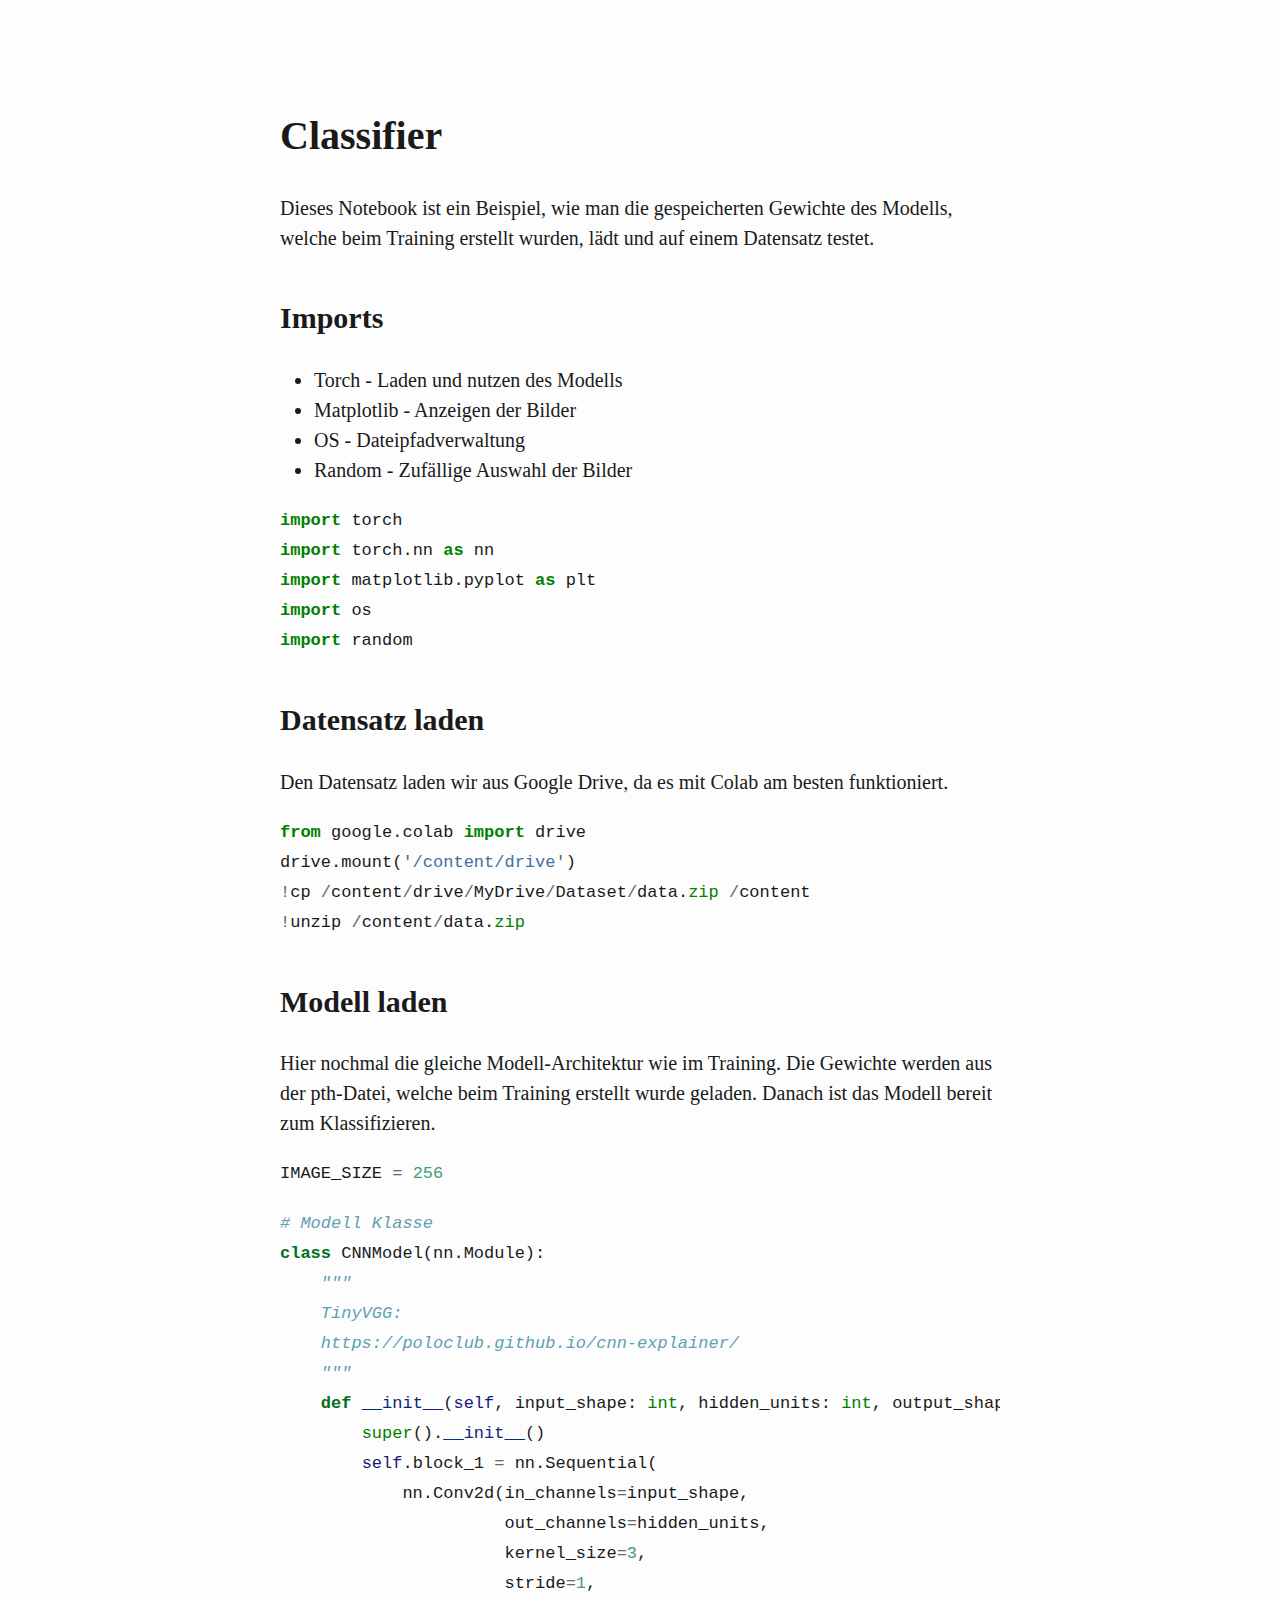
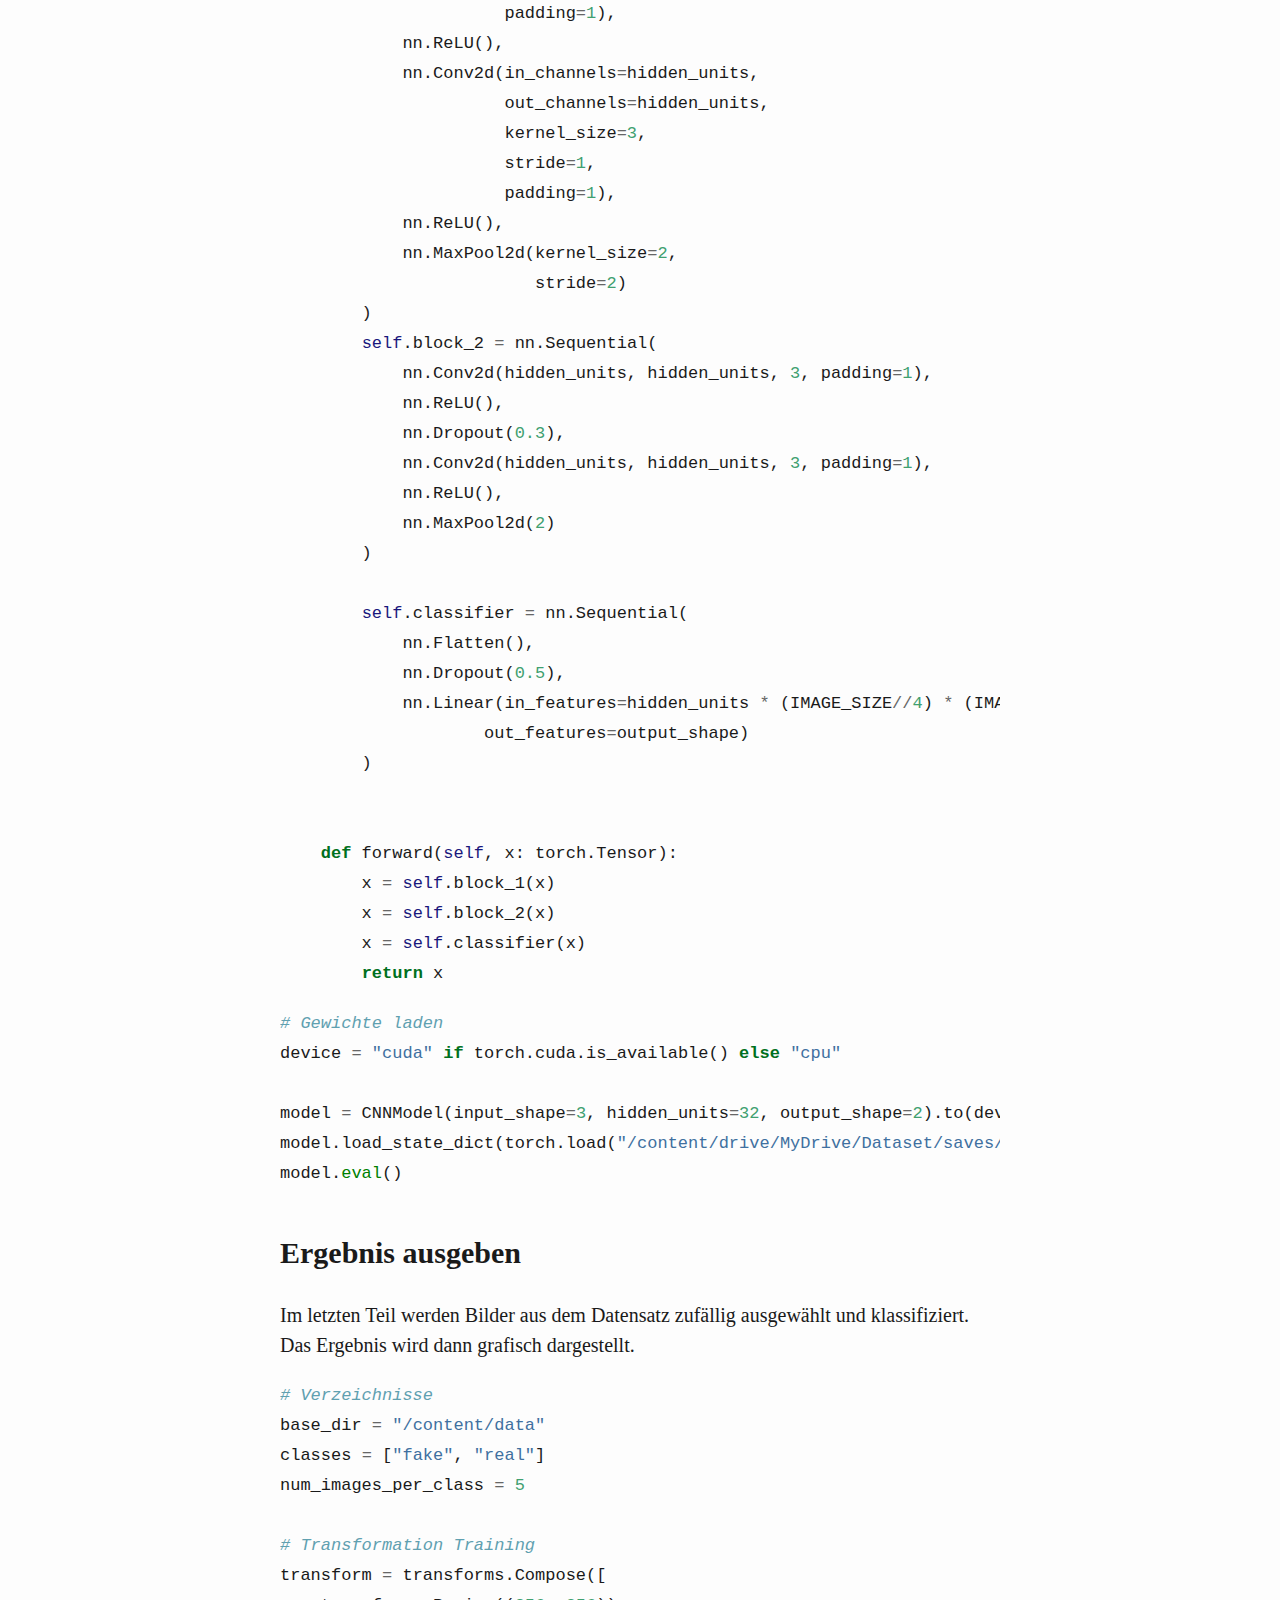
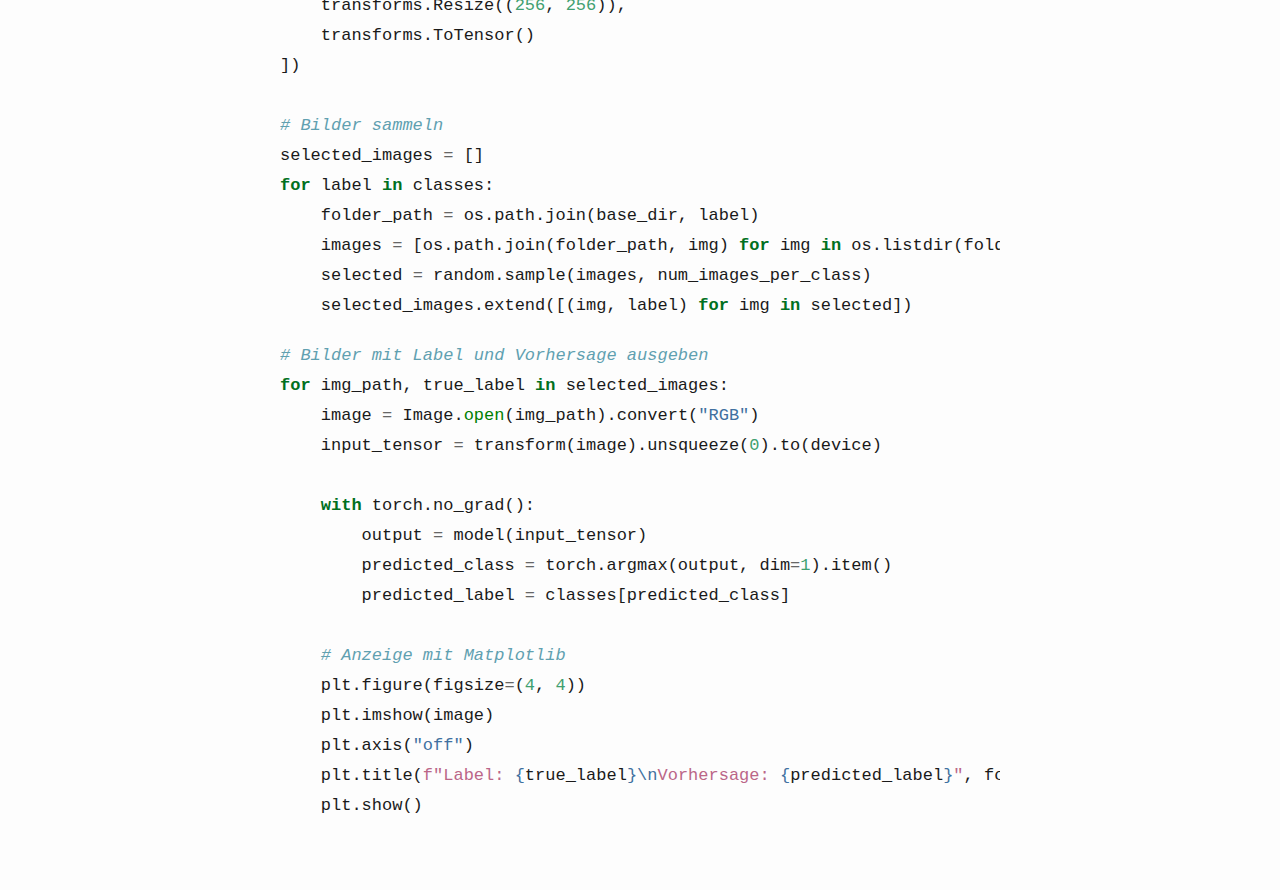
<file: server/core/static/notebooks/classifier_nb.html>
<!DOCTYPE html>
<html xmlns="http://www.w3.org/1999/xhtml" lang="" xml:lang="">
<head>
  <meta charset="utf-8" />
  <meta name="generator" content="pandoc" />
  <meta name="viewport" content="width=device-width, initial-scale=1.0, user-scalable=yes" />
  <title>fce0f29fdd5c470fac2d9162751228d0</title>
  <style>
    html {
      line-height: 1.5;
      font-family: Georgia, serif;
      font-size: 20px;
      color: #1a1a1a;
      background-color: #fdfdfd;
    }
    body {
      margin: 0 auto;
      max-width: 36em;
      padding-left: 50px;
      padding-right: 50px;
      padding-top: 50px;
      padding-bottom: 50px;
      hyphens: auto;
      overflow-wrap: break-word;
      text-rendering: optimizeLegibility;
      font-kerning: normal;
    }
    @media (max-width: 600px) {
      body {
        font-size: 0.9em;
        padding: 1em;
      }
      h1 {
        font-size: 1.8em;
      }
    }
    @media print {
      body {
        background-color: transparent;
        color: black;
        font-size: 12pt;
      }
      p, h2, h3 {
        orphans: 3;
        widows: 3;
      }
      h2, h3, h4 {
        page-break-after: avoid;
      }
    }
    p {
      margin: 1em 0;
    }
    a {
      color: #1a1a1a;
    }
    a:visited {
      color: #1a1a1a;
    }
    img {
      max-width: 100%;
    }
    h1, h2, h3, h4, h5, h6 {
      margin-top: 1.4em;
    }
    h5, h6 {
      font-size: 1em;
      font-style: italic;
    }
    h6 {
      font-weight: normal;
    }
    ol, ul {
      padding-left: 1.7em;
      margin-top: 1em;
    }
    li > ol, li > ul {
      margin-top: 0;
    }
    blockquote {
      margin: 1em 0 1em 1.7em;
      padding-left: 1em;
      border-left: 2px solid #e6e6e6;
      color: #606060;
    }
    code {
      font-family: Menlo, Monaco, 'Lucida Console', Consolas, monospace;
      font-size: 85%;
      margin: 0;
    }
    pre {
      margin: 1em 0;
      overflow: auto;
    }
    pre code {
      padding: 0;
      overflow: visible;
      overflow-wrap: normal;
    }
    .sourceCode {
     background-color: transparent;
     overflow: visible;
    }
    hr {
      background-color: #1a1a1a;
      border: none;
      height: 1px;
      margin: 1em 0;
    }
    table {
      margin: 1em 0;
      border-collapse: collapse;
      width: 100%;
      overflow-x: auto;
      display: block;
      font-variant-numeric: lining-nums tabular-nums;
    }
    table caption {
      margin-bottom: 0.75em;
    }
    tbody {
      margin-top: 0.5em;
      border-top: 1px solid #1a1a1a;
      border-bottom: 1px solid #1a1a1a;
    }
    th {
      border-top: 1px solid #1a1a1a;
      padding: 0.25em 0.5em 0.25em 0.5em;
    }
    td {
      padding: 0.125em 0.5em 0.25em 0.5em;
    }
    header {
      margin-bottom: 4em;
      text-align: center;
    }
    #TOC li {
      list-style: none;
    }
    #TOC ul {
      padding-left: 1.3em;
    }
    #TOC > ul {
      padding-left: 0;
    }
    #TOC a:not(:hover) {
      text-decoration: none;
    }
    code{white-space: pre-wrap;}
    span.smallcaps{font-variant: small-caps;}
    div.columns{display: flex; gap: min(4vw, 1.5em);}
    div.column{flex: auto; overflow-x: auto;}
    div.hanging-indent{margin-left: 1.5em; text-indent: -1.5em;}
    ul.task-list{list-style: none;}
    ul.task-list li input[type="checkbox"] {
      width: 0.8em;
      margin: 0 0.8em 0.2em -1.6em;
      vertical-align: middle;
    }
    pre > code.sourceCode { white-space: pre; position: relative; }
    pre > code.sourceCode > span { display: inline-block; line-height: 1.25; }
    pre > code.sourceCode > span:empty { height: 1.2em; }
    .sourceCode { overflow: visible; }
    code.sourceCode > span { color: inherit; text-decoration: inherit; }
    div.sourceCode { margin: 1em 0; }
    pre.sourceCode { margin: 0; }
    @media screen {
    div.sourceCode { overflow: auto; }
    }
    @media print {
    pre > code.sourceCode { white-space: pre-wrap; }
    pre > code.sourceCode > span { text-indent: -5em; padding-left: 5em; }
    }
    pre.numberSource code
      { counter-reset: source-line 0; }
    pre.numberSource code > span
      { position: relative; left: -4em; counter-increment: source-line; }
    pre.numberSource code > span > a:first-child::before
      { content: counter(source-line);
        position: relative; left: -1em; text-align: right; vertical-align: baseline;
        border: none; display: inline-block;
        -webkit-touch-callout: none; -webkit-user-select: none;
        -khtml-user-select: none; -moz-user-select: none;
        -ms-user-select: none; user-select: none;
        padding: 0 4px; width: 4em;
        color: #aaaaaa;
      }
    pre.numberSource { margin-left: 3em; border-left: 1px solid #aaaaaa;  padding-left: 4px; }
    div.sourceCode
      {   }
    @media screen {
    pre > code.sourceCode > span > a:first-child::before { text-decoration: underline; }
    }
    code span.al { color: #ff0000; font-weight: bold; } /* Alert */
    code span.an { color: #60a0b0; font-weight: bold; font-style: italic; } /* Annotation */
    code span.at { color: #7d9029; } /* Attribute */
    code span.bn { color: #40a070; } /* BaseN */
    code span.bu { color: #008000; } /* BuiltIn */
    code span.cf { color: #007020; font-weight: bold; } /* ControlFlow */
    code span.ch { color: #4070a0; } /* Char */
    code span.cn { color: #880000; } /* Constant */
    code span.co { color: #60a0b0; font-style: italic; } /* Comment */
    code span.cv { color: #60a0b0; font-weight: bold; font-style: italic; } /* CommentVar */
    code span.do { color: #ba2121; font-style: italic; } /* Documentation */
    code span.dt { color: #902000; } /* DataType */
    code span.dv { color: #40a070; } /* DecVal */
    code span.er { color: #ff0000; font-weight: bold; } /* Error */
    code span.ex { } /* Extension */
    code span.fl { color: #40a070; } /* Float */
    code span.fu { color: #06287e; } /* Function */
    code span.im { color: #008000; font-weight: bold; } /* Import */
    code span.in { color: #60a0b0; font-weight: bold; font-style: italic; } /* Information */
    code span.kw { color: #007020; font-weight: bold; } /* Keyword */
    code span.op { color: #666666; } /* Operator */
    code span.ot { color: #007020; } /* Other */
    code span.pp { color: #bc7a00; } /* Preprocessor */
    code span.sc { color: #4070a0; } /* SpecialChar */
    code span.ss { color: #bb6688; } /* SpecialString */
    code span.st { color: #4070a0; } /* String */
    code span.va { color: #19177c; } /* Variable */
    code span.vs { color: #4070a0; } /* VerbatimString */
    code span.wa { color: #60a0b0; font-weight: bold; font-style: italic; } /* Warning */
    .display.math{display: block; text-align: center; margin: 0.5rem auto;}
  </style>
  <!--[if lt IE 9]>
    <script src="//cdnjs.cloudflare.com/ajax/libs/html5shiv/3.7.3/html5shiv-printshiv.min.js"></script>
  <![endif]-->
</head>
<body>
<section id="classifier" class="cell markdown" id="RDF9qsioNPc2">
<h1>Classifier</h1>
<p>Dieses Notebook ist ein Beispiel, wie man die gespeicherten Gewichte
des Modells, welche beim Training erstellt wurden, lädt und auf einem
Datensatz testet.</p>
</section>
<section id="imports" class="cell markdown" id="-Va-0HHBN2DZ">
<h2>Imports</h2>
<ul>
<li>Torch - Laden und nutzen des Modells
</li>
<li>Matplotlib - Anzeigen der Bilder
</li>
<li>OS - Dateipfadverwaltung
</li>
<li>Random - Zufällige Auswahl der Bilder</li>
</ul>
</section>
<div class="cell code" id="GajsQGpffZuc">
<div class="sourceCode" id="cb1"><pre
class="sourceCode python"><code class="sourceCode python"><span id="cb1-1"><a href="#cb1-1" aria-hidden="true" tabindex="-1"></a><span class="im">import</span> torch</span>
<span id="cb1-2"><a href="#cb1-2" aria-hidden="true" tabindex="-1"></a><span class="im">import</span> torch.nn <span class="im">as</span> nn</span>
<span id="cb1-3"><a href="#cb1-3" aria-hidden="true" tabindex="-1"></a><span class="im">import</span> matplotlib.pyplot <span class="im">as</span> plt</span>
<span id="cb1-4"><a href="#cb1-4" aria-hidden="true" tabindex="-1"></a><span class="im">import</span> os</span>
<span id="cb1-5"><a href="#cb1-5" aria-hidden="true" tabindex="-1"></a><span class="im">import</span> random</span></code></pre></div>
</div>
<section id="datensatz-laden" class="cell markdown" id="8AfGtE6hOl4V">
<h2>Datensatz laden</h2>
<p>Den Datensatz laden wir aus Google Drive, da es mit Colab am besten
funktioniert.</p>
</section>
<div class="cell code" id="nTN9f_xHnuyW">
<div class="sourceCode" id="cb2"><pre
class="sourceCode python"><code class="sourceCode python"><span id="cb2-1"><a href="#cb2-1" aria-hidden="true" tabindex="-1"></a><span class="im">from</span> google.colab <span class="im">import</span> drive</span>
<span id="cb2-2"><a href="#cb2-2" aria-hidden="true" tabindex="-1"></a>drive.mount(<span class="st">&#39;/content/drive&#39;</span>)</span>
<span id="cb2-3"><a href="#cb2-3" aria-hidden="true" tabindex="-1"></a><span class="op">!</span>cp <span class="op">/</span>content<span class="op">/</span>drive<span class="op">/</span>MyDrive<span class="op">/</span>Dataset<span class="op">/</span>data.<span class="bu">zip</span> <span class="op">/</span>content</span>
<span id="cb2-4"><a href="#cb2-4" aria-hidden="true" tabindex="-1"></a><span class="op">!</span>unzip <span class="op">/</span>content<span class="op">/</span>data.<span class="bu">zip</span></span></code></pre></div>
</div>
<section id="modell-laden" class="cell markdown" id="-5jIYKVWO2rC">
<h2>Modell laden</h2>
<p>Hier nochmal die gleiche Modell-Architektur wie im Training. Die
Gewichte werden aus der pth-Datei, welche beim Training erstellt wurde
geladen. Danach ist das Modell bereit zum Klassifizieren.</p>
</section>
<div class="cell code" id="jfT9FQW4hFSc">
<div class="sourceCode" id="cb3"><pre
class="sourceCode python"><code class="sourceCode python"><span id="cb3-1"><a href="#cb3-1" aria-hidden="true" tabindex="-1"></a>IMAGE_SIZE <span class="op">=</span> <span class="dv">256</span></span></code></pre></div>
</div>
<div class="cell code" id="dl6QCOQHg9cr">
<div class="sourceCode" id="cb4"><pre
class="sourceCode python"><code class="sourceCode python"><span id="cb4-1"><a href="#cb4-1" aria-hidden="true" tabindex="-1"></a><span class="co"># Modell Klasse</span></span>
<span id="cb4-2"><a href="#cb4-2" aria-hidden="true" tabindex="-1"></a><span class="kw">class</span> CNNModel(nn.Module):</span>
<span id="cb4-3"><a href="#cb4-3" aria-hidden="true" tabindex="-1"></a>    <span class="co">&quot;&quot;&quot;</span></span>
<span id="cb4-4"><a href="#cb4-4" aria-hidden="true" tabindex="-1"></a><span class="co">    TinyVGG:</span></span>
<span id="cb4-5"><a href="#cb4-5" aria-hidden="true" tabindex="-1"></a><span class="co">    https://poloclub.github.io/cnn-explainer/</span></span>
<span id="cb4-6"><a href="#cb4-6" aria-hidden="true" tabindex="-1"></a><span class="co">    &quot;&quot;&quot;</span></span>
<span id="cb4-7"><a href="#cb4-7" aria-hidden="true" tabindex="-1"></a>    <span class="kw">def</span> <span class="fu">__init__</span>(<span class="va">self</span>, input_shape: <span class="bu">int</span>, hidden_units: <span class="bu">int</span>, output_shape: <span class="bu">int</span>):</span>
<span id="cb4-8"><a href="#cb4-8" aria-hidden="true" tabindex="-1"></a>        <span class="bu">super</span>().<span class="fu">__init__</span>()</span>
<span id="cb4-9"><a href="#cb4-9" aria-hidden="true" tabindex="-1"></a>        <span class="va">self</span>.block_1 <span class="op">=</span> nn.Sequential(</span>
<span id="cb4-10"><a href="#cb4-10" aria-hidden="true" tabindex="-1"></a>            nn.Conv2d(in_channels<span class="op">=</span>input_shape,</span>
<span id="cb4-11"><a href="#cb4-11" aria-hidden="true" tabindex="-1"></a>                      out_channels<span class="op">=</span>hidden_units,</span>
<span id="cb4-12"><a href="#cb4-12" aria-hidden="true" tabindex="-1"></a>                      kernel_size<span class="op">=</span><span class="dv">3</span>,</span>
<span id="cb4-13"><a href="#cb4-13" aria-hidden="true" tabindex="-1"></a>                      stride<span class="op">=</span><span class="dv">1</span>,</span>
<span id="cb4-14"><a href="#cb4-14" aria-hidden="true" tabindex="-1"></a>                      padding<span class="op">=</span><span class="dv">1</span>),</span>
<span id="cb4-15"><a href="#cb4-15" aria-hidden="true" tabindex="-1"></a>            nn.ReLU(),</span>
<span id="cb4-16"><a href="#cb4-16" aria-hidden="true" tabindex="-1"></a>            nn.Conv2d(in_channels<span class="op">=</span>hidden_units,</span>
<span id="cb4-17"><a href="#cb4-17" aria-hidden="true" tabindex="-1"></a>                      out_channels<span class="op">=</span>hidden_units,</span>
<span id="cb4-18"><a href="#cb4-18" aria-hidden="true" tabindex="-1"></a>                      kernel_size<span class="op">=</span><span class="dv">3</span>,</span>
<span id="cb4-19"><a href="#cb4-19" aria-hidden="true" tabindex="-1"></a>                      stride<span class="op">=</span><span class="dv">1</span>,</span>
<span id="cb4-20"><a href="#cb4-20" aria-hidden="true" tabindex="-1"></a>                      padding<span class="op">=</span><span class="dv">1</span>),</span>
<span id="cb4-21"><a href="#cb4-21" aria-hidden="true" tabindex="-1"></a>            nn.ReLU(),</span>
<span id="cb4-22"><a href="#cb4-22" aria-hidden="true" tabindex="-1"></a>            nn.MaxPool2d(kernel_size<span class="op">=</span><span class="dv">2</span>,</span>
<span id="cb4-23"><a href="#cb4-23" aria-hidden="true" tabindex="-1"></a>                         stride<span class="op">=</span><span class="dv">2</span>)</span>
<span id="cb4-24"><a href="#cb4-24" aria-hidden="true" tabindex="-1"></a>        )</span>
<span id="cb4-25"><a href="#cb4-25" aria-hidden="true" tabindex="-1"></a>        <span class="va">self</span>.block_2 <span class="op">=</span> nn.Sequential(</span>
<span id="cb4-26"><a href="#cb4-26" aria-hidden="true" tabindex="-1"></a>            nn.Conv2d(hidden_units, hidden_units, <span class="dv">3</span>, padding<span class="op">=</span><span class="dv">1</span>),</span>
<span id="cb4-27"><a href="#cb4-27" aria-hidden="true" tabindex="-1"></a>            nn.ReLU(),</span>
<span id="cb4-28"><a href="#cb4-28" aria-hidden="true" tabindex="-1"></a>            nn.Dropout(<span class="fl">0.3</span>),</span>
<span id="cb4-29"><a href="#cb4-29" aria-hidden="true" tabindex="-1"></a>            nn.Conv2d(hidden_units, hidden_units, <span class="dv">3</span>, padding<span class="op">=</span><span class="dv">1</span>),</span>
<span id="cb4-30"><a href="#cb4-30" aria-hidden="true" tabindex="-1"></a>            nn.ReLU(),</span>
<span id="cb4-31"><a href="#cb4-31" aria-hidden="true" tabindex="-1"></a>            nn.MaxPool2d(<span class="dv">2</span>)</span>
<span id="cb4-32"><a href="#cb4-32" aria-hidden="true" tabindex="-1"></a>        )</span>
<span id="cb4-33"><a href="#cb4-33" aria-hidden="true" tabindex="-1"></a></span>
<span id="cb4-34"><a href="#cb4-34" aria-hidden="true" tabindex="-1"></a>        <span class="va">self</span>.classifier <span class="op">=</span> nn.Sequential(</span>
<span id="cb4-35"><a href="#cb4-35" aria-hidden="true" tabindex="-1"></a>            nn.Flatten(),</span>
<span id="cb4-36"><a href="#cb4-36" aria-hidden="true" tabindex="-1"></a>            nn.Dropout(<span class="fl">0.5</span>),</span>
<span id="cb4-37"><a href="#cb4-37" aria-hidden="true" tabindex="-1"></a>            nn.Linear(in_features<span class="op">=</span>hidden_units <span class="op">*</span> (IMAGE_SIZE<span class="op">//</span><span class="dv">4</span>) <span class="op">*</span> (IMAGE_SIZE<span class="op">//</span><span class="dv">4</span>),</span>
<span id="cb4-38"><a href="#cb4-38" aria-hidden="true" tabindex="-1"></a>                    out_features<span class="op">=</span>output_shape)</span>
<span id="cb4-39"><a href="#cb4-39" aria-hidden="true" tabindex="-1"></a>        )</span>
<span id="cb4-40"><a href="#cb4-40" aria-hidden="true" tabindex="-1"></a></span>
<span id="cb4-41"><a href="#cb4-41" aria-hidden="true" tabindex="-1"></a></span>
<span id="cb4-42"><a href="#cb4-42" aria-hidden="true" tabindex="-1"></a>    <span class="kw">def</span> forward(<span class="va">self</span>, x: torch.Tensor):</span>
<span id="cb4-43"><a href="#cb4-43" aria-hidden="true" tabindex="-1"></a>        x <span class="op">=</span> <span class="va">self</span>.block_1(x)</span>
<span id="cb4-44"><a href="#cb4-44" aria-hidden="true" tabindex="-1"></a>        x <span class="op">=</span> <span class="va">self</span>.block_2(x)</span>
<span id="cb4-45"><a href="#cb4-45" aria-hidden="true" tabindex="-1"></a>        x <span class="op">=</span> <span class="va">self</span>.classifier(x)</span>
<span id="cb4-46"><a href="#cb4-46" aria-hidden="true" tabindex="-1"></a>        <span class="cf">return</span> x</span></code></pre></div>
</div>
<div class="cell code" id="mEZgYQfwfg88">
<div class="sourceCode" id="cb5"><pre
class="sourceCode python"><code class="sourceCode python"><span id="cb5-1"><a href="#cb5-1" aria-hidden="true" tabindex="-1"></a><span class="co"># Gewichte laden</span></span>
<span id="cb5-2"><a href="#cb5-2" aria-hidden="true" tabindex="-1"></a>device <span class="op">=</span> <span class="st">&quot;cuda&quot;</span> <span class="cf">if</span> torch.cuda.is_available() <span class="cf">else</span> <span class="st">&quot;cpu&quot;</span></span>
<span id="cb5-3"><a href="#cb5-3" aria-hidden="true" tabindex="-1"></a></span>
<span id="cb5-4"><a href="#cb5-4" aria-hidden="true" tabindex="-1"></a>model <span class="op">=</span> CNNModel(input_shape<span class="op">=</span><span class="dv">3</span>, hidden_units<span class="op">=</span><span class="dv">32</span>, output_shape<span class="op">=</span><span class="dv">2</span>).to(device)</span>
<span id="cb5-5"><a href="#cb5-5" aria-hidden="true" tabindex="-1"></a>model.load_state_dict(torch.load(<span class="st">&quot;/content/drive/MyDrive/Dataset/saves/model_weights_95.pth&quot;</span>))</span>
<span id="cb5-6"><a href="#cb5-6" aria-hidden="true" tabindex="-1"></a>model.<span class="bu">eval</span>()</span></code></pre></div>
</div>
<section id="ergebnis-ausgeben" class="cell markdown" id="3_9-YPrjP84c">
<h2>Ergebnis ausgeben</h2>
<p>Im letzten Teil werden Bilder aus dem Datensatz zufällig ausgewählt
und klassifiziert. Das Ergebnis wird dann grafisch dargestellt.</p>
</section>
<div class="cell code" id="Fx001GMtoOd2">
<div class="sourceCode" id="cb6"><pre
class="sourceCode python"><code class="sourceCode python"><span id="cb6-1"><a href="#cb6-1" aria-hidden="true" tabindex="-1"></a><span class="co"># Verzeichnisse</span></span>
<span id="cb6-2"><a href="#cb6-2" aria-hidden="true" tabindex="-1"></a>base_dir <span class="op">=</span> <span class="st">&quot;/content/data&quot;</span></span>
<span id="cb6-3"><a href="#cb6-3" aria-hidden="true" tabindex="-1"></a>classes <span class="op">=</span> [<span class="st">&quot;fake&quot;</span>, <span class="st">&quot;real&quot;</span>]</span>
<span id="cb6-4"><a href="#cb6-4" aria-hidden="true" tabindex="-1"></a>num_images_per_class <span class="op">=</span> <span class="dv">5</span></span>
<span id="cb6-5"><a href="#cb6-5" aria-hidden="true" tabindex="-1"></a></span>
<span id="cb6-6"><a href="#cb6-6" aria-hidden="true" tabindex="-1"></a><span class="co"># Transformation Training</span></span>
<span id="cb6-7"><a href="#cb6-7" aria-hidden="true" tabindex="-1"></a>transform <span class="op">=</span> transforms.Compose([</span>
<span id="cb6-8"><a href="#cb6-8" aria-hidden="true" tabindex="-1"></a>    transforms.Resize((<span class="dv">256</span>, <span class="dv">256</span>)),</span>
<span id="cb6-9"><a href="#cb6-9" aria-hidden="true" tabindex="-1"></a>    transforms.ToTensor()</span>
<span id="cb6-10"><a href="#cb6-10" aria-hidden="true" tabindex="-1"></a>])</span>
<span id="cb6-11"><a href="#cb6-11" aria-hidden="true" tabindex="-1"></a></span>
<span id="cb6-12"><a href="#cb6-12" aria-hidden="true" tabindex="-1"></a><span class="co"># Bilder sammeln</span></span>
<span id="cb6-13"><a href="#cb6-13" aria-hidden="true" tabindex="-1"></a>selected_images <span class="op">=</span> []</span>
<span id="cb6-14"><a href="#cb6-14" aria-hidden="true" tabindex="-1"></a><span class="cf">for</span> label <span class="kw">in</span> classes:</span>
<span id="cb6-15"><a href="#cb6-15" aria-hidden="true" tabindex="-1"></a>    folder_path <span class="op">=</span> os.path.join(base_dir, label)</span>
<span id="cb6-16"><a href="#cb6-16" aria-hidden="true" tabindex="-1"></a>    images <span class="op">=</span> [os.path.join(folder_path, img) <span class="cf">for</span> img <span class="kw">in</span> os.listdir(folder_path) <span class="cf">if</span> img.lower().endswith((<span class="st">&#39;.png&#39;</span>, <span class="st">&#39;.jpg&#39;</span>, <span class="st">&#39;.jpeg&#39;</span>))]</span>
<span id="cb6-17"><a href="#cb6-17" aria-hidden="true" tabindex="-1"></a>    selected <span class="op">=</span> random.sample(images, num_images_per_class)</span>
<span id="cb6-18"><a href="#cb6-18" aria-hidden="true" tabindex="-1"></a>    selected_images.extend([(img, label) <span class="cf">for</span> img <span class="kw">in</span> selected])</span></code></pre></div>
</div>
<div class="cell code" id="sNrFxIHPjfxo">
<div class="sourceCode" id="cb7"><pre
class="sourceCode python"><code class="sourceCode python"><span id="cb7-1"><a href="#cb7-1" aria-hidden="true" tabindex="-1"></a><span class="co"># Bilder mit Label und Vorhersage ausgeben</span></span>
<span id="cb7-2"><a href="#cb7-2" aria-hidden="true" tabindex="-1"></a><span class="cf">for</span> img_path, true_label <span class="kw">in</span> selected_images:</span>
<span id="cb7-3"><a href="#cb7-3" aria-hidden="true" tabindex="-1"></a>    image <span class="op">=</span> Image.<span class="bu">open</span>(img_path).convert(<span class="st">&quot;RGB&quot;</span>)</span>
<span id="cb7-4"><a href="#cb7-4" aria-hidden="true" tabindex="-1"></a>    input_tensor <span class="op">=</span> transform(image).unsqueeze(<span class="dv">0</span>).to(device)</span>
<span id="cb7-5"><a href="#cb7-5" aria-hidden="true" tabindex="-1"></a></span>
<span id="cb7-6"><a href="#cb7-6" aria-hidden="true" tabindex="-1"></a>    <span class="cf">with</span> torch.no_grad():</span>
<span id="cb7-7"><a href="#cb7-7" aria-hidden="true" tabindex="-1"></a>        output <span class="op">=</span> model(input_tensor)</span>
<span id="cb7-8"><a href="#cb7-8" aria-hidden="true" tabindex="-1"></a>        predicted_class <span class="op">=</span> torch.argmax(output, dim<span class="op">=</span><span class="dv">1</span>).item()</span>
<span id="cb7-9"><a href="#cb7-9" aria-hidden="true" tabindex="-1"></a>        predicted_label <span class="op">=</span> classes[predicted_class]</span>
<span id="cb7-10"><a href="#cb7-10" aria-hidden="true" tabindex="-1"></a></span>
<span id="cb7-11"><a href="#cb7-11" aria-hidden="true" tabindex="-1"></a>    <span class="co"># Anzeige mit Matplotlib</span></span>
<span id="cb7-12"><a href="#cb7-12" aria-hidden="true" tabindex="-1"></a>    plt.figure(figsize<span class="op">=</span>(<span class="dv">4</span>, <span class="dv">4</span>))</span>
<span id="cb7-13"><a href="#cb7-13" aria-hidden="true" tabindex="-1"></a>    plt.imshow(image)</span>
<span id="cb7-14"><a href="#cb7-14" aria-hidden="true" tabindex="-1"></a>    plt.axis(<span class="st">&quot;off&quot;</span>)</span>
<span id="cb7-15"><a href="#cb7-15" aria-hidden="true" tabindex="-1"></a>    plt.title(<span class="ss">f&quot;Label: </span><span class="sc">{</span>true_label<span class="sc">}</span><span class="ch">\n</span><span class="ss">Vorhersage: </span><span class="sc">{</span>predicted_label<span class="sc">}</span><span class="ss">&quot;</span>, fontsize<span class="op">=</span><span class="dv">15</span>)</span>
<span id="cb7-16"><a href="#cb7-16" aria-hidden="true" tabindex="-1"></a>    plt.show()</span></code></pre></div>
</div>
<script defer src="https://static.cloudflareinsights.com/beacon.min.js/vcd15cbe7772f49c399c6a5babf22c1241717689176015" integrity="sha512-ZpsOmlRQV6y907TI0dKBHq9Md29nnaEIPlkf84rnaERnq6zvWvPUqr2ft8M1aS28oN72PdrCzSjY4U6VaAw1EQ==" data-cf-beacon='{"rayId":"94cb12212fc52c0d","version":"2025.5.0","r":1,"token":"0357a45f23a943f08700f7f9af191ee6","serverTiming":{"name":{"cfExtPri":true,"cfEdge":true,"cfOrigin":true,"cfL4":true,"cfSpeedBrain":true,"cfCacheStatus":true}}}' crossorigin="anonymous"></script>
</body>
</html>
</file>
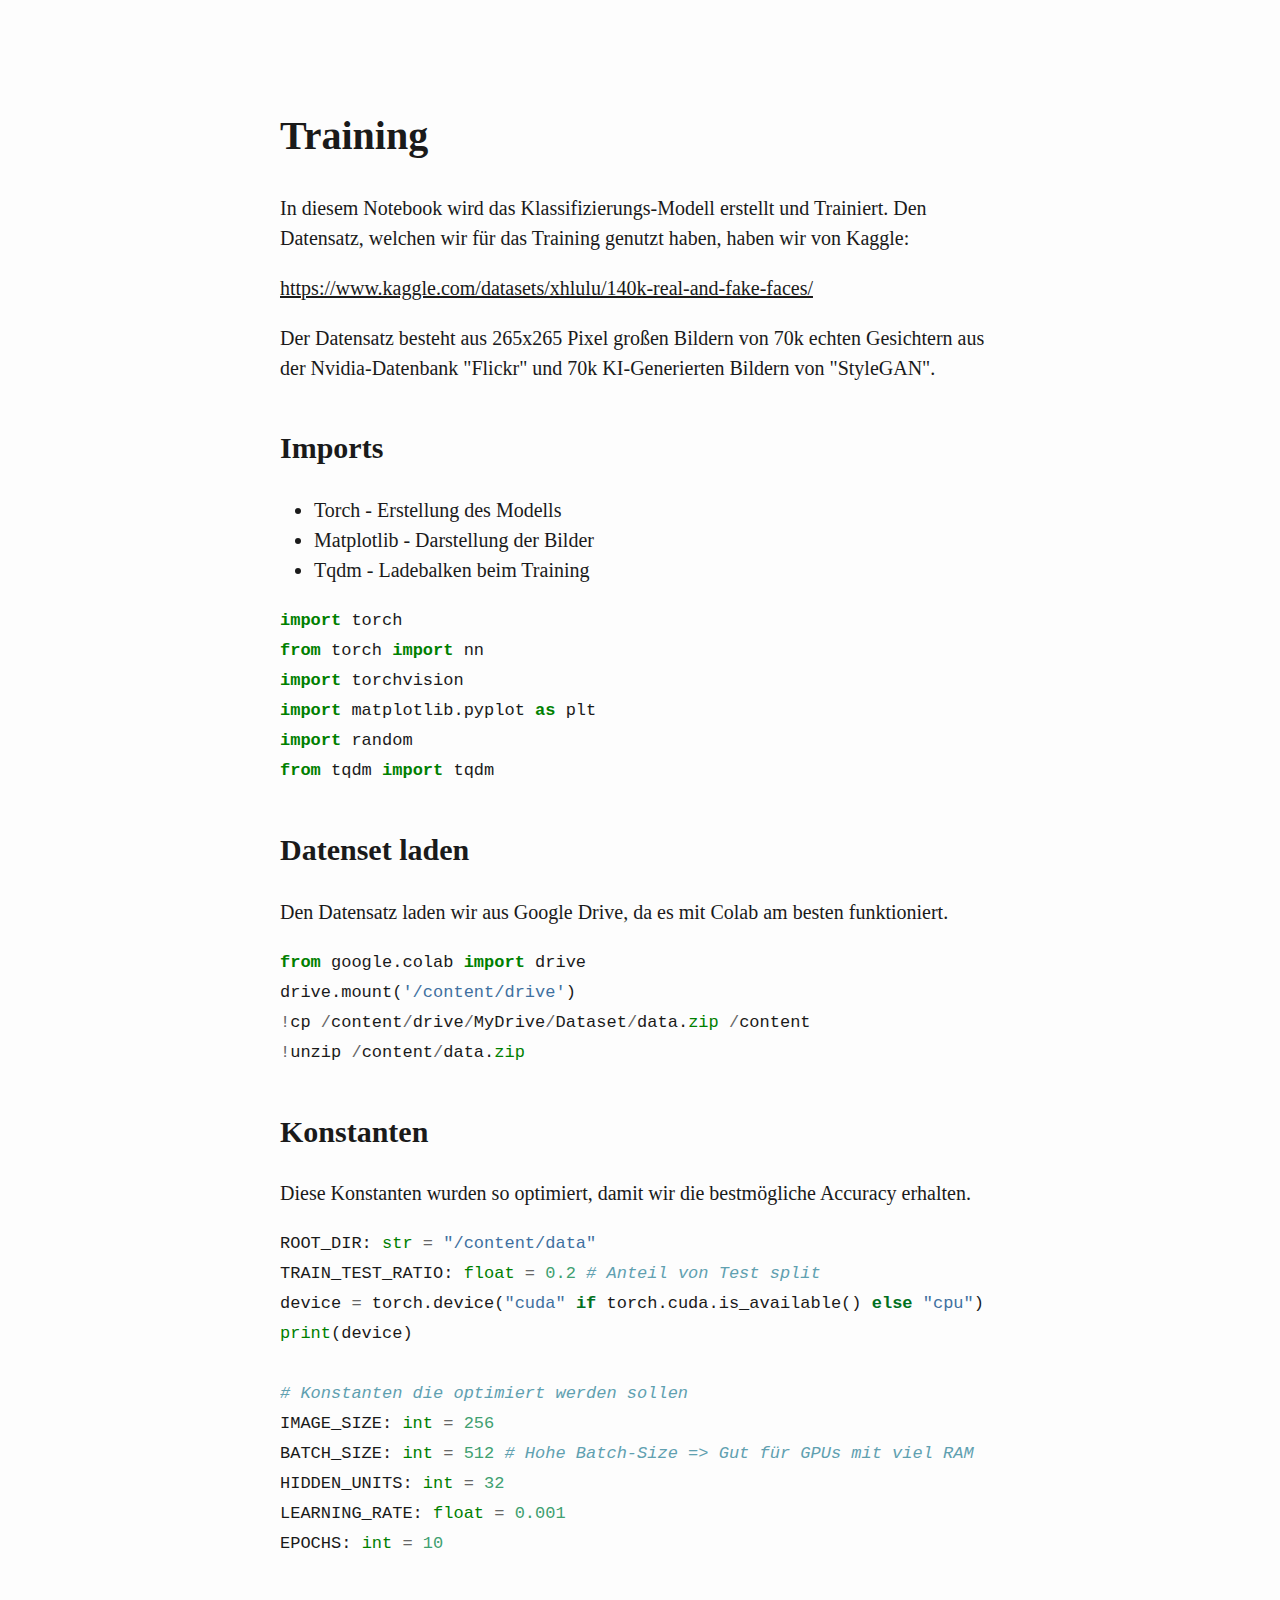
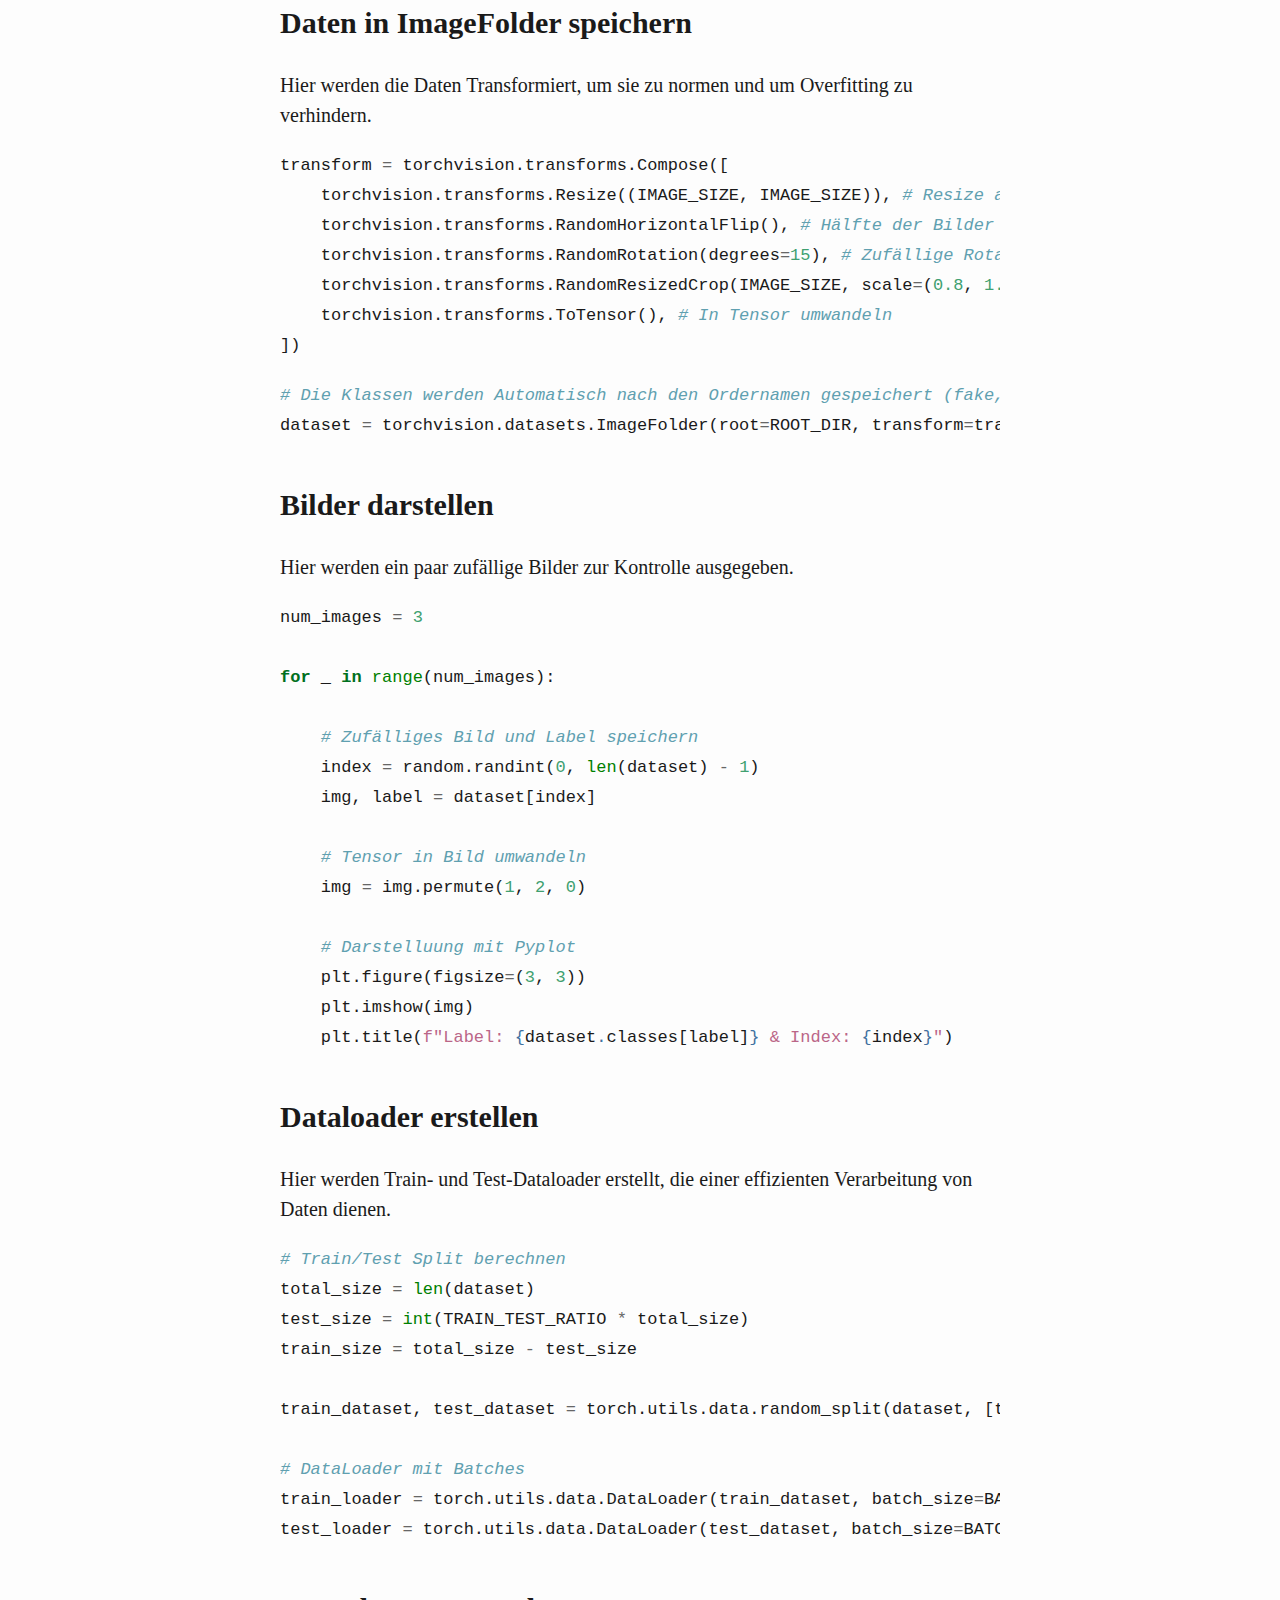
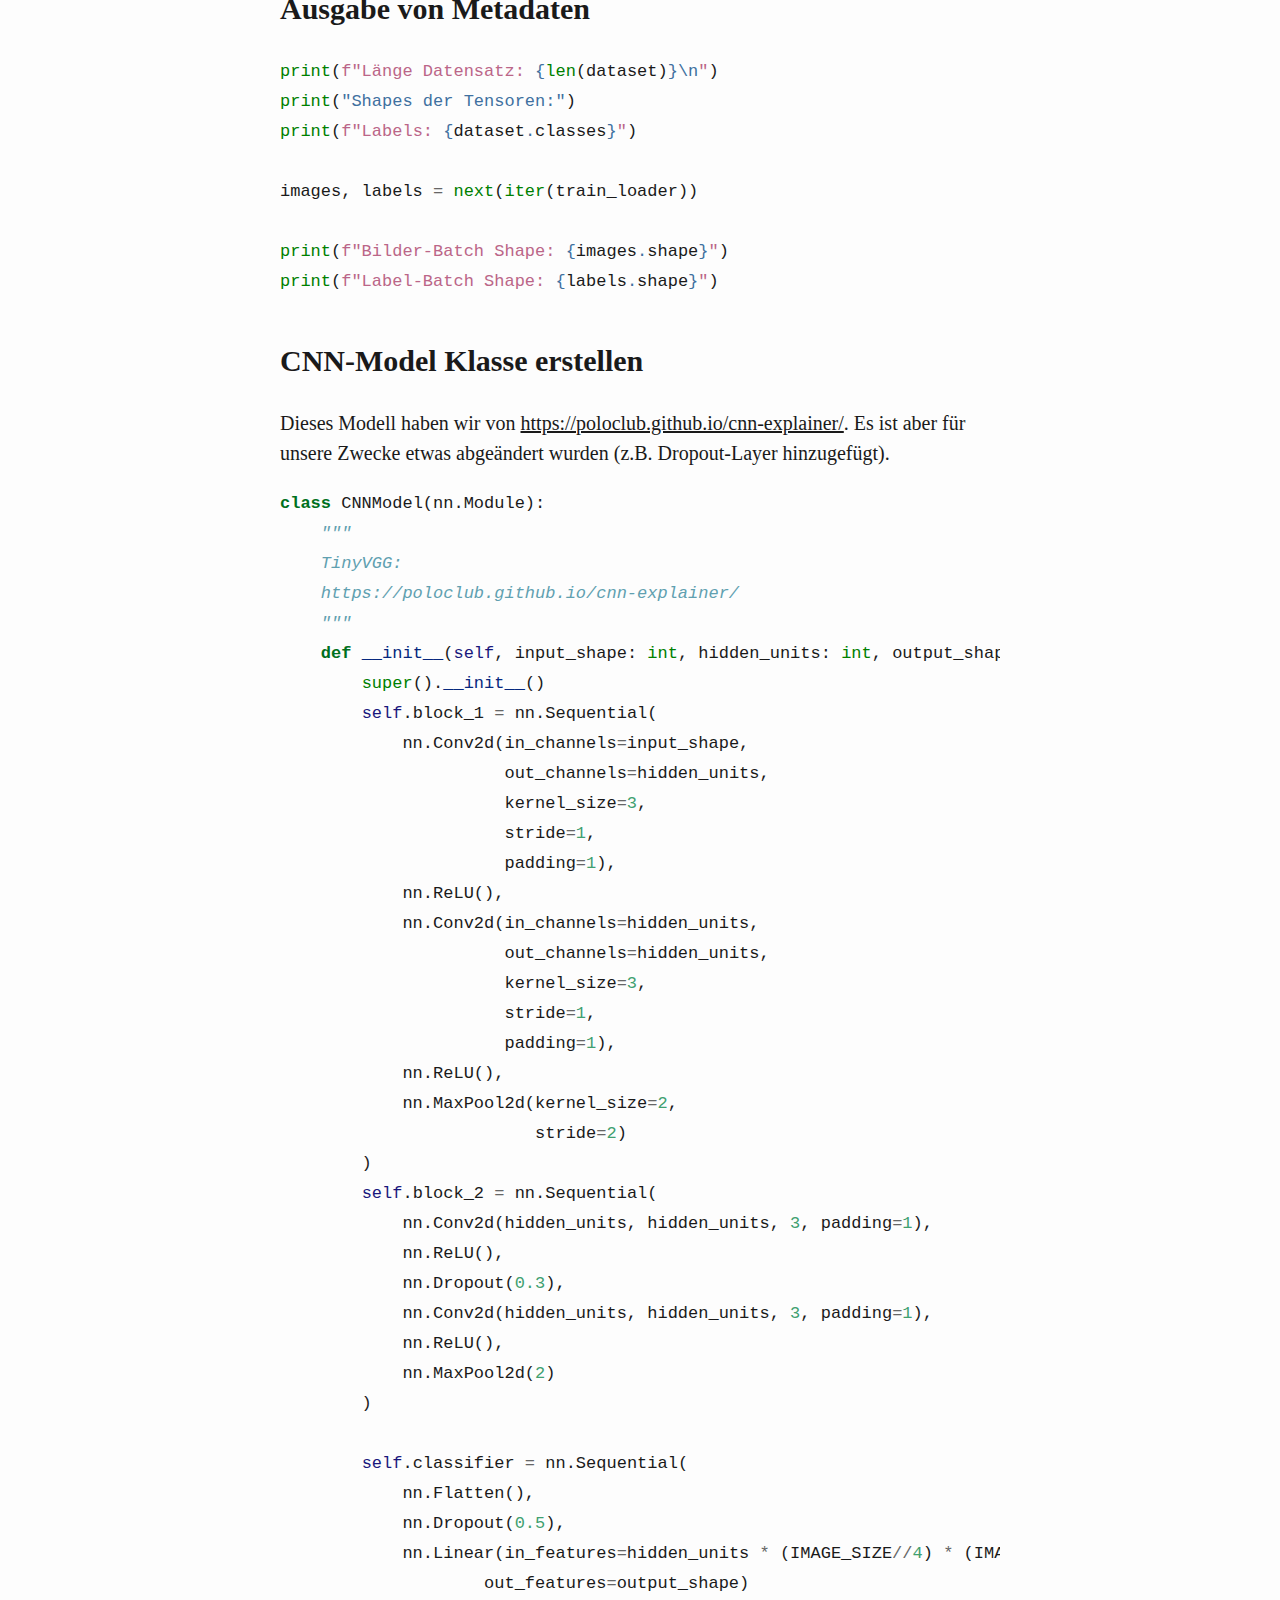
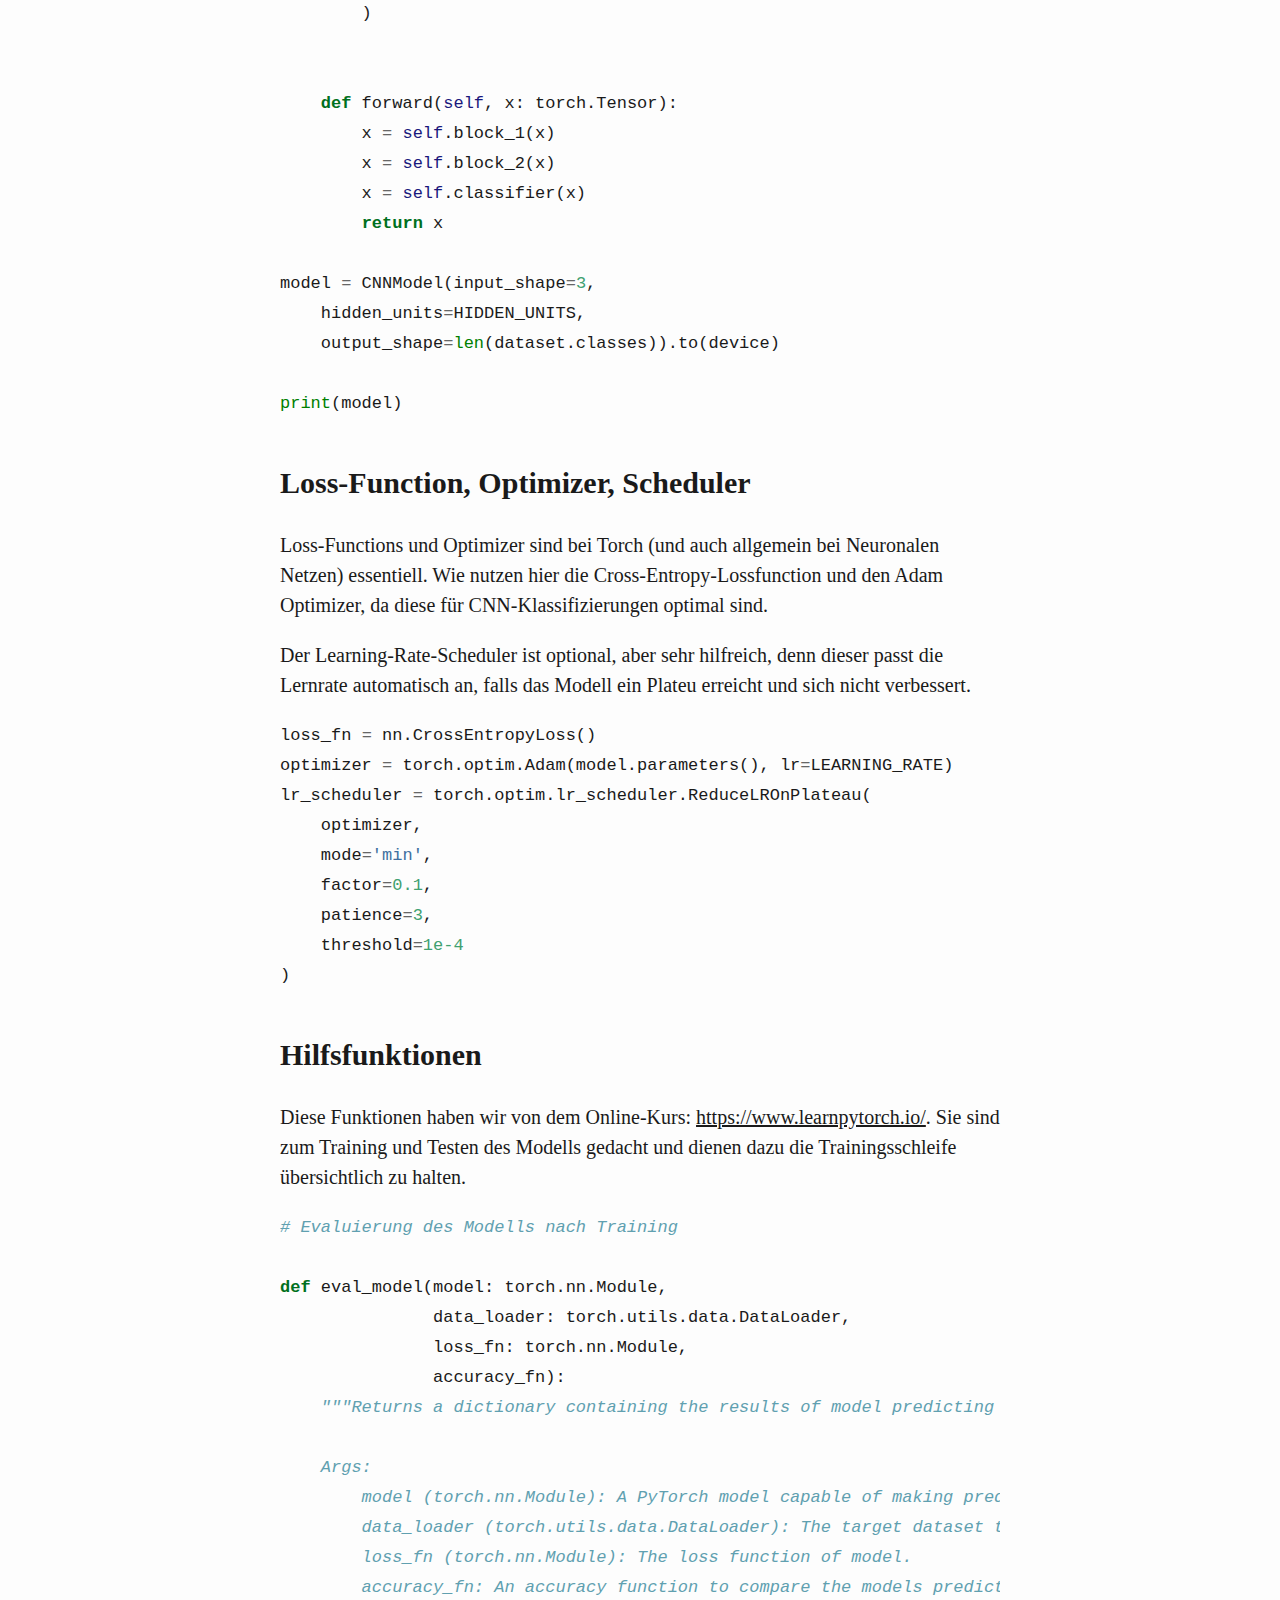
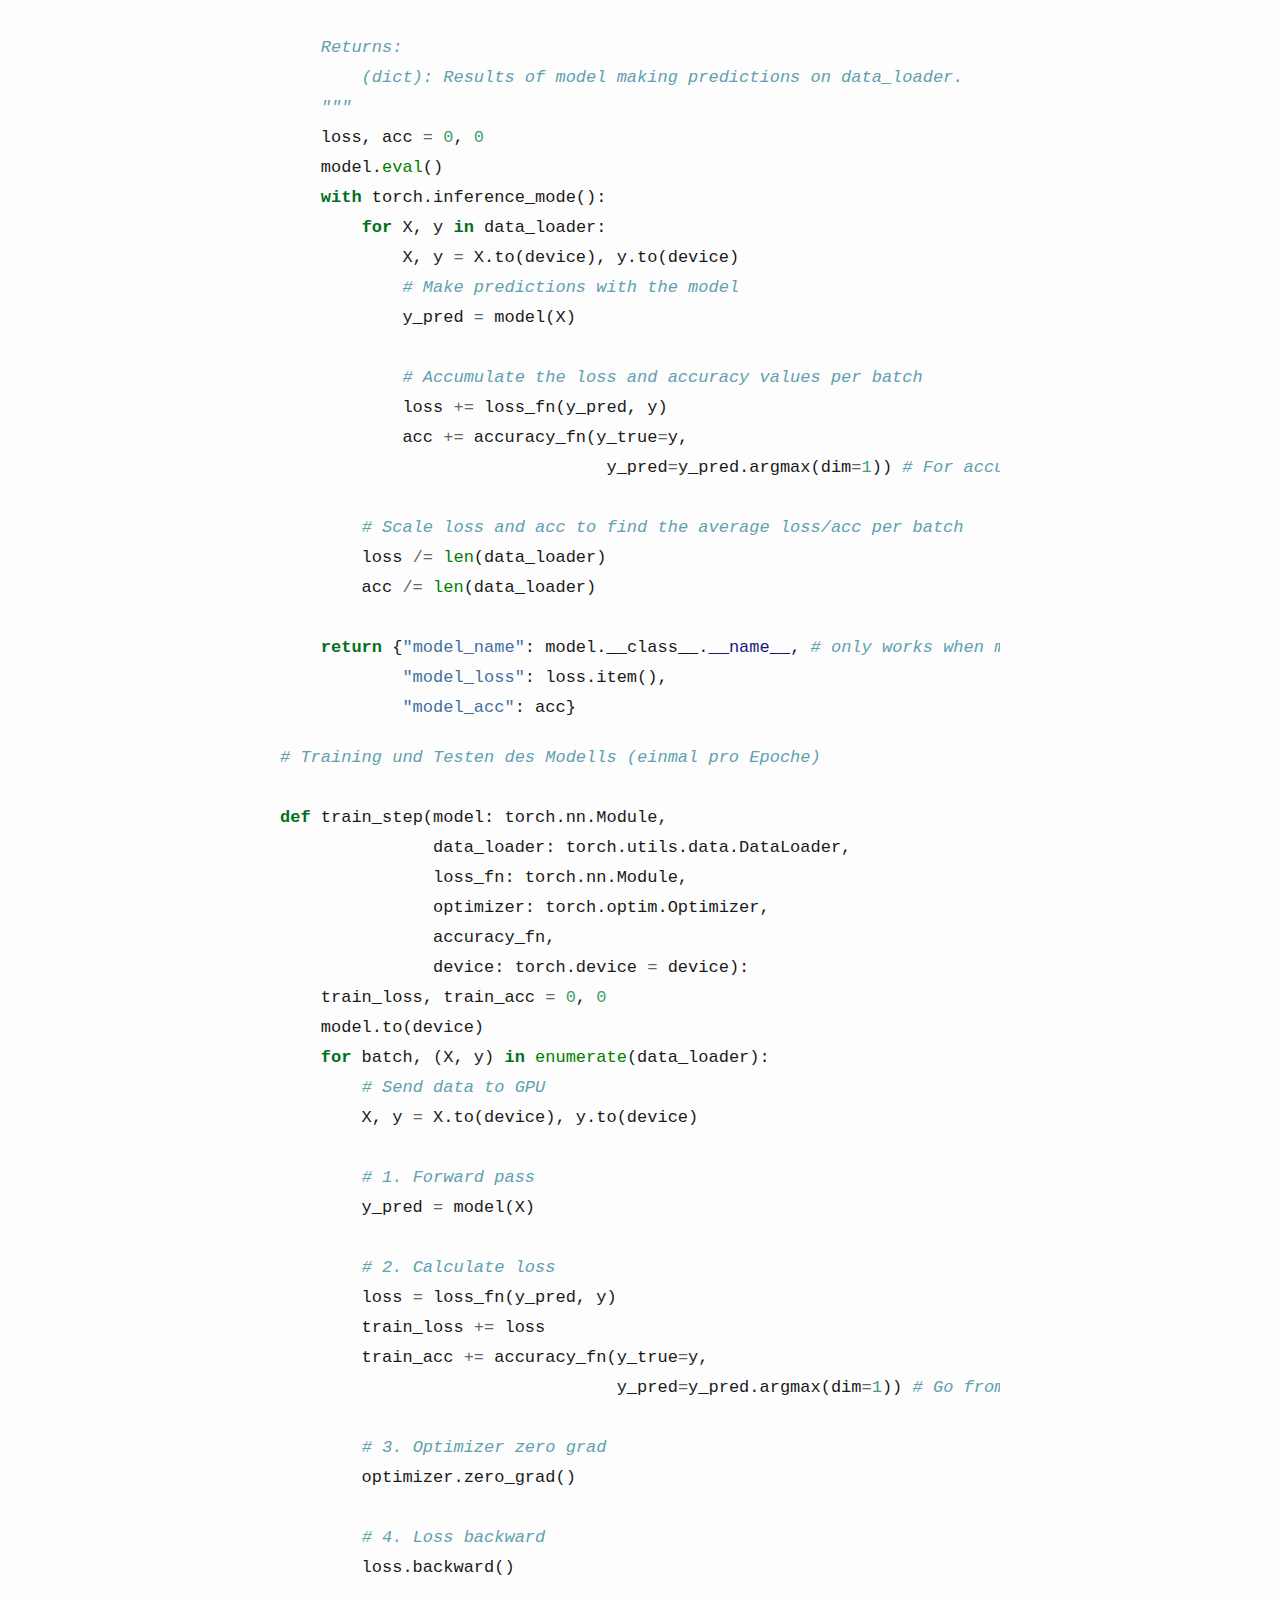
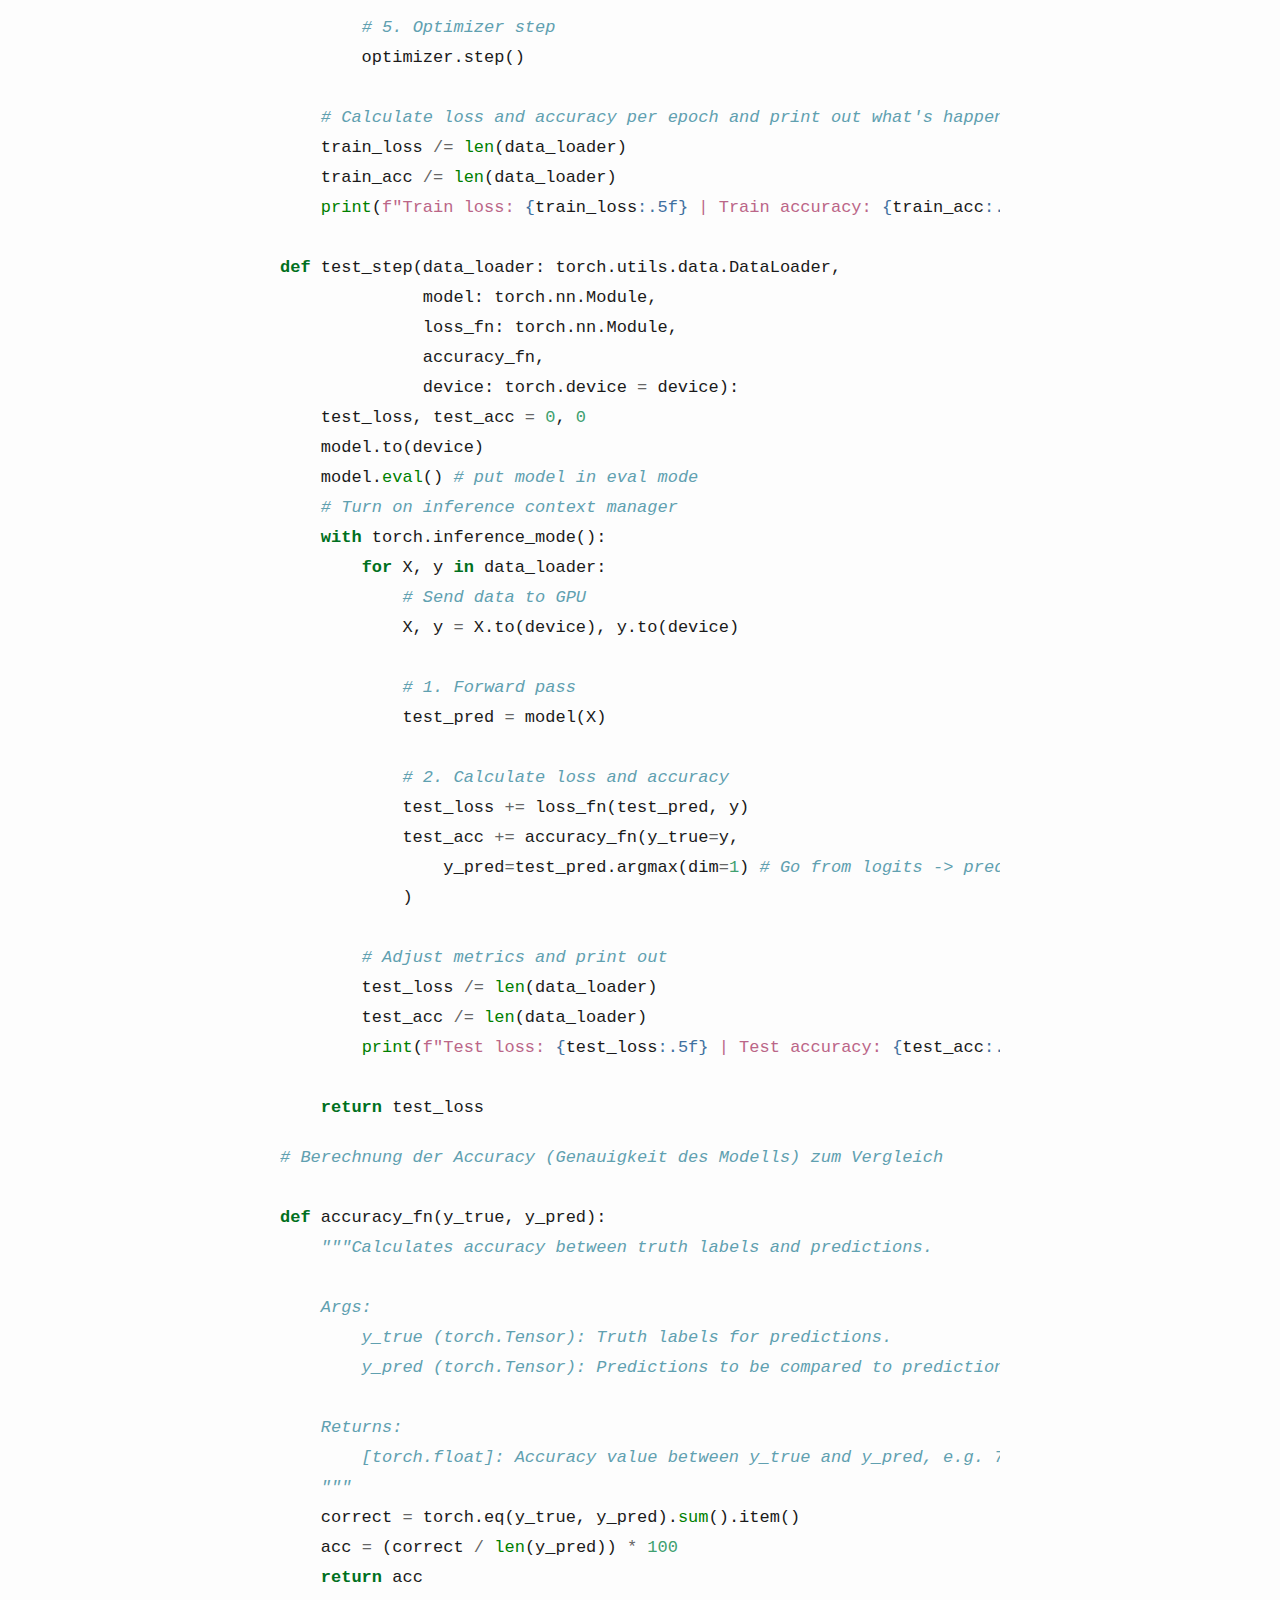
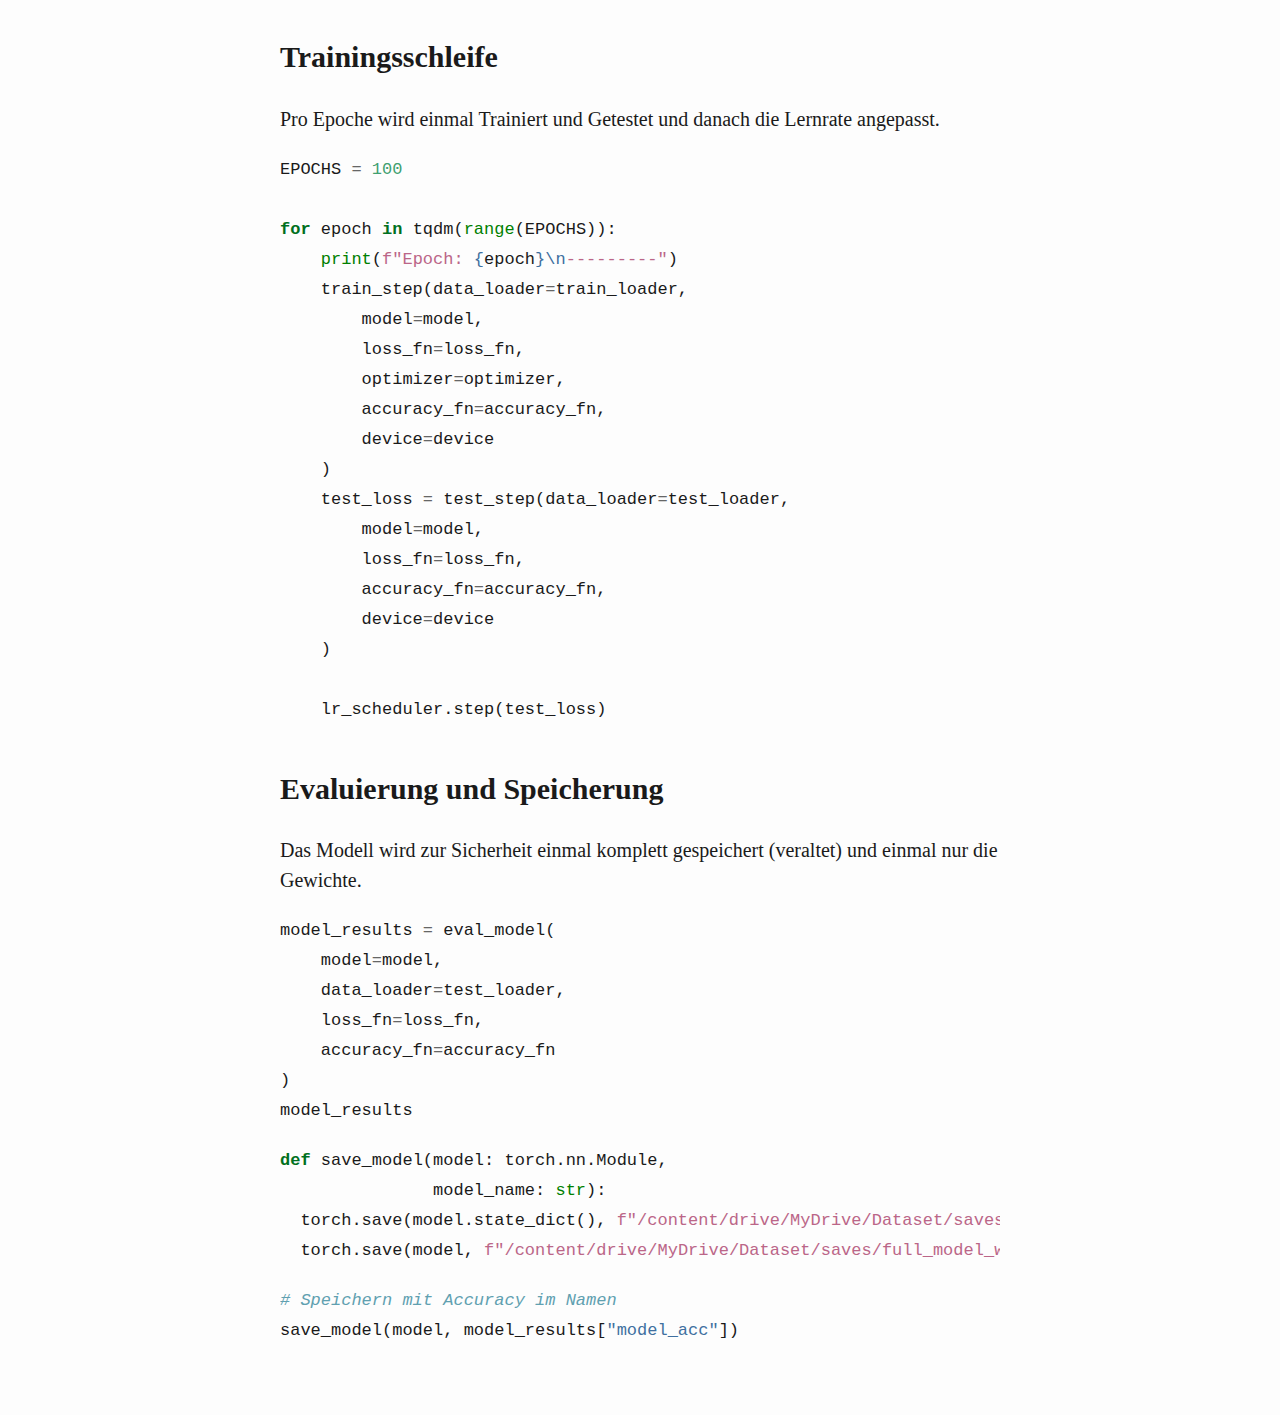
<file: server/core/static/notebooks/training_nb.html>
<!DOCTYPE html>
<html xmlns="http://www.w3.org/1999/xhtml" lang="" xml:lang="">
<head>
  <meta charset="utf-8" />
  <meta name="generator" content="pandoc" />
  <meta name="viewport" content="width=device-width, initial-scale=1.0, user-scalable=yes" />
  <title>21d1126357474990a55fbe93f7818f57</title>
  <style>
    html {
      line-height: 1.5;
      font-family: Georgia, serif;
      font-size: 20px;
      color: #1a1a1a;
      background-color: #fdfdfd;
    }
    body {
      margin: 0 auto;
      max-width: 36em;
      padding-left: 50px;
      padding-right: 50px;
      padding-top: 50px;
      padding-bottom: 50px;
      hyphens: auto;
      overflow-wrap: break-word;
      text-rendering: optimizeLegibility;
      font-kerning: normal;
    }
    @media (max-width: 600px) {
      body {
        font-size: 0.9em;
        padding: 1em;
      }
      h1 {
        font-size: 1.8em;
      }
    }
    @media print {
      body {
        background-color: transparent;
        color: black;
        font-size: 12pt;
      }
      p, h2, h3 {
        orphans: 3;
        widows: 3;
      }
      h2, h3, h4 {
        page-break-after: avoid;
      }
    }
    p {
      margin: 1em 0;
    }
    a {
      color: #1a1a1a;
    }
    a:visited {
      color: #1a1a1a;
    }
    img {
      max-width: 100%;
    }
    h1, h2, h3, h4, h5, h6 {
      margin-top: 1.4em;
    }
    h5, h6 {
      font-size: 1em;
      font-style: italic;
    }
    h6 {
      font-weight: normal;
    }
    ol, ul {
      padding-left: 1.7em;
      margin-top: 1em;
    }
    li > ol, li > ul {
      margin-top: 0;
    }
    blockquote {
      margin: 1em 0 1em 1.7em;
      padding-left: 1em;
      border-left: 2px solid #e6e6e6;
      color: #606060;
    }
    code {
      font-family: Menlo, Monaco, 'Lucida Console', Consolas, monospace;
      font-size: 85%;
      margin: 0;
    }
    pre {
      margin: 1em 0;
      overflow: auto;
    }
    pre code {
      padding: 0;
      overflow: visible;
      overflow-wrap: normal;
    }
    .sourceCode {
     background-color: transparent;
     overflow: visible;
    }
    hr {
      background-color: #1a1a1a;
      border: none;
      height: 1px;
      margin: 1em 0;
    }
    table {
      margin: 1em 0;
      border-collapse: collapse;
      width: 100%;
      overflow-x: auto;
      display: block;
      font-variant-numeric: lining-nums tabular-nums;
    }
    table caption {
      margin-bottom: 0.75em;
    }
    tbody {
      margin-top: 0.5em;
      border-top: 1px solid #1a1a1a;
      border-bottom: 1px solid #1a1a1a;
    }
    th {
      border-top: 1px solid #1a1a1a;
      padding: 0.25em 0.5em 0.25em 0.5em;
    }
    td {
      padding: 0.125em 0.5em 0.25em 0.5em;
    }
    header {
      margin-bottom: 4em;
      text-align: center;
    }
    #TOC li {
      list-style: none;
    }
    #TOC ul {
      padding-left: 1.3em;
    }
    #TOC > ul {
      padding-left: 0;
    }
    #TOC a:not(:hover) {
      text-decoration: none;
    }
    code{white-space: pre-wrap;}
    span.smallcaps{font-variant: small-caps;}
    div.columns{display: flex; gap: min(4vw, 1.5em);}
    div.column{flex: auto; overflow-x: auto;}
    div.hanging-indent{margin-left: 1.5em; text-indent: -1.5em;}
    ul.task-list{list-style: none;}
    ul.task-list li input[type="checkbox"] {
      width: 0.8em;
      margin: 0 0.8em 0.2em -1.6em;
      vertical-align: middle;
    }
    pre > code.sourceCode { white-space: pre; position: relative; }
    pre > code.sourceCode > span { display: inline-block; line-height: 1.25; }
    pre > code.sourceCode > span:empty { height: 1.2em; }
    .sourceCode { overflow: visible; }
    code.sourceCode > span { color: inherit; text-decoration: inherit; }
    div.sourceCode { margin: 1em 0; }
    pre.sourceCode { margin: 0; }
    @media screen {
    div.sourceCode { overflow: auto; }
    }
    @media print {
    pre > code.sourceCode { white-space: pre-wrap; }
    pre > code.sourceCode > span { text-indent: -5em; padding-left: 5em; }
    }
    pre.numberSource code
      { counter-reset: source-line 0; }
    pre.numberSource code > span
      { position: relative; left: -4em; counter-increment: source-line; }
    pre.numberSource code > span > a:first-child::before
      { content: counter(source-line);
        position: relative; left: -1em; text-align: right; vertical-align: baseline;
        border: none; display: inline-block;
        -webkit-touch-callout: none; -webkit-user-select: none;
        -khtml-user-select: none; -moz-user-select: none;
        -ms-user-select: none; user-select: none;
        padding: 0 4px; width: 4em;
        color: #aaaaaa;
      }
    pre.numberSource { margin-left: 3em; border-left: 1px solid #aaaaaa;  padding-left: 4px; }
    div.sourceCode
      {   }
    @media screen {
    pre > code.sourceCode > span > a:first-child::before { text-decoration: underline; }
    }
    code span.al { color: #ff0000; font-weight: bold; } /* Alert */
    code span.an { color: #60a0b0; font-weight: bold; font-style: italic; } /* Annotation */
    code span.at { color: #7d9029; } /* Attribute */
    code span.bn { color: #40a070; } /* BaseN */
    code span.bu { color: #008000; } /* BuiltIn */
    code span.cf { color: #007020; font-weight: bold; } /* ControlFlow */
    code span.ch { color: #4070a0; } /* Char */
    code span.cn { color: #880000; } /* Constant */
    code span.co { color: #60a0b0; font-style: italic; } /* Comment */
    code span.cv { color: #60a0b0; font-weight: bold; font-style: italic; } /* CommentVar */
    code span.do { color: #ba2121; font-style: italic; } /* Documentation */
    code span.dt { color: #902000; } /* DataType */
    code span.dv { color: #40a070; } /* DecVal */
    code span.er { color: #ff0000; font-weight: bold; } /* Error */
    code span.ex { } /* Extension */
    code span.fl { color: #40a070; } /* Float */
    code span.fu { color: #06287e; } /* Function */
    code span.im { color: #008000; font-weight: bold; } /* Import */
    code span.in { color: #60a0b0; font-weight: bold; font-style: italic; } /* Information */
    code span.kw { color: #007020; font-weight: bold; } /* Keyword */
    code span.op { color: #666666; } /* Operator */
    code span.ot { color: #007020; } /* Other */
    code span.pp { color: #bc7a00; } /* Preprocessor */
    code span.sc { color: #4070a0; } /* SpecialChar */
    code span.ss { color: #bb6688; } /* SpecialString */
    code span.st { color: #4070a0; } /* String */
    code span.va { color: #19177c; } /* Variable */
    code span.vs { color: #4070a0; } /* VerbatimString */
    code span.wa { color: #60a0b0; font-weight: bold; font-style: italic; } /* Warning */
    .display.math{display: block; text-align: center; margin: 0.5rem auto;}
  </style>
  <!--[if lt IE 9]>
    <script src="//cdnjs.cloudflare.com/ajax/libs/html5shiv/3.7.3/html5shiv-printshiv.min.js"></script>
  <![endif]-->
</head>
<body>
<section id="training" class="cell markdown" id="qcurXTLxQqnf">
<h1>Training</h1>
<p>In diesem Notebook wird das Klassifizierungs-Modell erstellt und
Trainiert. Den Datensatz, welchen wir für das Training genutzt haben,
haben wir von Kaggle:</p>
<p><a
href="https://www.kaggle.com/datasets/xhlulu/140k-real-and-fake-faces/"
class="uri">https://www.kaggle.com/datasets/xhlulu/140k-real-and-fake-faces/</a></p>
<p>Der Datensatz besteht aus 265x265 Pixel großen Bildern von 70k echten
Gesichtern aus der Nvidia-Datenbank "Flickr" und 70k KI-Generierten
Bildern von "StyleGAN".</p>
</section>
<section id="imports" class="cell markdown" id="3EtnpcLwSHTc">
<h2>Imports</h2>
<ul>
<li>Torch - Erstellung des Modells</li>
<li>Matplotlib - Darstellung der Bilder</li>
<li>Tqdm - Ladebalken beim Training</li>
</ul>
</section>
<div class="cell code" id="vhViVaXMs15q">
<div class="sourceCode" id="cb1"><pre
class="sourceCode python"><code class="sourceCode python"><span id="cb1-1"><a href="#cb1-1" aria-hidden="true" tabindex="-1"></a><span class="im">import</span> torch</span>
<span id="cb1-2"><a href="#cb1-2" aria-hidden="true" tabindex="-1"></a><span class="im">from</span> torch <span class="im">import</span> nn</span>
<span id="cb1-3"><a href="#cb1-3" aria-hidden="true" tabindex="-1"></a><span class="im">import</span> torchvision</span>
<span id="cb1-4"><a href="#cb1-4" aria-hidden="true" tabindex="-1"></a><span class="im">import</span> matplotlib.pyplot <span class="im">as</span> plt</span>
<span id="cb1-5"><a href="#cb1-5" aria-hidden="true" tabindex="-1"></a><span class="im">import</span> random</span>
<span id="cb1-6"><a href="#cb1-6" aria-hidden="true" tabindex="-1"></a><span class="im">from</span> tqdm <span class="im">import</span> tqdm</span></code></pre></div>
</div>
<section id="datenset-laden" class="cell markdown" id="Nid0EwR-M_2f">
<h2>Datenset laden</h2>
<p>Den Datensatz laden wir aus Google Drive, da es mit Colab am besten
funktioniert.</p>
</section>
<div class="cell code" id="I4Y-HoRtI5Xj">
<div class="sourceCode" id="cb2"><pre
class="sourceCode python"><code class="sourceCode python"><span id="cb2-1"><a href="#cb2-1" aria-hidden="true" tabindex="-1"></a><span class="im">from</span> google.colab <span class="im">import</span> drive</span>
<span id="cb2-2"><a href="#cb2-2" aria-hidden="true" tabindex="-1"></a>drive.mount(<span class="st">&#39;/content/drive&#39;</span>)</span>
<span id="cb2-3"><a href="#cb2-3" aria-hidden="true" tabindex="-1"></a><span class="op">!</span>cp <span class="op">/</span>content<span class="op">/</span>drive<span class="op">/</span>MyDrive<span class="op">/</span>Dataset<span class="op">/</span>data.<span class="bu">zip</span> <span class="op">/</span>content</span>
<span id="cb2-4"><a href="#cb2-4" aria-hidden="true" tabindex="-1"></a><span class="op">!</span>unzip <span class="op">/</span>content<span class="op">/</span>data.<span class="bu">zip</span></span></code></pre></div>
</div>
<section id="konstanten" class="cell markdown" id="rMXpkyFxs15r">
<h2>Konstanten</h2>
<p>Diese Konstanten wurden so optimiert, damit wir die bestmögliche
Accuracy erhalten.</p>
</section>
<div class="cell code" id="U46KFW_8s15s">
<div class="sourceCode" id="cb3"><pre
class="sourceCode python"><code class="sourceCode python"><span id="cb3-1"><a href="#cb3-1" aria-hidden="true" tabindex="-1"></a>ROOT_DIR: <span class="bu">str</span> <span class="op">=</span> <span class="st">&quot;/content/data&quot;</span></span>
<span id="cb3-2"><a href="#cb3-2" aria-hidden="true" tabindex="-1"></a>TRAIN_TEST_RATIO: <span class="bu">float</span> <span class="op">=</span> <span class="fl">0.2</span> <span class="co"># Anteil von Test split</span></span>
<span id="cb3-3"><a href="#cb3-3" aria-hidden="true" tabindex="-1"></a>device <span class="op">=</span> torch.device(<span class="st">&quot;cuda&quot;</span> <span class="cf">if</span> torch.cuda.is_available() <span class="cf">else</span> <span class="st">&quot;cpu&quot;</span>)</span>
<span id="cb3-4"><a href="#cb3-4" aria-hidden="true" tabindex="-1"></a><span class="bu">print</span>(device)</span>
<span id="cb3-5"><a href="#cb3-5" aria-hidden="true" tabindex="-1"></a></span>
<span id="cb3-6"><a href="#cb3-6" aria-hidden="true" tabindex="-1"></a><span class="co"># Konstanten die optimiert werden sollen</span></span>
<span id="cb3-7"><a href="#cb3-7" aria-hidden="true" tabindex="-1"></a>IMAGE_SIZE: <span class="bu">int</span> <span class="op">=</span> <span class="dv">256</span></span>
<span id="cb3-8"><a href="#cb3-8" aria-hidden="true" tabindex="-1"></a>BATCH_SIZE: <span class="bu">int</span> <span class="op">=</span> <span class="dv">512</span> <span class="co"># Hohe Batch-Size =&gt; Gut für GPUs mit viel RAM</span></span>
<span id="cb3-9"><a href="#cb3-9" aria-hidden="true" tabindex="-1"></a>HIDDEN_UNITS: <span class="bu">int</span> <span class="op">=</span> <span class="dv">32</span></span>
<span id="cb3-10"><a href="#cb3-10" aria-hidden="true" tabindex="-1"></a>LEARNING_RATE: <span class="bu">float</span> <span class="op">=</span> <span class="fl">0.001</span></span>
<span id="cb3-11"><a href="#cb3-11" aria-hidden="true" tabindex="-1"></a>EPOCHS: <span class="bu">int</span> <span class="op">=</span> <span class="dv">10</span></span></code></pre></div>
</div>
<section id="daten-in-imagefolder-speichern" class="cell markdown"
id="YdK1YZYGTdl_">
<h2>Daten in ImageFolder speichern</h2>
<p>Hier werden die Daten Transformiert, um sie zu normen und um
Overfitting zu verhindern.</p>
</section>
<div class="cell code" id="2E5doa6Zs15t">
<div class="sourceCode" id="cb4"><pre
class="sourceCode python"><code class="sourceCode python"><span id="cb4-1"><a href="#cb4-1" aria-hidden="true" tabindex="-1"></a>transform <span class="op">=</span> torchvision.transforms.Compose([</span>
<span id="cb4-2"><a href="#cb4-2" aria-hidden="true" tabindex="-1"></a>    torchvision.transforms.Resize((IMAGE_SIZE, IMAGE_SIZE)), <span class="co"># Resize auf einheitliche Größe</span></span>
<span id="cb4-3"><a href="#cb4-3" aria-hidden="true" tabindex="-1"></a>    torchvision.transforms.RandomHorizontalFlip(), <span class="co"># Hälfte der Bilder horizontal spiegeln</span></span>
<span id="cb4-4"><a href="#cb4-4" aria-hidden="true" tabindex="-1"></a>    torchvision.transforms.RandomRotation(degrees<span class="op">=</span><span class="dv">15</span>), <span class="co"># Zufällige Rotation</span></span>
<span id="cb4-5"><a href="#cb4-5" aria-hidden="true" tabindex="-1"></a>    torchvision.transforms.RandomResizedCrop(IMAGE_SIZE, scale<span class="op">=</span>(<span class="fl">0.8</span>, <span class="fl">1.0</span>)), <span class="co"># Zufälliges Zuschneiden</span></span>
<span id="cb4-6"><a href="#cb4-6" aria-hidden="true" tabindex="-1"></a>    torchvision.transforms.ToTensor(), <span class="co"># In Tensor umwandeln</span></span>
<span id="cb4-7"><a href="#cb4-7" aria-hidden="true" tabindex="-1"></a>])</span></code></pre></div>
</div>
<div class="cell code" id="mssNftSfs15u">
<div class="sourceCode" id="cb5"><pre
class="sourceCode python"><code class="sourceCode python"><span id="cb5-1"><a href="#cb5-1" aria-hidden="true" tabindex="-1"></a><span class="co"># Die Klassen werden Automatisch nach den Ordernamen gespeichert (fake, real)</span></span>
<span id="cb5-2"><a href="#cb5-2" aria-hidden="true" tabindex="-1"></a>dataset <span class="op">=</span> torchvision.datasets.ImageFolder(root<span class="op">=</span>ROOT_DIR, transform<span class="op">=</span>transform)</span></code></pre></div>
</div>
<section id="bilder-darstellen" class="cell markdown" id="32dQxy_7s15u">
<h2>Bilder darstellen</h2>
<p>Hier werden ein paar zufällige Bilder zur Kontrolle ausgegeben.</p>
</section>
<div class="cell code" id="yEOfYftEs15v">
<div class="sourceCode" id="cb6"><pre
class="sourceCode python"><code class="sourceCode python"><span id="cb6-1"><a href="#cb6-1" aria-hidden="true" tabindex="-1"></a>num_images <span class="op">=</span> <span class="dv">3</span></span>
<span id="cb6-2"><a href="#cb6-2" aria-hidden="true" tabindex="-1"></a></span>
<span id="cb6-3"><a href="#cb6-3" aria-hidden="true" tabindex="-1"></a><span class="cf">for</span> _ <span class="kw">in</span> <span class="bu">range</span>(num_images):</span>
<span id="cb6-4"><a href="#cb6-4" aria-hidden="true" tabindex="-1"></a></span>
<span id="cb6-5"><a href="#cb6-5" aria-hidden="true" tabindex="-1"></a>    <span class="co"># Zufälliges Bild und Label speichern</span></span>
<span id="cb6-6"><a href="#cb6-6" aria-hidden="true" tabindex="-1"></a>    index <span class="op">=</span> random.randint(<span class="dv">0</span>, <span class="bu">len</span>(dataset) <span class="op">-</span> <span class="dv">1</span>)</span>
<span id="cb6-7"><a href="#cb6-7" aria-hidden="true" tabindex="-1"></a>    img, label <span class="op">=</span> dataset[index]</span>
<span id="cb6-8"><a href="#cb6-8" aria-hidden="true" tabindex="-1"></a></span>
<span id="cb6-9"><a href="#cb6-9" aria-hidden="true" tabindex="-1"></a>    <span class="co"># Tensor in Bild umwandeln</span></span>
<span id="cb6-10"><a href="#cb6-10" aria-hidden="true" tabindex="-1"></a>    img <span class="op">=</span> img.permute(<span class="dv">1</span>, <span class="dv">2</span>, <span class="dv">0</span>)</span>
<span id="cb6-11"><a href="#cb6-11" aria-hidden="true" tabindex="-1"></a></span>
<span id="cb6-12"><a href="#cb6-12" aria-hidden="true" tabindex="-1"></a>    <span class="co"># Darstelluung mit Pyplot</span></span>
<span id="cb6-13"><a href="#cb6-13" aria-hidden="true" tabindex="-1"></a>    plt.figure(figsize<span class="op">=</span>(<span class="dv">3</span>, <span class="dv">3</span>))</span>
<span id="cb6-14"><a href="#cb6-14" aria-hidden="true" tabindex="-1"></a>    plt.imshow(img)</span>
<span id="cb6-15"><a href="#cb6-15" aria-hidden="true" tabindex="-1"></a>    plt.title(<span class="ss">f&quot;Label: </span><span class="sc">{</span>dataset<span class="sc">.</span>classes[label]<span class="sc">}</span><span class="ss"> &amp; Index: </span><span class="sc">{</span>index<span class="sc">}</span><span class="ss">&quot;</span>)</span></code></pre></div>
</div>
<section id="dataloader-erstellen" class="cell markdown"
id="ZEXINok7s15v">
<h2>Dataloader erstellen</h2>
<p>Hier werden Train- und Test-Dataloader erstellt, die einer
effizienten Verarbeitung von Daten dienen.</p>
</section>
<div class="cell code" id="FYIWzEyAs15w">
<div class="sourceCode" id="cb7"><pre
class="sourceCode python"><code class="sourceCode python"><span id="cb7-1"><a href="#cb7-1" aria-hidden="true" tabindex="-1"></a><span class="co"># Train/Test Split berechnen</span></span>
<span id="cb7-2"><a href="#cb7-2" aria-hidden="true" tabindex="-1"></a>total_size <span class="op">=</span> <span class="bu">len</span>(dataset)</span>
<span id="cb7-3"><a href="#cb7-3" aria-hidden="true" tabindex="-1"></a>test_size <span class="op">=</span> <span class="bu">int</span>(TRAIN_TEST_RATIO <span class="op">*</span> total_size)</span>
<span id="cb7-4"><a href="#cb7-4" aria-hidden="true" tabindex="-1"></a>train_size <span class="op">=</span> total_size <span class="op">-</span> test_size</span>
<span id="cb7-5"><a href="#cb7-5" aria-hidden="true" tabindex="-1"></a></span>
<span id="cb7-6"><a href="#cb7-6" aria-hidden="true" tabindex="-1"></a>train_dataset, test_dataset <span class="op">=</span> torch.utils.data.random_split(dataset, [train_size, test_size])</span>
<span id="cb7-7"><a href="#cb7-7" aria-hidden="true" tabindex="-1"></a></span>
<span id="cb7-8"><a href="#cb7-8" aria-hidden="true" tabindex="-1"></a><span class="co"># DataLoader mit Batches</span></span>
<span id="cb7-9"><a href="#cb7-9" aria-hidden="true" tabindex="-1"></a>train_loader <span class="op">=</span> torch.utils.data.DataLoader(train_dataset, batch_size<span class="op">=</span>BATCH_SIZE, shuffle<span class="op">=</span><span class="va">True</span>, num_workers<span class="op">=</span><span class="dv">4</span>, pin_memory<span class="op">=</span><span class="va">True</span>)</span>
<span id="cb7-10"><a href="#cb7-10" aria-hidden="true" tabindex="-1"></a>test_loader <span class="op">=</span> torch.utils.data.DataLoader(test_dataset, batch_size<span class="op">=</span>BATCH_SIZE, shuffle<span class="op">=</span><span class="va">False</span>, num_workers<span class="op">=</span><span class="dv">4</span>, pin_memory<span class="op">=</span><span class="va">True</span>)</span></code></pre></div>
</div>
<section id="ausgabe-von-metadaten" class="cell markdown"
id="7LlG1SWds15w">
<h2>Ausgabe von Metadaten</h2>
</section>
<div class="cell code" id="X4uAPSnBs15w">
<div class="sourceCode" id="cb8"><pre
class="sourceCode python"><code class="sourceCode python"><span id="cb8-1"><a href="#cb8-1" aria-hidden="true" tabindex="-1"></a><span class="bu">print</span>(<span class="ss">f&quot;Länge Datensatz: </span><span class="sc">{</span><span class="bu">len</span>(dataset)<span class="sc">}</span><span class="ch">\n</span><span class="ss">&quot;</span>)</span>
<span id="cb8-2"><a href="#cb8-2" aria-hidden="true" tabindex="-1"></a><span class="bu">print</span>(<span class="st">&quot;Shapes der Tensoren:&quot;</span>)</span>
<span id="cb8-3"><a href="#cb8-3" aria-hidden="true" tabindex="-1"></a><span class="bu">print</span>(<span class="ss">f&quot;Labels: </span><span class="sc">{</span>dataset<span class="sc">.</span>classes<span class="sc">}</span><span class="ss">&quot;</span>)</span>
<span id="cb8-4"><a href="#cb8-4" aria-hidden="true" tabindex="-1"></a></span>
<span id="cb8-5"><a href="#cb8-5" aria-hidden="true" tabindex="-1"></a>images, labels <span class="op">=</span> <span class="bu">next</span>(<span class="bu">iter</span>(train_loader))</span>
<span id="cb8-6"><a href="#cb8-6" aria-hidden="true" tabindex="-1"></a></span>
<span id="cb8-7"><a href="#cb8-7" aria-hidden="true" tabindex="-1"></a><span class="bu">print</span>(<span class="ss">f&quot;Bilder-Batch Shape: </span><span class="sc">{</span>images<span class="sc">.</span>shape<span class="sc">}</span><span class="ss">&quot;</span>)</span>
<span id="cb8-8"><a href="#cb8-8" aria-hidden="true" tabindex="-1"></a><span class="bu">print</span>(<span class="ss">f&quot;Label-Batch Shape: </span><span class="sc">{</span>labels<span class="sc">.</span>shape<span class="sc">}</span><span class="ss">&quot;</span>)</span></code></pre></div>
</div>
<section id="cnn-model-klasse-erstellen" class="cell markdown"
id="yvG6WptGs15w">
<h2>CNN-Model Klasse erstellen</h2>
<p>Dieses Modell haben wir von <a
href="https://poloclub.github.io/cnn-explainer/"
class="uri">https://poloclub.github.io/cnn-explainer/</a>. Es ist aber
für unsere Zwecke etwas abgeändert wurden (z.B. Dropout-Layer
hinzugefügt).</p>
</section>
<div class="cell code" id="46tjArqos15w">
<div class="sourceCode" id="cb9"><pre
class="sourceCode python"><code class="sourceCode python"><span id="cb9-1"><a href="#cb9-1" aria-hidden="true" tabindex="-1"></a><span class="kw">class</span> CNNModel(nn.Module):</span>
<span id="cb9-2"><a href="#cb9-2" aria-hidden="true" tabindex="-1"></a>    <span class="co">&quot;&quot;&quot;</span></span>
<span id="cb9-3"><a href="#cb9-3" aria-hidden="true" tabindex="-1"></a><span class="co">    TinyVGG:</span></span>
<span id="cb9-4"><a href="#cb9-4" aria-hidden="true" tabindex="-1"></a><span class="co">    https://poloclub.github.io/cnn-explainer/</span></span>
<span id="cb9-5"><a href="#cb9-5" aria-hidden="true" tabindex="-1"></a><span class="co">    &quot;&quot;&quot;</span></span>
<span id="cb9-6"><a href="#cb9-6" aria-hidden="true" tabindex="-1"></a>    <span class="kw">def</span> <span class="fu">__init__</span>(<span class="va">self</span>, input_shape: <span class="bu">int</span>, hidden_units: <span class="bu">int</span>, output_shape: <span class="bu">int</span>):</span>
<span id="cb9-7"><a href="#cb9-7" aria-hidden="true" tabindex="-1"></a>        <span class="bu">super</span>().<span class="fu">__init__</span>()</span>
<span id="cb9-8"><a href="#cb9-8" aria-hidden="true" tabindex="-1"></a>        <span class="va">self</span>.block_1 <span class="op">=</span> nn.Sequential(</span>
<span id="cb9-9"><a href="#cb9-9" aria-hidden="true" tabindex="-1"></a>            nn.Conv2d(in_channels<span class="op">=</span>input_shape,</span>
<span id="cb9-10"><a href="#cb9-10" aria-hidden="true" tabindex="-1"></a>                      out_channels<span class="op">=</span>hidden_units,</span>
<span id="cb9-11"><a href="#cb9-11" aria-hidden="true" tabindex="-1"></a>                      kernel_size<span class="op">=</span><span class="dv">3</span>,</span>
<span id="cb9-12"><a href="#cb9-12" aria-hidden="true" tabindex="-1"></a>                      stride<span class="op">=</span><span class="dv">1</span>,</span>
<span id="cb9-13"><a href="#cb9-13" aria-hidden="true" tabindex="-1"></a>                      padding<span class="op">=</span><span class="dv">1</span>),</span>
<span id="cb9-14"><a href="#cb9-14" aria-hidden="true" tabindex="-1"></a>            nn.ReLU(),</span>
<span id="cb9-15"><a href="#cb9-15" aria-hidden="true" tabindex="-1"></a>            nn.Conv2d(in_channels<span class="op">=</span>hidden_units,</span>
<span id="cb9-16"><a href="#cb9-16" aria-hidden="true" tabindex="-1"></a>                      out_channels<span class="op">=</span>hidden_units,</span>
<span id="cb9-17"><a href="#cb9-17" aria-hidden="true" tabindex="-1"></a>                      kernel_size<span class="op">=</span><span class="dv">3</span>,</span>
<span id="cb9-18"><a href="#cb9-18" aria-hidden="true" tabindex="-1"></a>                      stride<span class="op">=</span><span class="dv">1</span>,</span>
<span id="cb9-19"><a href="#cb9-19" aria-hidden="true" tabindex="-1"></a>                      padding<span class="op">=</span><span class="dv">1</span>),</span>
<span id="cb9-20"><a href="#cb9-20" aria-hidden="true" tabindex="-1"></a>            nn.ReLU(),</span>
<span id="cb9-21"><a href="#cb9-21" aria-hidden="true" tabindex="-1"></a>            nn.MaxPool2d(kernel_size<span class="op">=</span><span class="dv">2</span>,</span>
<span id="cb9-22"><a href="#cb9-22" aria-hidden="true" tabindex="-1"></a>                         stride<span class="op">=</span><span class="dv">2</span>)</span>
<span id="cb9-23"><a href="#cb9-23" aria-hidden="true" tabindex="-1"></a>        )</span>
<span id="cb9-24"><a href="#cb9-24" aria-hidden="true" tabindex="-1"></a>        <span class="va">self</span>.block_2 <span class="op">=</span> nn.Sequential(</span>
<span id="cb9-25"><a href="#cb9-25" aria-hidden="true" tabindex="-1"></a>            nn.Conv2d(hidden_units, hidden_units, <span class="dv">3</span>, padding<span class="op">=</span><span class="dv">1</span>),</span>
<span id="cb9-26"><a href="#cb9-26" aria-hidden="true" tabindex="-1"></a>            nn.ReLU(),</span>
<span id="cb9-27"><a href="#cb9-27" aria-hidden="true" tabindex="-1"></a>            nn.Dropout(<span class="fl">0.3</span>),</span>
<span id="cb9-28"><a href="#cb9-28" aria-hidden="true" tabindex="-1"></a>            nn.Conv2d(hidden_units, hidden_units, <span class="dv">3</span>, padding<span class="op">=</span><span class="dv">1</span>),</span>
<span id="cb9-29"><a href="#cb9-29" aria-hidden="true" tabindex="-1"></a>            nn.ReLU(),</span>
<span id="cb9-30"><a href="#cb9-30" aria-hidden="true" tabindex="-1"></a>            nn.MaxPool2d(<span class="dv">2</span>)</span>
<span id="cb9-31"><a href="#cb9-31" aria-hidden="true" tabindex="-1"></a>        )</span>
<span id="cb9-32"><a href="#cb9-32" aria-hidden="true" tabindex="-1"></a></span>
<span id="cb9-33"><a href="#cb9-33" aria-hidden="true" tabindex="-1"></a>        <span class="va">self</span>.classifier <span class="op">=</span> nn.Sequential(</span>
<span id="cb9-34"><a href="#cb9-34" aria-hidden="true" tabindex="-1"></a>            nn.Flatten(),</span>
<span id="cb9-35"><a href="#cb9-35" aria-hidden="true" tabindex="-1"></a>            nn.Dropout(<span class="fl">0.5</span>),</span>
<span id="cb9-36"><a href="#cb9-36" aria-hidden="true" tabindex="-1"></a>            nn.Linear(in_features<span class="op">=</span>hidden_units <span class="op">*</span> (IMAGE_SIZE<span class="op">//</span><span class="dv">4</span>) <span class="op">*</span> (IMAGE_SIZE<span class="op">//</span><span class="dv">4</span>),</span>
<span id="cb9-37"><a href="#cb9-37" aria-hidden="true" tabindex="-1"></a>                    out_features<span class="op">=</span>output_shape)</span>
<span id="cb9-38"><a href="#cb9-38" aria-hidden="true" tabindex="-1"></a>        )</span>
<span id="cb9-39"><a href="#cb9-39" aria-hidden="true" tabindex="-1"></a></span>
<span id="cb9-40"><a href="#cb9-40" aria-hidden="true" tabindex="-1"></a></span>
<span id="cb9-41"><a href="#cb9-41" aria-hidden="true" tabindex="-1"></a>    <span class="kw">def</span> forward(<span class="va">self</span>, x: torch.Tensor):</span>
<span id="cb9-42"><a href="#cb9-42" aria-hidden="true" tabindex="-1"></a>        x <span class="op">=</span> <span class="va">self</span>.block_1(x)</span>
<span id="cb9-43"><a href="#cb9-43" aria-hidden="true" tabindex="-1"></a>        x <span class="op">=</span> <span class="va">self</span>.block_2(x)</span>
<span id="cb9-44"><a href="#cb9-44" aria-hidden="true" tabindex="-1"></a>        x <span class="op">=</span> <span class="va">self</span>.classifier(x)</span>
<span id="cb9-45"><a href="#cb9-45" aria-hidden="true" tabindex="-1"></a>        <span class="cf">return</span> x</span>
<span id="cb9-46"><a href="#cb9-46" aria-hidden="true" tabindex="-1"></a></span>
<span id="cb9-47"><a href="#cb9-47" aria-hidden="true" tabindex="-1"></a>model <span class="op">=</span> CNNModel(input_shape<span class="op">=</span><span class="dv">3</span>,</span>
<span id="cb9-48"><a href="#cb9-48" aria-hidden="true" tabindex="-1"></a>    hidden_units<span class="op">=</span>HIDDEN_UNITS,</span>
<span id="cb9-49"><a href="#cb9-49" aria-hidden="true" tabindex="-1"></a>    output_shape<span class="op">=</span><span class="bu">len</span>(dataset.classes)).to(device)</span>
<span id="cb9-50"><a href="#cb9-50" aria-hidden="true" tabindex="-1"></a></span>
<span id="cb9-51"><a href="#cb9-51" aria-hidden="true" tabindex="-1"></a><span class="bu">print</span>(model)</span></code></pre></div>
</div>
<section id="loss-function-optimizer-scheduler" class="cell markdown"
id="mayZ_HX-s15x">
<h2>Loss-Function, Optimizer, Scheduler</h2>
<p>Loss-Functions und Optimizer sind bei Torch (und auch allgemein bei
Neuronalen Netzen) essentiell. Wie nutzen hier die
Cross-Entropy-Lossfunction und den Adam Optimizer, da diese für
CNN-Klassifizierungen optimal sind.</p>
<p>Der Learning-Rate-Scheduler ist optional, aber sehr hilfreich, denn
dieser passt die Lernrate automatisch an, falls das Modell ein Plateu
erreicht und sich nicht verbessert.</p>
</section>
<div class="cell code" id="IcaCojAQs15x">
<div class="sourceCode" id="cb10"><pre
class="sourceCode python"><code class="sourceCode python"><span id="cb10-1"><a href="#cb10-1" aria-hidden="true" tabindex="-1"></a>loss_fn <span class="op">=</span> nn.CrossEntropyLoss()</span>
<span id="cb10-2"><a href="#cb10-2" aria-hidden="true" tabindex="-1"></a>optimizer <span class="op">=</span> torch.optim.Adam(model.parameters(), lr<span class="op">=</span>LEARNING_RATE)</span>
<span id="cb10-3"><a href="#cb10-3" aria-hidden="true" tabindex="-1"></a>lr_scheduler <span class="op">=</span> torch.optim.lr_scheduler.ReduceLROnPlateau(</span>
<span id="cb10-4"><a href="#cb10-4" aria-hidden="true" tabindex="-1"></a>    optimizer,</span>
<span id="cb10-5"><a href="#cb10-5" aria-hidden="true" tabindex="-1"></a>    mode<span class="op">=</span><span class="st">&#39;min&#39;</span>,</span>
<span id="cb10-6"><a href="#cb10-6" aria-hidden="true" tabindex="-1"></a>    factor<span class="op">=</span><span class="fl">0.1</span>,</span>
<span id="cb10-7"><a href="#cb10-7" aria-hidden="true" tabindex="-1"></a>    patience<span class="op">=</span><span class="dv">3</span>,</span>
<span id="cb10-8"><a href="#cb10-8" aria-hidden="true" tabindex="-1"></a>    threshold<span class="op">=</span><span class="fl">1e-4</span></span>
<span id="cb10-9"><a href="#cb10-9" aria-hidden="true" tabindex="-1"></a>)</span></code></pre></div>
</div>
<section id="hilfsfunktionen" class="cell markdown" id="cqo69YCvs15x">
<h2>Hilfsfunktionen</h2>
<p>Diese Funktionen haben wir von dem Online-Kurs: <a
href="https://www.learnpytorch.io/"
class="uri">https://www.learnpytorch.io/</a>. Sie sind zum Training und
Testen des Modells gedacht und dienen dazu die Trainingsschleife
übersichtlich zu halten.</p>
</section>
<div class="cell code" id="iEEpZi7ss15x">
<div class="sourceCode" id="cb11"><pre
class="sourceCode python"><code class="sourceCode python"><span id="cb11-1"><a href="#cb11-1" aria-hidden="true" tabindex="-1"></a><span class="co"># Evaluierung des Modells nach Training</span></span>
<span id="cb11-2"><a href="#cb11-2" aria-hidden="true" tabindex="-1"></a></span>
<span id="cb11-3"><a href="#cb11-3" aria-hidden="true" tabindex="-1"></a><span class="kw">def</span> eval_model(model: torch.nn.Module,</span>
<span id="cb11-4"><a href="#cb11-4" aria-hidden="true" tabindex="-1"></a>               data_loader: torch.utils.data.DataLoader,</span>
<span id="cb11-5"><a href="#cb11-5" aria-hidden="true" tabindex="-1"></a>               loss_fn: torch.nn.Module,</span>
<span id="cb11-6"><a href="#cb11-6" aria-hidden="true" tabindex="-1"></a>               accuracy_fn):</span>
<span id="cb11-7"><a href="#cb11-7" aria-hidden="true" tabindex="-1"></a>    <span class="co">&quot;&quot;&quot;Returns a dictionary containing the results of model predicting on data_loader.</span></span>
<span id="cb11-8"><a href="#cb11-8" aria-hidden="true" tabindex="-1"></a></span>
<span id="cb11-9"><a href="#cb11-9" aria-hidden="true" tabindex="-1"></a><span class="co">    Args:</span></span>
<span id="cb11-10"><a href="#cb11-10" aria-hidden="true" tabindex="-1"></a><span class="co">        model (torch.nn.Module): A PyTorch model capable of making predictions on data_loader.</span></span>
<span id="cb11-11"><a href="#cb11-11" aria-hidden="true" tabindex="-1"></a><span class="co">        data_loader (torch.utils.data.DataLoader): The target dataset to predict on.</span></span>
<span id="cb11-12"><a href="#cb11-12" aria-hidden="true" tabindex="-1"></a><span class="co">        loss_fn (torch.nn.Module): The loss function of model.</span></span>
<span id="cb11-13"><a href="#cb11-13" aria-hidden="true" tabindex="-1"></a><span class="co">        accuracy_fn: An accuracy function to compare the models predictions to the truth labels.</span></span>
<span id="cb11-14"><a href="#cb11-14" aria-hidden="true" tabindex="-1"></a></span>
<span id="cb11-15"><a href="#cb11-15" aria-hidden="true" tabindex="-1"></a><span class="co">    Returns:</span></span>
<span id="cb11-16"><a href="#cb11-16" aria-hidden="true" tabindex="-1"></a><span class="co">        (dict): Results of model making predictions on data_loader.</span></span>
<span id="cb11-17"><a href="#cb11-17" aria-hidden="true" tabindex="-1"></a><span class="co">    &quot;&quot;&quot;</span></span>
<span id="cb11-18"><a href="#cb11-18" aria-hidden="true" tabindex="-1"></a>    loss, acc <span class="op">=</span> <span class="dv">0</span>, <span class="dv">0</span></span>
<span id="cb11-19"><a href="#cb11-19" aria-hidden="true" tabindex="-1"></a>    model.<span class="bu">eval</span>()</span>
<span id="cb11-20"><a href="#cb11-20" aria-hidden="true" tabindex="-1"></a>    <span class="cf">with</span> torch.inference_mode():</span>
<span id="cb11-21"><a href="#cb11-21" aria-hidden="true" tabindex="-1"></a>        <span class="cf">for</span> X, y <span class="kw">in</span> data_loader:</span>
<span id="cb11-22"><a href="#cb11-22" aria-hidden="true" tabindex="-1"></a>            X, y <span class="op">=</span> X.to(device), y.to(device)</span>
<span id="cb11-23"><a href="#cb11-23" aria-hidden="true" tabindex="-1"></a>            <span class="co"># Make predictions with the model</span></span>
<span id="cb11-24"><a href="#cb11-24" aria-hidden="true" tabindex="-1"></a>            y_pred <span class="op">=</span> model(X)</span>
<span id="cb11-25"><a href="#cb11-25" aria-hidden="true" tabindex="-1"></a></span>
<span id="cb11-26"><a href="#cb11-26" aria-hidden="true" tabindex="-1"></a>            <span class="co"># Accumulate the loss and accuracy values per batch</span></span>
<span id="cb11-27"><a href="#cb11-27" aria-hidden="true" tabindex="-1"></a>            loss <span class="op">+=</span> loss_fn(y_pred, y)</span>
<span id="cb11-28"><a href="#cb11-28" aria-hidden="true" tabindex="-1"></a>            acc <span class="op">+=</span> accuracy_fn(y_true<span class="op">=</span>y,</span>
<span id="cb11-29"><a href="#cb11-29" aria-hidden="true" tabindex="-1"></a>                                y_pred<span class="op">=</span>y_pred.argmax(dim<span class="op">=</span><span class="dv">1</span>)) <span class="co"># For accuracy, need the prediction labels (logits -&gt; pred_prob -&gt; pred_labels)</span></span>
<span id="cb11-30"><a href="#cb11-30" aria-hidden="true" tabindex="-1"></a></span>
<span id="cb11-31"><a href="#cb11-31" aria-hidden="true" tabindex="-1"></a>        <span class="co"># Scale loss and acc to find the average loss/acc per batch</span></span>
<span id="cb11-32"><a href="#cb11-32" aria-hidden="true" tabindex="-1"></a>        loss <span class="op">/=</span> <span class="bu">len</span>(data_loader)</span>
<span id="cb11-33"><a href="#cb11-33" aria-hidden="true" tabindex="-1"></a>        acc <span class="op">/=</span> <span class="bu">len</span>(data_loader)</span>
<span id="cb11-34"><a href="#cb11-34" aria-hidden="true" tabindex="-1"></a></span>
<span id="cb11-35"><a href="#cb11-35" aria-hidden="true" tabindex="-1"></a>    <span class="cf">return</span> {<span class="st">&quot;model_name&quot;</span>: model.__class__.<span class="va">__name__</span>, <span class="co"># only works when model was created with a class</span></span>
<span id="cb11-36"><a href="#cb11-36" aria-hidden="true" tabindex="-1"></a>            <span class="st">&quot;model_loss&quot;</span>: loss.item(),</span>
<span id="cb11-37"><a href="#cb11-37" aria-hidden="true" tabindex="-1"></a>            <span class="st">&quot;model_acc&quot;</span>: acc}</span></code></pre></div>
</div>
<div class="cell code" id="Jt7HYT6Ms15x">
<div class="sourceCode" id="cb12"><pre
class="sourceCode python"><code class="sourceCode python"><span id="cb12-1"><a href="#cb12-1" aria-hidden="true" tabindex="-1"></a><span class="co"># Training und Testen des Modells (einmal pro Epoche)</span></span>
<span id="cb12-2"><a href="#cb12-2" aria-hidden="true" tabindex="-1"></a></span>
<span id="cb12-3"><a href="#cb12-3" aria-hidden="true" tabindex="-1"></a><span class="kw">def</span> train_step(model: torch.nn.Module,</span>
<span id="cb12-4"><a href="#cb12-4" aria-hidden="true" tabindex="-1"></a>               data_loader: torch.utils.data.DataLoader,</span>
<span id="cb12-5"><a href="#cb12-5" aria-hidden="true" tabindex="-1"></a>               loss_fn: torch.nn.Module,</span>
<span id="cb12-6"><a href="#cb12-6" aria-hidden="true" tabindex="-1"></a>               optimizer: torch.optim.Optimizer,</span>
<span id="cb12-7"><a href="#cb12-7" aria-hidden="true" tabindex="-1"></a>               accuracy_fn,</span>
<span id="cb12-8"><a href="#cb12-8" aria-hidden="true" tabindex="-1"></a>               device: torch.device <span class="op">=</span> device):</span>
<span id="cb12-9"><a href="#cb12-9" aria-hidden="true" tabindex="-1"></a>    train_loss, train_acc <span class="op">=</span> <span class="dv">0</span>, <span class="dv">0</span></span>
<span id="cb12-10"><a href="#cb12-10" aria-hidden="true" tabindex="-1"></a>    model.to(device)</span>
<span id="cb12-11"><a href="#cb12-11" aria-hidden="true" tabindex="-1"></a>    <span class="cf">for</span> batch, (X, y) <span class="kw">in</span> <span class="bu">enumerate</span>(data_loader):</span>
<span id="cb12-12"><a href="#cb12-12" aria-hidden="true" tabindex="-1"></a>        <span class="co"># Send data to GPU</span></span>
<span id="cb12-13"><a href="#cb12-13" aria-hidden="true" tabindex="-1"></a>        X, y <span class="op">=</span> X.to(device), y.to(device)</span>
<span id="cb12-14"><a href="#cb12-14" aria-hidden="true" tabindex="-1"></a></span>
<span id="cb12-15"><a href="#cb12-15" aria-hidden="true" tabindex="-1"></a>        <span class="co"># 1. Forward pass</span></span>
<span id="cb12-16"><a href="#cb12-16" aria-hidden="true" tabindex="-1"></a>        y_pred <span class="op">=</span> model(X)</span>
<span id="cb12-17"><a href="#cb12-17" aria-hidden="true" tabindex="-1"></a></span>
<span id="cb12-18"><a href="#cb12-18" aria-hidden="true" tabindex="-1"></a>        <span class="co"># 2. Calculate loss</span></span>
<span id="cb12-19"><a href="#cb12-19" aria-hidden="true" tabindex="-1"></a>        loss <span class="op">=</span> loss_fn(y_pred, y)</span>
<span id="cb12-20"><a href="#cb12-20" aria-hidden="true" tabindex="-1"></a>        train_loss <span class="op">+=</span> loss</span>
<span id="cb12-21"><a href="#cb12-21" aria-hidden="true" tabindex="-1"></a>        train_acc <span class="op">+=</span> accuracy_fn(y_true<span class="op">=</span>y,</span>
<span id="cb12-22"><a href="#cb12-22" aria-hidden="true" tabindex="-1"></a>                                 y_pred<span class="op">=</span>y_pred.argmax(dim<span class="op">=</span><span class="dv">1</span>)) <span class="co"># Go from logits -&gt; pred labels</span></span>
<span id="cb12-23"><a href="#cb12-23" aria-hidden="true" tabindex="-1"></a></span>
<span id="cb12-24"><a href="#cb12-24" aria-hidden="true" tabindex="-1"></a>        <span class="co"># 3. Optimizer zero grad</span></span>
<span id="cb12-25"><a href="#cb12-25" aria-hidden="true" tabindex="-1"></a>        optimizer.zero_grad()</span>
<span id="cb12-26"><a href="#cb12-26" aria-hidden="true" tabindex="-1"></a></span>
<span id="cb12-27"><a href="#cb12-27" aria-hidden="true" tabindex="-1"></a>        <span class="co"># 4. Loss backward</span></span>
<span id="cb12-28"><a href="#cb12-28" aria-hidden="true" tabindex="-1"></a>        loss.backward()</span>
<span id="cb12-29"><a href="#cb12-29" aria-hidden="true" tabindex="-1"></a></span>
<span id="cb12-30"><a href="#cb12-30" aria-hidden="true" tabindex="-1"></a>        <span class="co"># 5. Optimizer step</span></span>
<span id="cb12-31"><a href="#cb12-31" aria-hidden="true" tabindex="-1"></a>        optimizer.step()</span>
<span id="cb12-32"><a href="#cb12-32" aria-hidden="true" tabindex="-1"></a></span>
<span id="cb12-33"><a href="#cb12-33" aria-hidden="true" tabindex="-1"></a>    <span class="co"># Calculate loss and accuracy per epoch and print out what&#39;s happening</span></span>
<span id="cb12-34"><a href="#cb12-34" aria-hidden="true" tabindex="-1"></a>    train_loss <span class="op">/=</span> <span class="bu">len</span>(data_loader)</span>
<span id="cb12-35"><a href="#cb12-35" aria-hidden="true" tabindex="-1"></a>    train_acc <span class="op">/=</span> <span class="bu">len</span>(data_loader)</span>
<span id="cb12-36"><a href="#cb12-36" aria-hidden="true" tabindex="-1"></a>    <span class="bu">print</span>(<span class="ss">f&quot;Train loss: </span><span class="sc">{</span>train_loss<span class="sc">:.5f}</span><span class="ss"> | Train accuracy: </span><span class="sc">{</span>train_acc<span class="sc">:.2f}</span><span class="ss">%&quot;</span>)</span>
<span id="cb12-37"><a href="#cb12-37" aria-hidden="true" tabindex="-1"></a></span>
<span id="cb12-38"><a href="#cb12-38" aria-hidden="true" tabindex="-1"></a><span class="kw">def</span> test_step(data_loader: torch.utils.data.DataLoader,</span>
<span id="cb12-39"><a href="#cb12-39" aria-hidden="true" tabindex="-1"></a>              model: torch.nn.Module,</span>
<span id="cb12-40"><a href="#cb12-40" aria-hidden="true" tabindex="-1"></a>              loss_fn: torch.nn.Module,</span>
<span id="cb12-41"><a href="#cb12-41" aria-hidden="true" tabindex="-1"></a>              accuracy_fn,</span>
<span id="cb12-42"><a href="#cb12-42" aria-hidden="true" tabindex="-1"></a>              device: torch.device <span class="op">=</span> device):</span>
<span id="cb12-43"><a href="#cb12-43" aria-hidden="true" tabindex="-1"></a>    test_loss, test_acc <span class="op">=</span> <span class="dv">0</span>, <span class="dv">0</span></span>
<span id="cb12-44"><a href="#cb12-44" aria-hidden="true" tabindex="-1"></a>    model.to(device)</span>
<span id="cb12-45"><a href="#cb12-45" aria-hidden="true" tabindex="-1"></a>    model.<span class="bu">eval</span>() <span class="co"># put model in eval mode</span></span>
<span id="cb12-46"><a href="#cb12-46" aria-hidden="true" tabindex="-1"></a>    <span class="co"># Turn on inference context manager</span></span>
<span id="cb12-47"><a href="#cb12-47" aria-hidden="true" tabindex="-1"></a>    <span class="cf">with</span> torch.inference_mode():</span>
<span id="cb12-48"><a href="#cb12-48" aria-hidden="true" tabindex="-1"></a>        <span class="cf">for</span> X, y <span class="kw">in</span> data_loader:</span>
<span id="cb12-49"><a href="#cb12-49" aria-hidden="true" tabindex="-1"></a>            <span class="co"># Send data to GPU</span></span>
<span id="cb12-50"><a href="#cb12-50" aria-hidden="true" tabindex="-1"></a>            X, y <span class="op">=</span> X.to(device), y.to(device)</span>
<span id="cb12-51"><a href="#cb12-51" aria-hidden="true" tabindex="-1"></a></span>
<span id="cb12-52"><a href="#cb12-52" aria-hidden="true" tabindex="-1"></a>            <span class="co"># 1. Forward pass</span></span>
<span id="cb12-53"><a href="#cb12-53" aria-hidden="true" tabindex="-1"></a>            test_pred <span class="op">=</span> model(X)</span>
<span id="cb12-54"><a href="#cb12-54" aria-hidden="true" tabindex="-1"></a></span>
<span id="cb12-55"><a href="#cb12-55" aria-hidden="true" tabindex="-1"></a>            <span class="co"># 2. Calculate loss and accuracy</span></span>
<span id="cb12-56"><a href="#cb12-56" aria-hidden="true" tabindex="-1"></a>            test_loss <span class="op">+=</span> loss_fn(test_pred, y)</span>
<span id="cb12-57"><a href="#cb12-57" aria-hidden="true" tabindex="-1"></a>            test_acc <span class="op">+=</span> accuracy_fn(y_true<span class="op">=</span>y,</span>
<span id="cb12-58"><a href="#cb12-58" aria-hidden="true" tabindex="-1"></a>                y_pred<span class="op">=</span>test_pred.argmax(dim<span class="op">=</span><span class="dv">1</span>) <span class="co"># Go from logits -&gt; pred labels</span></span>
<span id="cb12-59"><a href="#cb12-59" aria-hidden="true" tabindex="-1"></a>            )</span>
<span id="cb12-60"><a href="#cb12-60" aria-hidden="true" tabindex="-1"></a></span>
<span id="cb12-61"><a href="#cb12-61" aria-hidden="true" tabindex="-1"></a>        <span class="co"># Adjust metrics and print out</span></span>
<span id="cb12-62"><a href="#cb12-62" aria-hidden="true" tabindex="-1"></a>        test_loss <span class="op">/=</span> <span class="bu">len</span>(data_loader)</span>
<span id="cb12-63"><a href="#cb12-63" aria-hidden="true" tabindex="-1"></a>        test_acc <span class="op">/=</span> <span class="bu">len</span>(data_loader)</span>
<span id="cb12-64"><a href="#cb12-64" aria-hidden="true" tabindex="-1"></a>        <span class="bu">print</span>(<span class="ss">f&quot;Test loss: </span><span class="sc">{</span>test_loss<span class="sc">:.5f}</span><span class="ss"> | Test accuracy: </span><span class="sc">{</span>test_acc<span class="sc">:.2f}</span><span class="ss">%</span><span class="ch">\n</span><span class="ss">&quot;</span>)</span>
<span id="cb12-65"><a href="#cb12-65" aria-hidden="true" tabindex="-1"></a></span>
<span id="cb12-66"><a href="#cb12-66" aria-hidden="true" tabindex="-1"></a>    <span class="cf">return</span> test_loss</span></code></pre></div>
</div>
<div class="cell code" id="xqT4R6wPs15y">
<div class="sourceCode" id="cb13"><pre
class="sourceCode python"><code class="sourceCode python"><span id="cb13-1"><a href="#cb13-1" aria-hidden="true" tabindex="-1"></a><span class="co"># Berechnung der Accuracy (Genauigkeit des Modells) zum Vergleich</span></span>
<span id="cb13-2"><a href="#cb13-2" aria-hidden="true" tabindex="-1"></a></span>
<span id="cb13-3"><a href="#cb13-3" aria-hidden="true" tabindex="-1"></a><span class="kw">def</span> accuracy_fn(y_true, y_pred):</span>
<span id="cb13-4"><a href="#cb13-4" aria-hidden="true" tabindex="-1"></a>    <span class="co">&quot;&quot;&quot;Calculates accuracy between truth labels and predictions.</span></span>
<span id="cb13-5"><a href="#cb13-5" aria-hidden="true" tabindex="-1"></a></span>
<span id="cb13-6"><a href="#cb13-6" aria-hidden="true" tabindex="-1"></a><span class="co">    Args:</span></span>
<span id="cb13-7"><a href="#cb13-7" aria-hidden="true" tabindex="-1"></a><span class="co">        y_true (torch.Tensor): Truth labels for predictions.</span></span>
<span id="cb13-8"><a href="#cb13-8" aria-hidden="true" tabindex="-1"></a><span class="co">        y_pred (torch.Tensor): Predictions to be compared to predictions.</span></span>
<span id="cb13-9"><a href="#cb13-9" aria-hidden="true" tabindex="-1"></a></span>
<span id="cb13-10"><a href="#cb13-10" aria-hidden="true" tabindex="-1"></a><span class="co">    Returns:</span></span>
<span id="cb13-11"><a href="#cb13-11" aria-hidden="true" tabindex="-1"></a><span class="co">        [torch.float]: Accuracy value between y_true and y_pred, e.g. 78.45</span></span>
<span id="cb13-12"><a href="#cb13-12" aria-hidden="true" tabindex="-1"></a><span class="co">    &quot;&quot;&quot;</span></span>
<span id="cb13-13"><a href="#cb13-13" aria-hidden="true" tabindex="-1"></a>    correct <span class="op">=</span> torch.eq(y_true, y_pred).<span class="bu">sum</span>().item()</span>
<span id="cb13-14"><a href="#cb13-14" aria-hidden="true" tabindex="-1"></a>    acc <span class="op">=</span> (correct <span class="op">/</span> <span class="bu">len</span>(y_pred)) <span class="op">*</span> <span class="dv">100</span></span>
<span id="cb13-15"><a href="#cb13-15" aria-hidden="true" tabindex="-1"></a>    <span class="cf">return</span> acc</span></code></pre></div>
</div>
<section id="trainingsschleife" class="cell markdown" id="LQkKkq_Ys15y">
<h2>Trainingsschleife</h2>
<p>Pro Epoche wird einmal Trainiert und Getestet und danach die Lernrate
angepasst.</p>
</section>
<div class="cell code" id="PXMoUavzs15y">
<div class="sourceCode" id="cb14"><pre
class="sourceCode python"><code class="sourceCode python"><span id="cb14-1"><a href="#cb14-1" aria-hidden="true" tabindex="-1"></a>EPOCHS <span class="op">=</span> <span class="dv">100</span></span>
<span id="cb14-2"><a href="#cb14-2" aria-hidden="true" tabindex="-1"></a></span>
<span id="cb14-3"><a href="#cb14-3" aria-hidden="true" tabindex="-1"></a><span class="cf">for</span> epoch <span class="kw">in</span> tqdm(<span class="bu">range</span>(EPOCHS)):</span>
<span id="cb14-4"><a href="#cb14-4" aria-hidden="true" tabindex="-1"></a>    <span class="bu">print</span>(<span class="ss">f&quot;Epoch: </span><span class="sc">{</span>epoch<span class="sc">}</span><span class="ch">\n</span><span class="ss">---------&quot;</span>)</span>
<span id="cb14-5"><a href="#cb14-5" aria-hidden="true" tabindex="-1"></a>    train_step(data_loader<span class="op">=</span>train_loader,</span>
<span id="cb14-6"><a href="#cb14-6" aria-hidden="true" tabindex="-1"></a>        model<span class="op">=</span>model,</span>
<span id="cb14-7"><a href="#cb14-7" aria-hidden="true" tabindex="-1"></a>        loss_fn<span class="op">=</span>loss_fn,</span>
<span id="cb14-8"><a href="#cb14-8" aria-hidden="true" tabindex="-1"></a>        optimizer<span class="op">=</span>optimizer,</span>
<span id="cb14-9"><a href="#cb14-9" aria-hidden="true" tabindex="-1"></a>        accuracy_fn<span class="op">=</span>accuracy_fn,</span>
<span id="cb14-10"><a href="#cb14-10" aria-hidden="true" tabindex="-1"></a>        device<span class="op">=</span>device</span>
<span id="cb14-11"><a href="#cb14-11" aria-hidden="true" tabindex="-1"></a>    )</span>
<span id="cb14-12"><a href="#cb14-12" aria-hidden="true" tabindex="-1"></a>    test_loss <span class="op">=</span> test_step(data_loader<span class="op">=</span>test_loader,</span>
<span id="cb14-13"><a href="#cb14-13" aria-hidden="true" tabindex="-1"></a>        model<span class="op">=</span>model,</span>
<span id="cb14-14"><a href="#cb14-14" aria-hidden="true" tabindex="-1"></a>        loss_fn<span class="op">=</span>loss_fn,</span>
<span id="cb14-15"><a href="#cb14-15" aria-hidden="true" tabindex="-1"></a>        accuracy_fn<span class="op">=</span>accuracy_fn,</span>
<span id="cb14-16"><a href="#cb14-16" aria-hidden="true" tabindex="-1"></a>        device<span class="op">=</span>device</span>
<span id="cb14-17"><a href="#cb14-17" aria-hidden="true" tabindex="-1"></a>    )</span>
<span id="cb14-18"><a href="#cb14-18" aria-hidden="true" tabindex="-1"></a></span>
<span id="cb14-19"><a href="#cb14-19" aria-hidden="true" tabindex="-1"></a>    lr_scheduler.step(test_loss)</span></code></pre></div>
</div>
<section id="evaluierung-und-speicherung" class="cell markdown"
id="vgB7xt1CZF7J">
<h2>Evaluierung und Speicherung</h2>
<p>Das Modell wird zur Sicherheit einmal komplett gespeichert (veraltet)
und einmal nur die Gewichte.</p>
</section>
<div class="cell code" id="Qt50n7wIs15y">
<div class="sourceCode" id="cb15"><pre
class="sourceCode python"><code class="sourceCode python"><span id="cb15-1"><a href="#cb15-1" aria-hidden="true" tabindex="-1"></a>model_results <span class="op">=</span> eval_model(</span>
<span id="cb15-2"><a href="#cb15-2" aria-hidden="true" tabindex="-1"></a>    model<span class="op">=</span>model,</span>
<span id="cb15-3"><a href="#cb15-3" aria-hidden="true" tabindex="-1"></a>    data_loader<span class="op">=</span>test_loader,</span>
<span id="cb15-4"><a href="#cb15-4" aria-hidden="true" tabindex="-1"></a>    loss_fn<span class="op">=</span>loss_fn,</span>
<span id="cb15-5"><a href="#cb15-5" aria-hidden="true" tabindex="-1"></a>    accuracy_fn<span class="op">=</span>accuracy_fn</span>
<span id="cb15-6"><a href="#cb15-6" aria-hidden="true" tabindex="-1"></a>)</span>
<span id="cb15-7"><a href="#cb15-7" aria-hidden="true" tabindex="-1"></a>model_results</span></code></pre></div>
</div>
<div class="cell code" id="RqLeNr98Ywst">
<div class="sourceCode" id="cb16"><pre
class="sourceCode python"><code class="sourceCode python"><span id="cb16-1"><a href="#cb16-1" aria-hidden="true" tabindex="-1"></a><span class="kw">def</span> save_model(model: torch.nn.Module,</span>
<span id="cb16-2"><a href="#cb16-2" aria-hidden="true" tabindex="-1"></a>               model_name: <span class="bu">str</span>):</span>
<span id="cb16-3"><a href="#cb16-3" aria-hidden="true" tabindex="-1"></a>  torch.save(model.state_dict(), <span class="ss">f&quot;/content/drive/MyDrive/Dataset/saves/model_weights_</span><span class="sc">{</span>model_name<span class="sc">}</span><span class="ss">.pth&quot;</span>)</span>
<span id="cb16-4"><a href="#cb16-4" aria-hidden="true" tabindex="-1"></a>  torch.save(model, <span class="ss">f&quot;/content/drive/MyDrive/Dataset/saves/full_model_weights_</span><span class="sc">{</span>model_name<span class="sc">}</span><span class="ss">.pth&quot;</span>)</span></code></pre></div>
</div>
<div class="cell code" id="cMyvNouXZR3c">
<div class="sourceCode" id="cb17"><pre
class="sourceCode python"><code class="sourceCode python"><span id="cb17-1"><a href="#cb17-1" aria-hidden="true" tabindex="-1"></a><span class="co"># Speichern mit Accuracy im Namen</span></span>
<span id="cb17-2"><a href="#cb17-2" aria-hidden="true" tabindex="-1"></a>save_model(model, model_results[<span class="st">&quot;model_acc&quot;</span>])</span></code></pre></div>
</div>
<script defer src="https://static.cloudflareinsights.com/beacon.min.js/vcd15cbe7772f49c399c6a5babf22c1241717689176015" integrity="sha512-ZpsOmlRQV6y907TI0dKBHq9Md29nnaEIPlkf84rnaERnq6zvWvPUqr2ft8M1aS28oN72PdrCzSjY4U6VaAw1EQ==" data-cf-beacon='{"rayId":"94cb1212cf7b2c0d","version":"2025.5.0","r":1,"token":"0357a45f23a943f08700f7f9af191ee6","serverTiming":{"name":{"cfExtPri":true,"cfEdge":true,"cfOrigin":true,"cfL4":true,"cfSpeedBrain":true,"cfCacheStatus":true}}}' crossorigin="anonymous"></script>
</body>
</html>
</file>
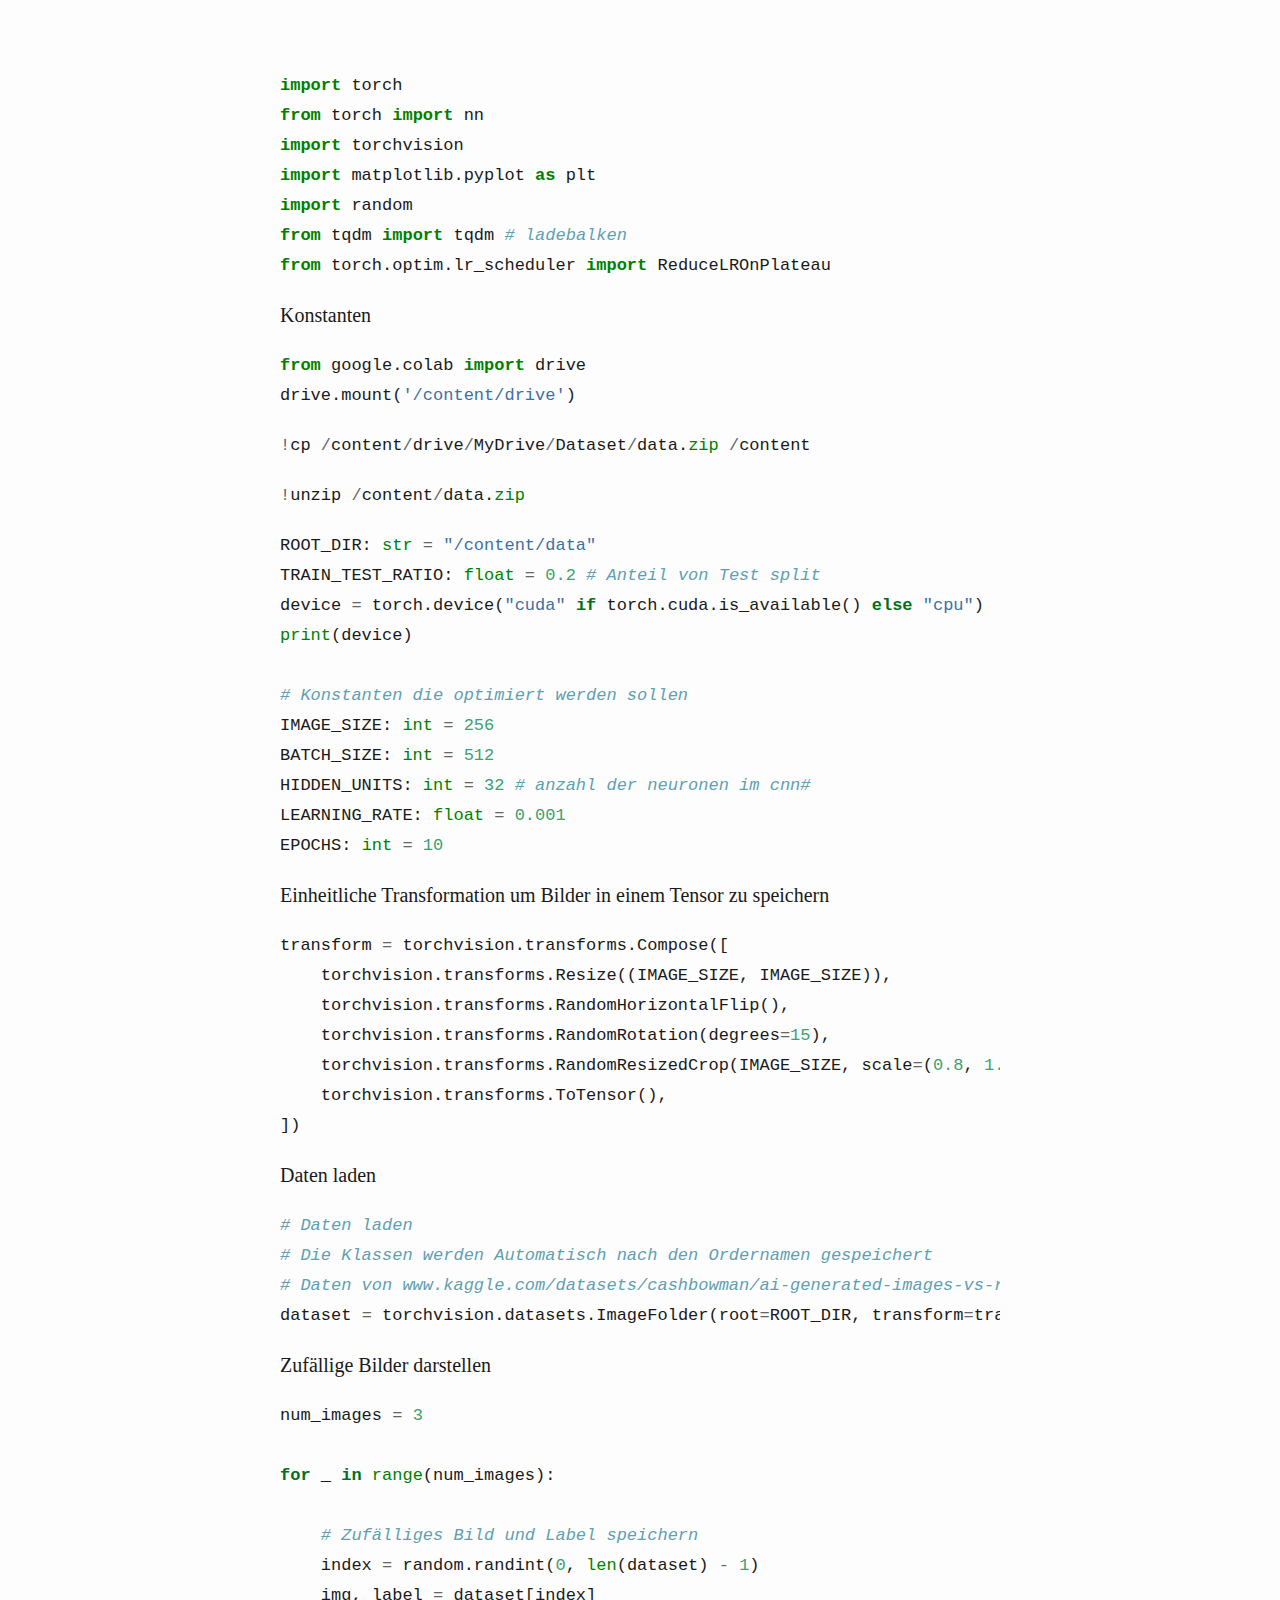
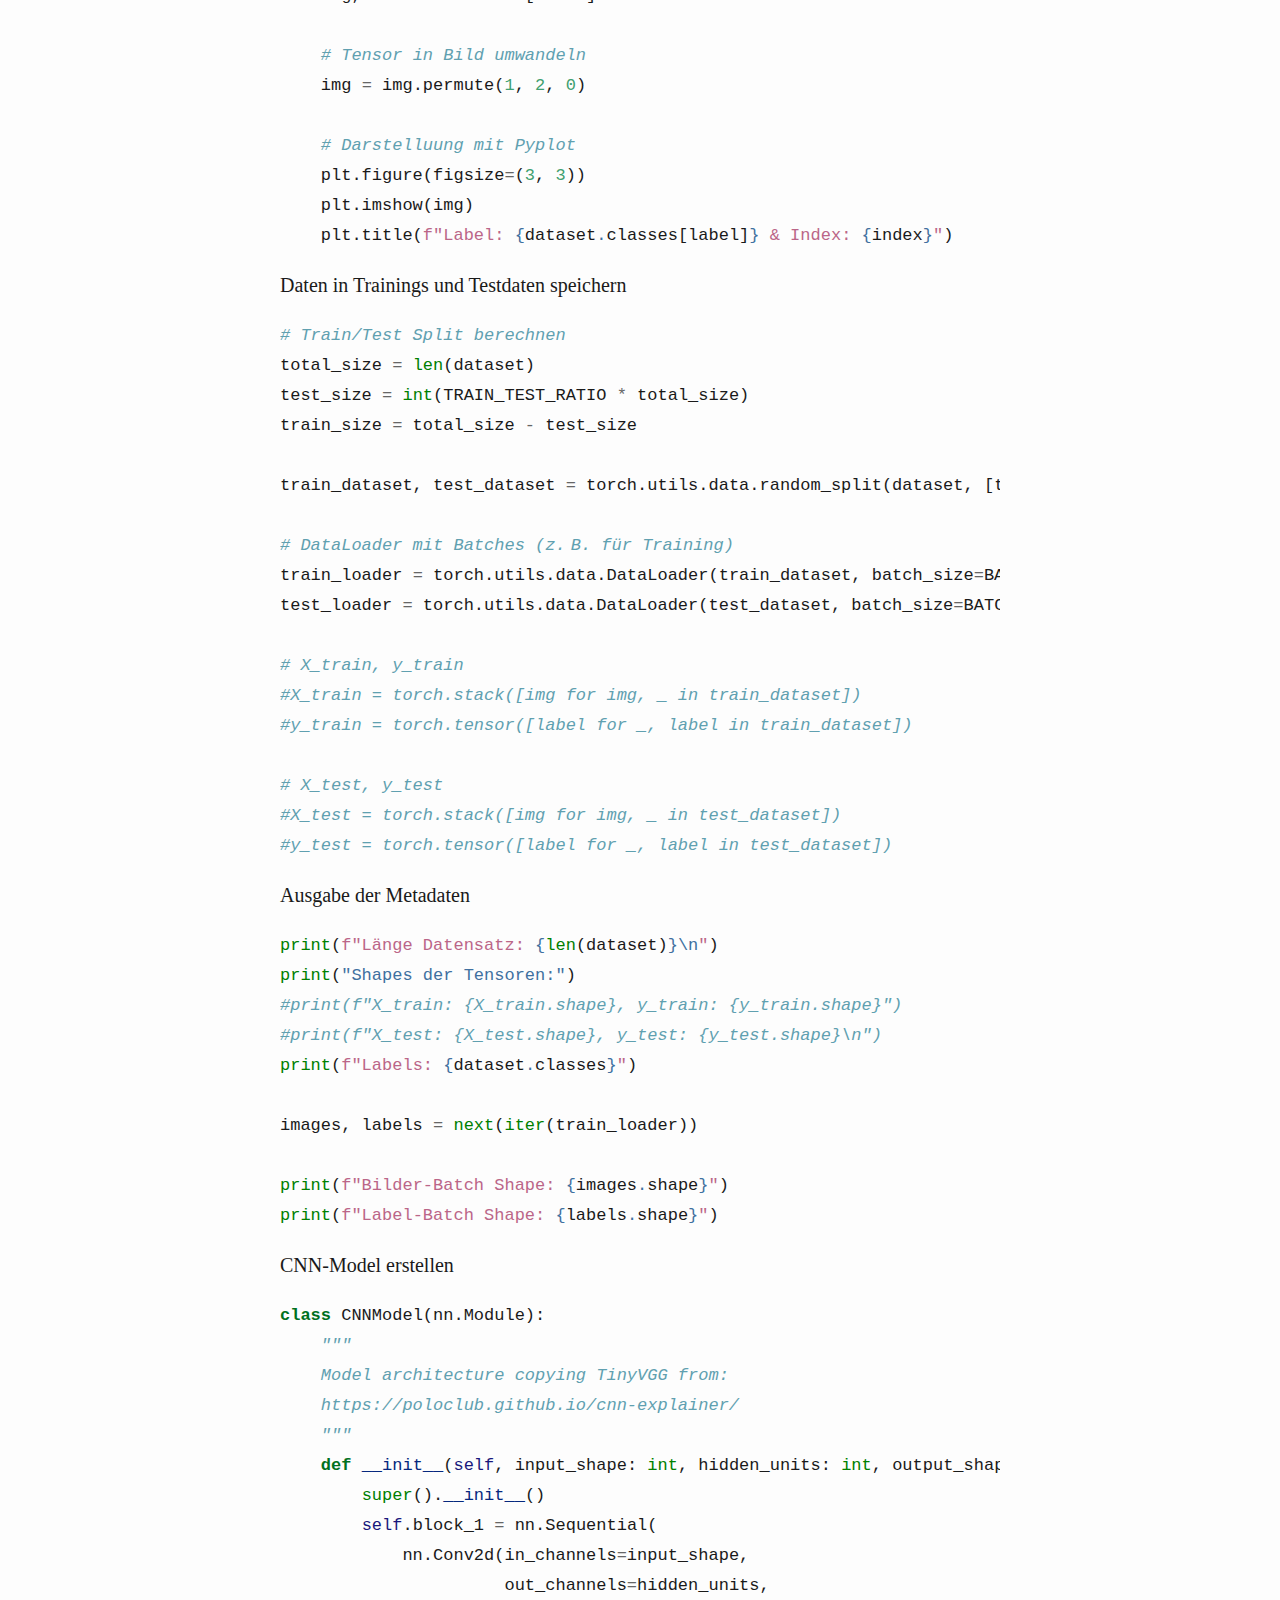
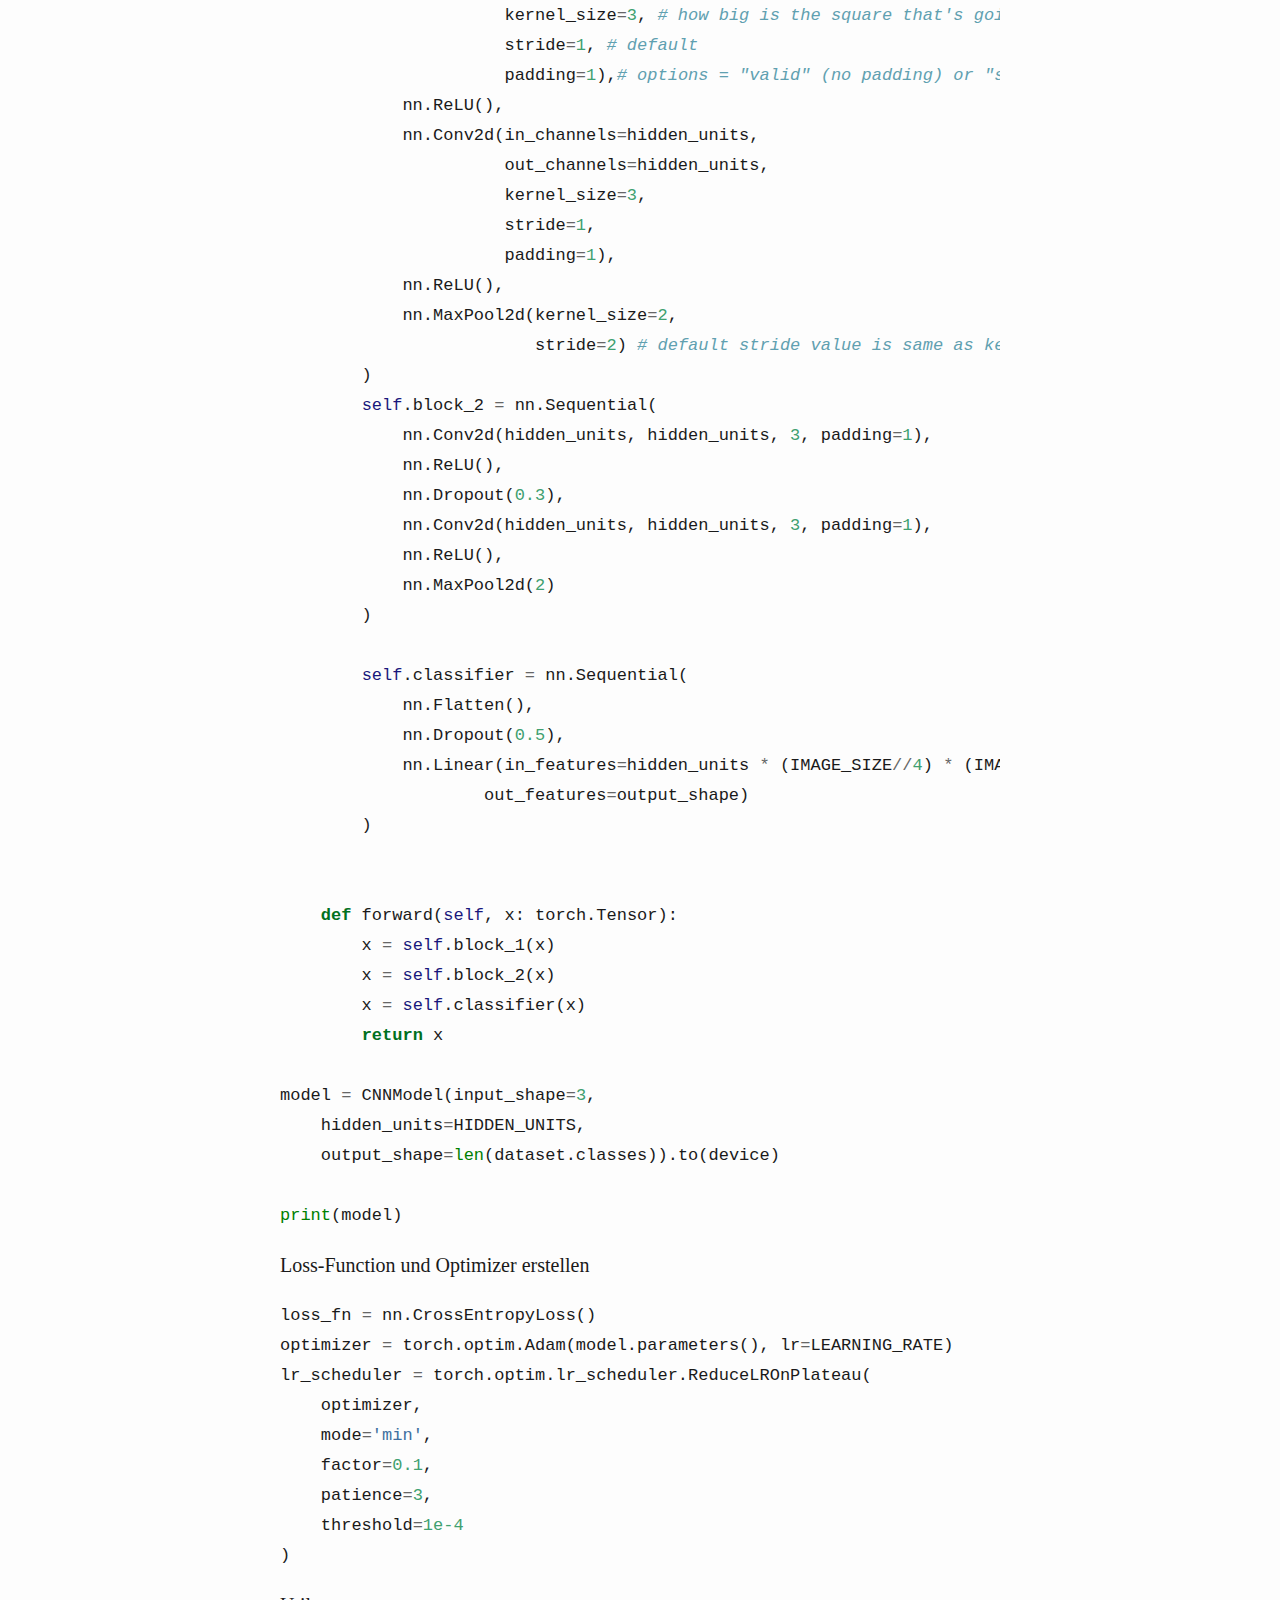
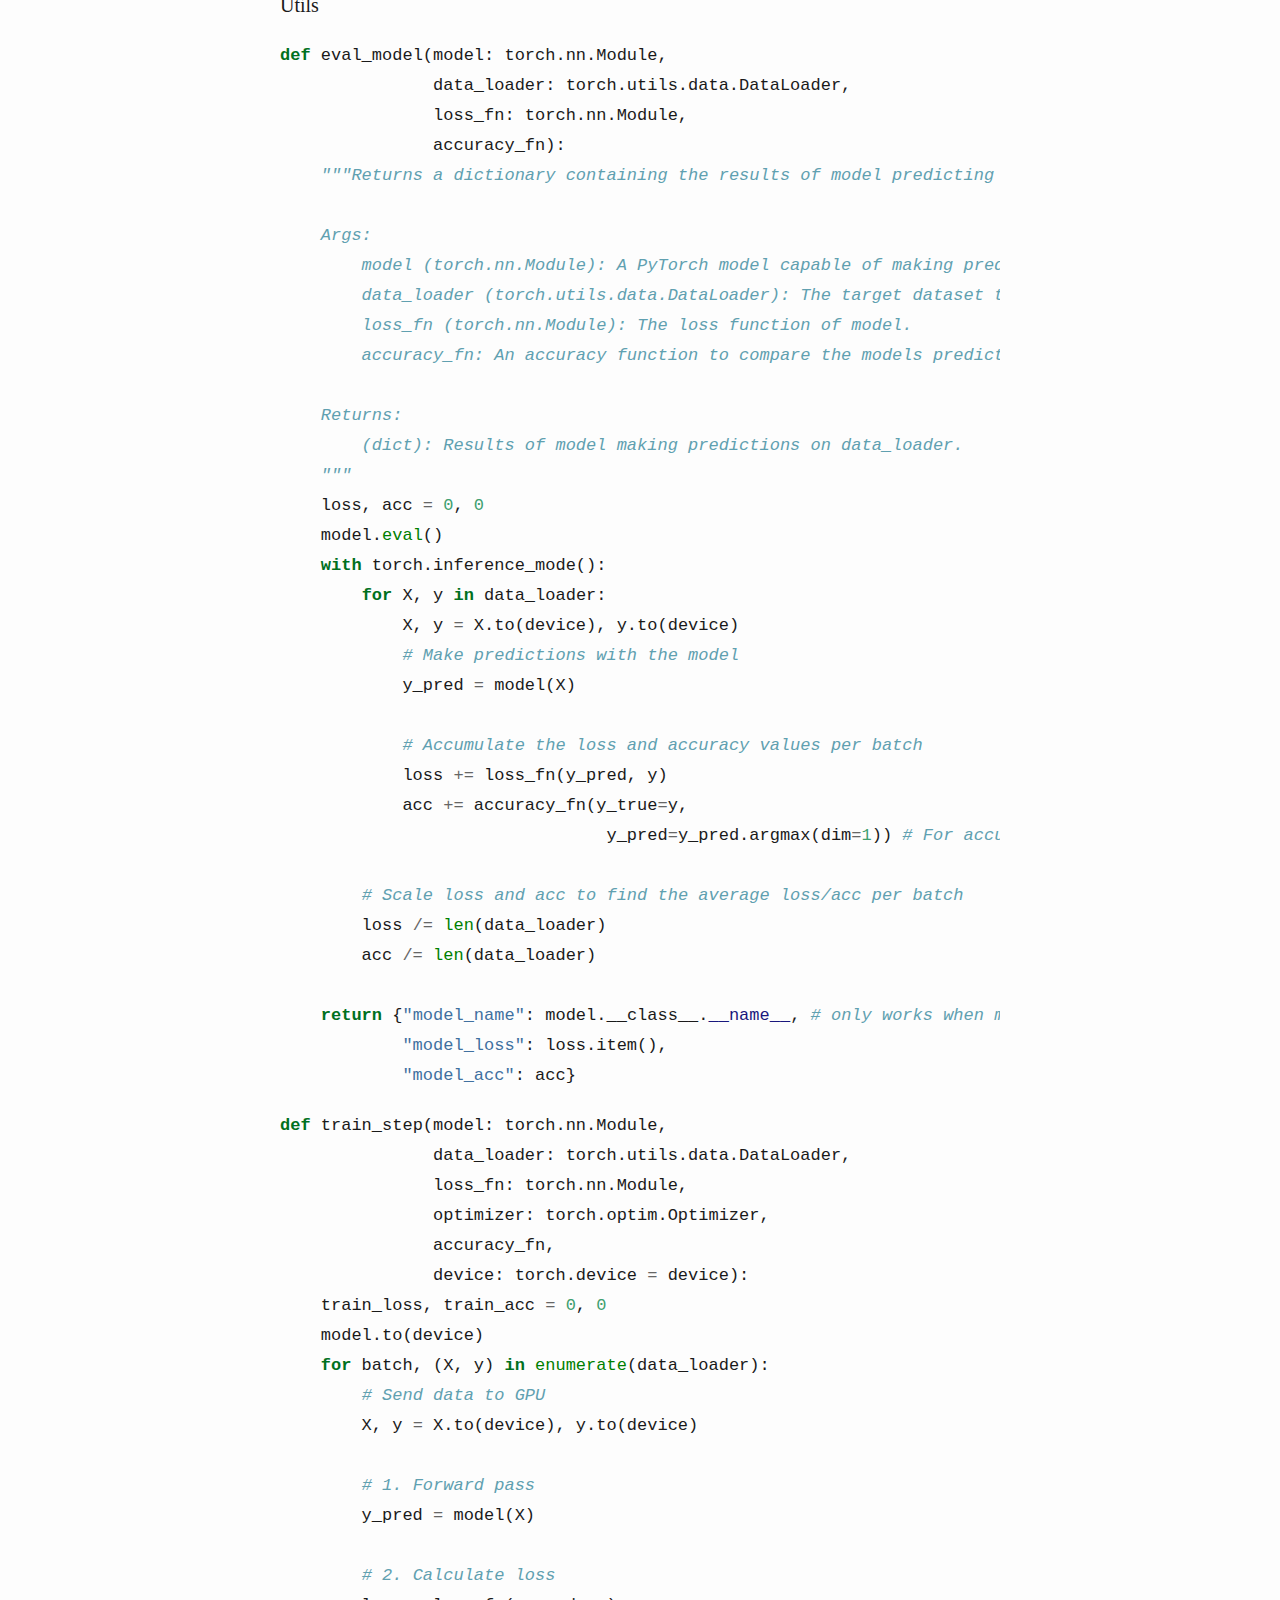
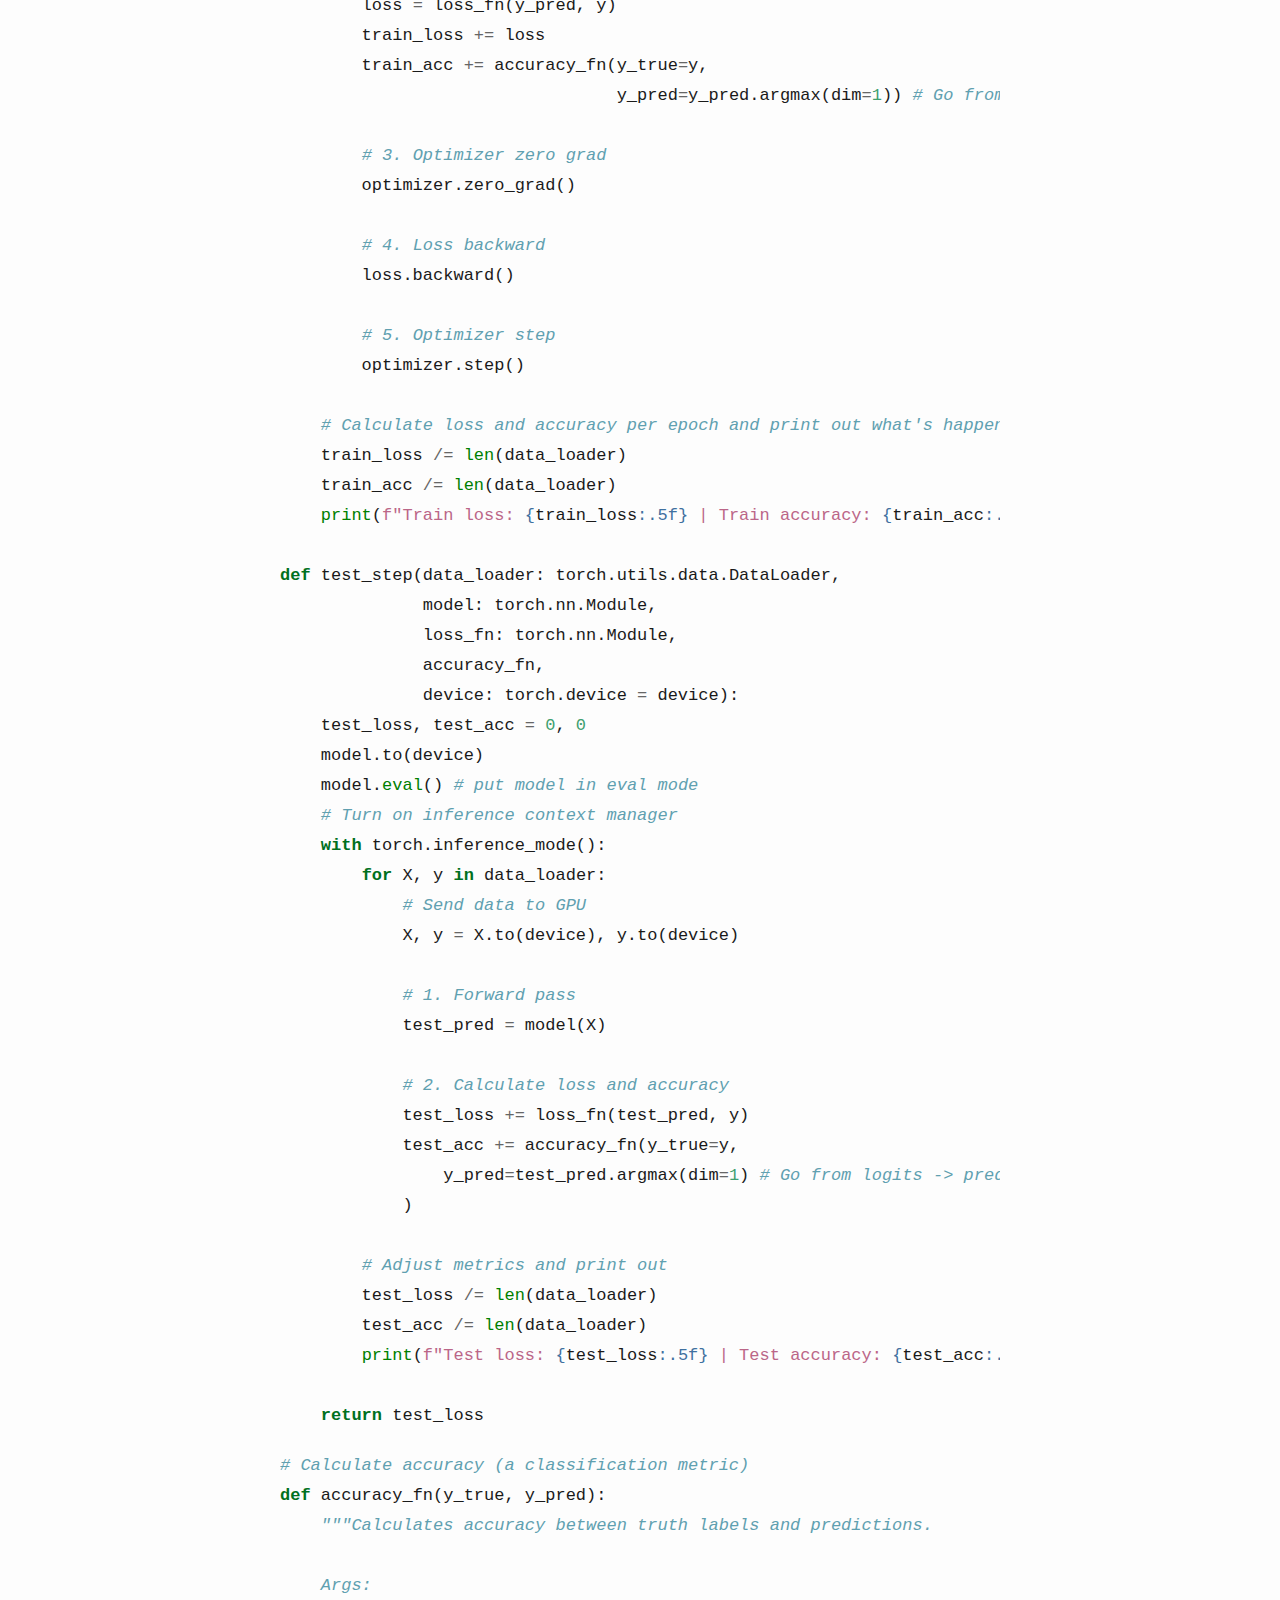
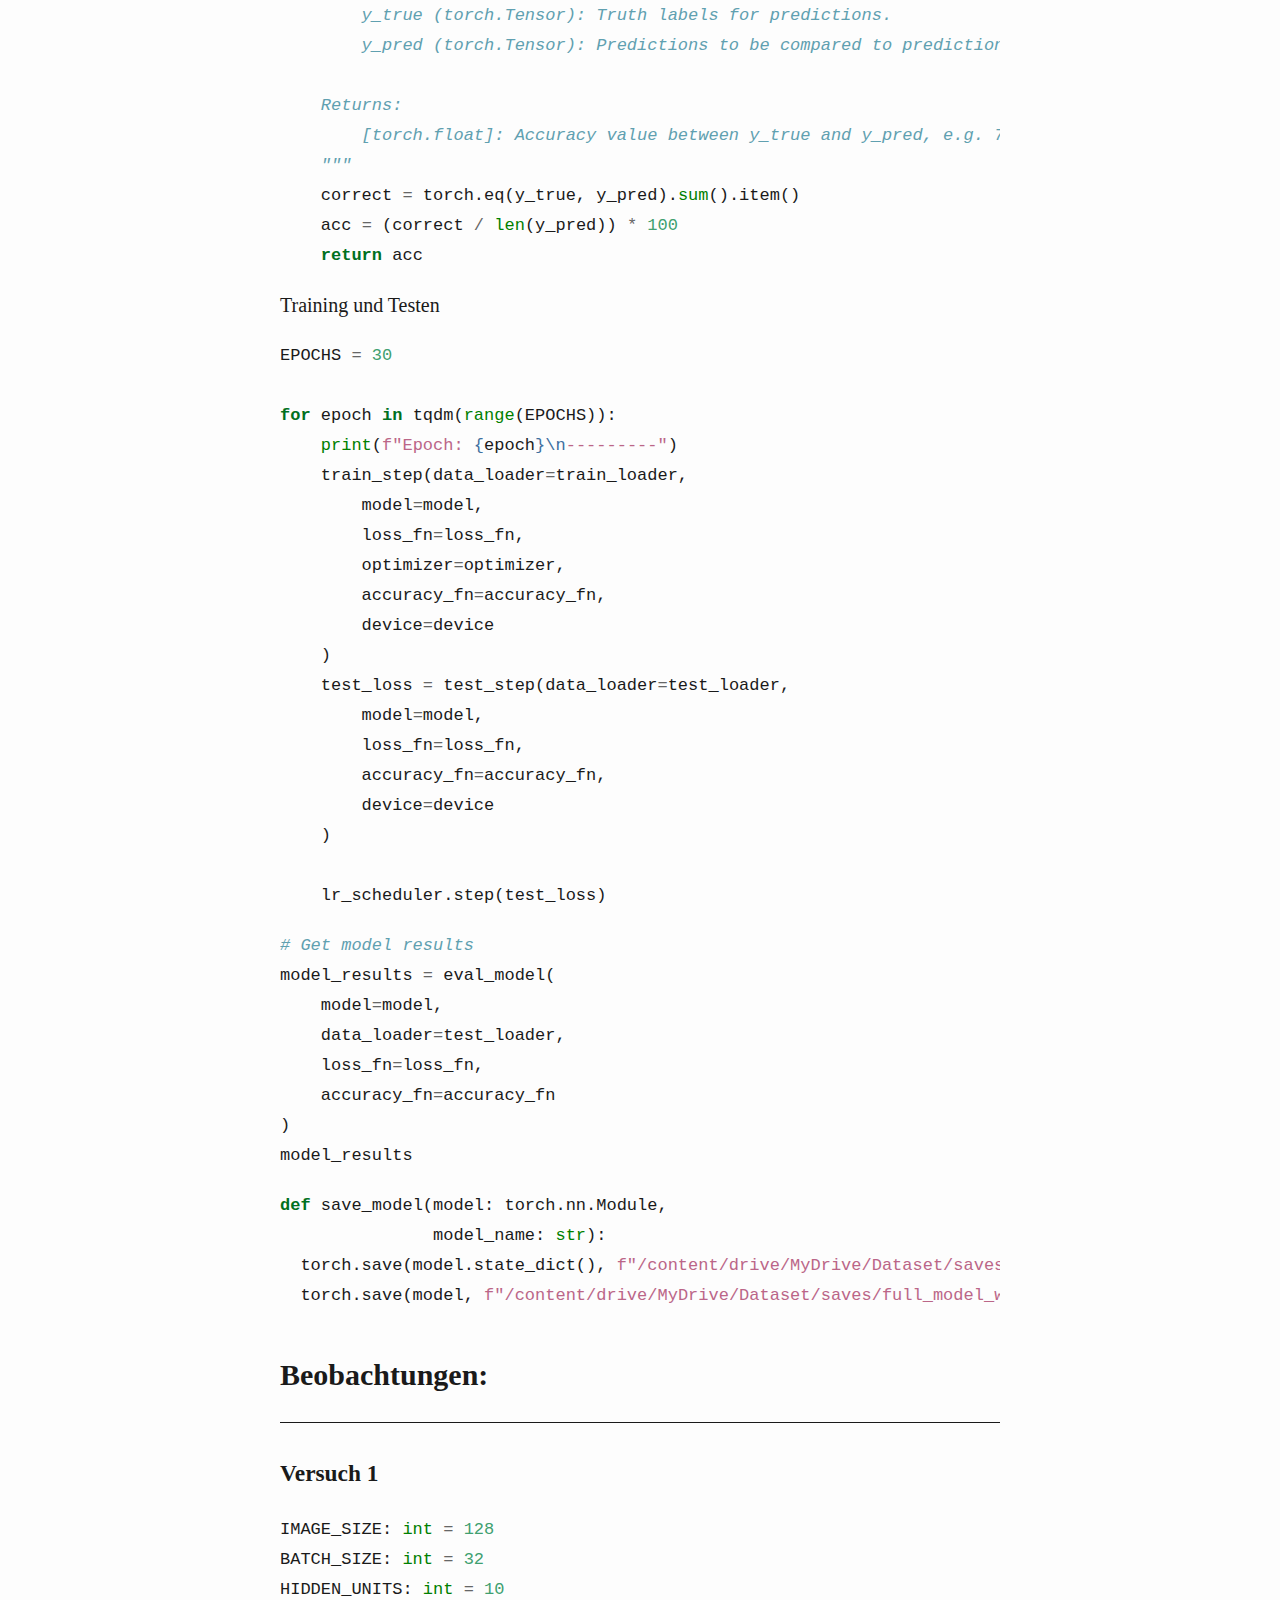
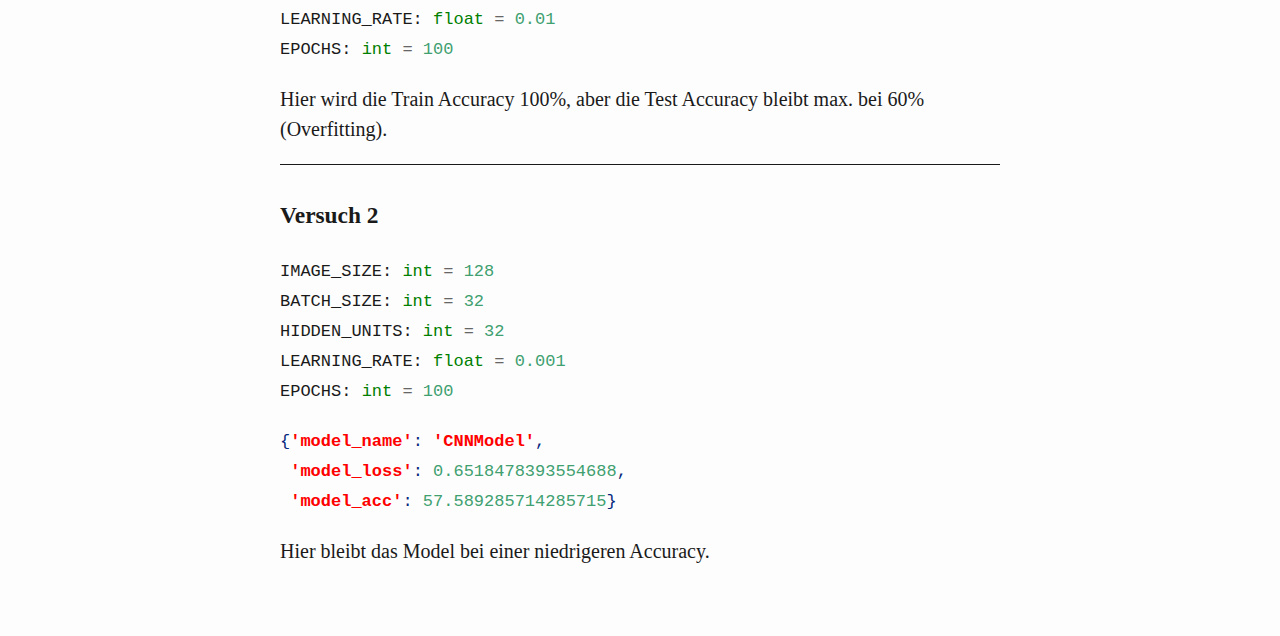
<file: server/core/templates/core/training_notebook.html>
<!DOCTYPE html>
<html xmlns="http://www.w3.org/1999/xhtml" lang="" xml:lang="">
<head>
  <meta charset="utf-8" />
  <meta name="generator" content="pandoc" />
  <meta name="viewport" content="width=device-width, initial-scale=1.0, user-scalable=yes" />
  <title>99ec95b7cb7c4cf9aa25c5e3a81c14e6</title>
  <style>
    html {
      line-height: 1.5;
      font-family: Georgia, serif;
      font-size: 20px;
      color: #1a1a1a;
      background-color: #fdfdfd;
    }
    body {
      margin: 0 auto;
      max-width: 36em;
      padding-left: 50px;
      padding-right: 50px;
      padding-top: 50px;
      padding-bottom: 50px;
      hyphens: auto;
      overflow-wrap: break-word;
      text-rendering: optimizeLegibility;
      font-kerning: normal;
    }
    @media (max-width: 600px) {
      body {
        font-size: 0.9em;
        padding: 1em;
      }
      h1 {
        font-size: 1.8em;
      }
    }
    @media print {
      body {
        background-color: transparent;
        color: black;
        font-size: 12pt;
      }
      p, h2, h3 {
        orphans: 3;
        widows: 3;
      }
      h2, h3, h4 {
        page-break-after: avoid;
      }
    }
    p {
      margin: 1em 0;
    }
    a {
      color: #1a1a1a;
    }
    a:visited {
      color: #1a1a1a;
    }
    img {
      max-width: 100%;
    }
    h1, h2, h3, h4, h5, h6 {
      margin-top: 1.4em;
    }
    h5, h6 {
      font-size: 1em;
      font-style: italic;
    }
    h6 {
      font-weight: normal;
    }
    ol, ul {
      padding-left: 1.7em;
      margin-top: 1em;
    }
    li > ol, li > ul {
      margin-top: 0;
    }
    blockquote {
      margin: 1em 0 1em 1.7em;
      padding-left: 1em;
      border-left: 2px solid #e6e6e6;
      color: #606060;
    }
    code {
      font-family: Menlo, Monaco, 'Lucida Console', Consolas, monospace;
      font-size: 85%;
      margin: 0;
    }
    pre {
      margin: 1em 0;
      overflow: auto;
    }
    pre code {
      padding: 0;
      overflow: visible;
      overflow-wrap: normal;
    }
    .sourceCode {
     background-color: transparent;
     overflow: visible;
    }
    hr {
      background-color: #1a1a1a;
      border: none;
      height: 1px;
      margin: 1em 0;
    }
    table {
      margin: 1em 0;
      border-collapse: collapse;
      width: 100%;
      overflow-x: auto;
      display: block;
      font-variant-numeric: lining-nums tabular-nums;
    }
    table caption {
      margin-bottom: 0.75em;
    }
    tbody {
      margin-top: 0.5em;
      border-top: 1px solid #1a1a1a;
      border-bottom: 1px solid #1a1a1a;
    }
    th {
      border-top: 1px solid #1a1a1a;
      padding: 0.25em 0.5em 0.25em 0.5em;
    }
    td {
      padding: 0.125em 0.5em 0.25em 0.5em;
    }
    header {
      margin-bottom: 4em;
      text-align: center;
    }
    #TOC li {
      list-style: none;
    }
    #TOC ul {
      padding-left: 1.3em;
    }
    #TOC > ul {
      padding-left: 0;
    }
    #TOC a:not(:hover) {
      text-decoration: none;
    }
    code{white-space: pre-wrap;}
    span.smallcaps{font-variant: small-caps;}
    div.columns{display: flex; gap: min(4vw, 1.5em);}
    div.column{flex: auto; overflow-x: auto;}
    div.hanging-indent{margin-left: 1.5em; text-indent: -1.5em;}
    ul.task-list{list-style: none;}
    ul.task-list li input[type="checkbox"] {
      width: 0.8em;
      margin: 0 0.8em 0.2em -1.6em;
      vertical-align: middle;
    }
    pre > code.sourceCode { white-space: pre; position: relative; }
    pre > code.sourceCode > span { display: inline-block; line-height: 1.25; }
    pre > code.sourceCode > span:empty { height: 1.2em; }
    .sourceCode { overflow: visible; }
    code.sourceCode > span { color: inherit; text-decoration: inherit; }
    div.sourceCode { margin: 1em 0; }
    pre.sourceCode { margin: 0; }
    @media screen {
    div.sourceCode { overflow: auto; }
    }
    @media print {
    pre > code.sourceCode { white-space: pre-wrap; }
    pre > code.sourceCode > span { text-indent: -5em; padding-left: 5em; }
    }
    pre.numberSource code
      { counter-reset: source-line 0; }
    pre.numberSource code > span
      { position: relative; left: -4em; counter-increment: source-line; }
    pre.numberSource code > span > a:first-child::before
      { content: counter(source-line);
        position: relative; left: -1em; text-align: right; vertical-align: baseline;
        border: none; display: inline-block;
        -webkit-touch-callout: none; -webkit-user-select: none;
        -khtml-user-select: none; -moz-user-select: none;
        -ms-user-select: none; user-select: none;
        padding: 0 4px; width: 4em;
        color: #aaaaaa;
      }
    pre.numberSource { margin-left: 3em; border-left: 1px solid #aaaaaa;  padding-left: 4px; }
    div.sourceCode
      {   }
    @media screen {
    pre > code.sourceCode > span > a:first-child::before { text-decoration: underline; }
    }
    code span.al { color: #ff0000; font-weight: bold; } /* Alert */
    code span.an { color: #60a0b0; font-weight: bold; font-style: italic; } /* Annotation */
    code span.at { color: #7d9029; } /* Attribute */
    code span.bn { color: #40a070; } /* BaseN */
    code span.bu { color: #008000; } /* BuiltIn */
    code span.cf { color: #007020; font-weight: bold; } /* ControlFlow */
    code span.ch { color: #4070a0; } /* Char */
    code span.cn { color: #880000; } /* Constant */
    code span.co { color: #60a0b0; font-style: italic; } /* Comment */
    code span.cv { color: #60a0b0; font-weight: bold; font-style: italic; } /* CommentVar */
    code span.do { color: #ba2121; font-style: italic; } /* Documentation */
    code span.dt { color: #902000; } /* DataType */
    code span.dv { color: #40a070; } /* DecVal */
    code span.er { color: #ff0000; font-weight: bold; } /* Error */
    code span.ex { } /* Extension */
    code span.fl { color: #40a070; } /* Float */
    code span.fu { color: #06287e; } /* Function */
    code span.im { color: #008000; font-weight: bold; } /* Import */
    code span.in { color: #60a0b0; font-weight: bold; font-style: italic; } /* Information */
    code span.kw { color: #007020; font-weight: bold; } /* Keyword */
    code span.op { color: #666666; } /* Operator */
    code span.ot { color: #007020; } /* Other */
    code span.pp { color: #bc7a00; } /* Preprocessor */
    code span.sc { color: #4070a0; } /* SpecialChar */
    code span.ss { color: #bb6688; } /* SpecialString */
    code span.st { color: #4070a0; } /* String */
    code span.va { color: #19177c; } /* Variable */
    code span.vs { color: #4070a0; } /* VerbatimString */
    code span.wa { color: #60a0b0; font-weight: bold; font-style: italic; } /* Warning */
    .display.math{display: block; text-align: center; margin: 0.5rem auto;}
  </style>
  <!--[if lt IE 9]>
    <script src="//cdnjs.cloudflare.com/ajax/libs/html5shiv/3.7.3/html5shiv-printshiv.min.js"></script>
  <![endif]-->
</head>
<body>
<div class="cell code" id="vhViVaXMs15q">
<div class="sourceCode" id="cb1"><pre
class="sourceCode python"><code class="sourceCode python"><span id="cb1-1"><a href="#cb1-1" aria-hidden="true" tabindex="-1"></a><span class="im">import</span> torch</span>
<span id="cb1-2"><a href="#cb1-2" aria-hidden="true" tabindex="-1"></a><span class="im">from</span> torch <span class="im">import</span> nn</span>
<span id="cb1-3"><a href="#cb1-3" aria-hidden="true" tabindex="-1"></a><span class="im">import</span> torchvision</span>
<span id="cb1-4"><a href="#cb1-4" aria-hidden="true" tabindex="-1"></a><span class="im">import</span> matplotlib.pyplot <span class="im">as</span> plt</span>
<span id="cb1-5"><a href="#cb1-5" aria-hidden="true" tabindex="-1"></a><span class="im">import</span> random</span>
<span id="cb1-6"><a href="#cb1-6" aria-hidden="true" tabindex="-1"></a><span class="im">from</span> tqdm <span class="im">import</span> tqdm <span class="co"># ladebalken</span></span>
<span id="cb1-7"><a href="#cb1-7" aria-hidden="true" tabindex="-1"></a><span class="im">from</span> torch.optim.lr_scheduler <span class="im">import</span> ReduceLROnPlateau</span></code></pre></div>
</div>
<div class="cell markdown" id="rMXpkyFxs15r">
<p>Konstanten</p>
</div>
<div class="cell code" id="I4Y-HoRtI5Xj">
<div class="sourceCode" id="cb2"><pre
class="sourceCode python"><code class="sourceCode python"><span id="cb2-1"><a href="#cb2-1" aria-hidden="true" tabindex="-1"></a><span class="im">from</span> google.colab <span class="im">import</span> drive</span>
<span id="cb2-2"><a href="#cb2-2" aria-hidden="true" tabindex="-1"></a>drive.mount(<span class="st">&#39;/content/drive&#39;</span>)</span></code></pre></div>
</div>
<div class="cell code" id="b5w5dXDmIwM7">
<div class="sourceCode" id="cb3"><pre
class="sourceCode python"><code class="sourceCode python"><span id="cb3-1"><a href="#cb3-1" aria-hidden="true" tabindex="-1"></a><span class="op">!</span>cp <span class="op">/</span>content<span class="op">/</span>drive<span class="op">/</span>MyDrive<span class="op">/</span>Dataset<span class="op">/</span>data.<span class="bu">zip</span> <span class="op">/</span>content</span></code></pre></div>
</div>
<div class="cell code" id="9hxbz5y1N-cd">
<div class="sourceCode" id="cb4"><pre
class="sourceCode python"><code class="sourceCode python"><span id="cb4-1"><a href="#cb4-1" aria-hidden="true" tabindex="-1"></a><span class="op">!</span>unzip <span class="op">/</span>content<span class="op">/</span>data.<span class="bu">zip</span></span></code></pre></div>
</div>
<div class="cell code" id="U46KFW_8s15s">
<div class="sourceCode" id="cb5"><pre
class="sourceCode python"><code class="sourceCode python"><span id="cb5-1"><a href="#cb5-1" aria-hidden="true" tabindex="-1"></a>ROOT_DIR: <span class="bu">str</span> <span class="op">=</span> <span class="st">&quot;/content/data&quot;</span></span>
<span id="cb5-2"><a href="#cb5-2" aria-hidden="true" tabindex="-1"></a>TRAIN_TEST_RATIO: <span class="bu">float</span> <span class="op">=</span> <span class="fl">0.2</span> <span class="co"># Anteil von Test split</span></span>
<span id="cb5-3"><a href="#cb5-3" aria-hidden="true" tabindex="-1"></a>device <span class="op">=</span> torch.device(<span class="st">&quot;cuda&quot;</span> <span class="cf">if</span> torch.cuda.is_available() <span class="cf">else</span> <span class="st">&quot;cpu&quot;</span>)</span>
<span id="cb5-4"><a href="#cb5-4" aria-hidden="true" tabindex="-1"></a><span class="bu">print</span>(device)</span>
<span id="cb5-5"><a href="#cb5-5" aria-hidden="true" tabindex="-1"></a></span>
<span id="cb5-6"><a href="#cb5-6" aria-hidden="true" tabindex="-1"></a><span class="co"># Konstanten die optimiert werden sollen</span></span>
<span id="cb5-7"><a href="#cb5-7" aria-hidden="true" tabindex="-1"></a>IMAGE_SIZE: <span class="bu">int</span> <span class="op">=</span> <span class="dv">256</span></span>
<span id="cb5-8"><a href="#cb5-8" aria-hidden="true" tabindex="-1"></a>BATCH_SIZE: <span class="bu">int</span> <span class="op">=</span> <span class="dv">512</span></span>
<span id="cb5-9"><a href="#cb5-9" aria-hidden="true" tabindex="-1"></a>HIDDEN_UNITS: <span class="bu">int</span> <span class="op">=</span> <span class="dv">32</span> <span class="co"># anzahl der neuronen im cnn#</span></span>
<span id="cb5-10"><a href="#cb5-10" aria-hidden="true" tabindex="-1"></a>LEARNING_RATE: <span class="bu">float</span> <span class="op">=</span> <span class="fl">0.001</span></span>
<span id="cb5-11"><a href="#cb5-11" aria-hidden="true" tabindex="-1"></a>EPOCHS: <span class="bu">int</span> <span class="op">=</span> <span class="dv">10</span></span></code></pre></div>
</div>
<div class="cell markdown" id="f6MPAflns15t">
<p>Einheitliche Transformation um Bilder in einem Tensor zu
speichern</p>
</div>
<div class="cell code" id="2E5doa6Zs15t">
<div class="sourceCode" id="cb6"><pre
class="sourceCode python"><code class="sourceCode python"><span id="cb6-1"><a href="#cb6-1" aria-hidden="true" tabindex="-1"></a>transform <span class="op">=</span> torchvision.transforms.Compose([</span>
<span id="cb6-2"><a href="#cb6-2" aria-hidden="true" tabindex="-1"></a>    torchvision.transforms.Resize((IMAGE_SIZE, IMAGE_SIZE)),</span>
<span id="cb6-3"><a href="#cb6-3" aria-hidden="true" tabindex="-1"></a>    torchvision.transforms.RandomHorizontalFlip(),</span>
<span id="cb6-4"><a href="#cb6-4" aria-hidden="true" tabindex="-1"></a>    torchvision.transforms.RandomRotation(degrees<span class="op">=</span><span class="dv">15</span>),</span>
<span id="cb6-5"><a href="#cb6-5" aria-hidden="true" tabindex="-1"></a>    torchvision.transforms.RandomResizedCrop(IMAGE_SIZE, scale<span class="op">=</span>(<span class="fl">0.8</span>, <span class="fl">1.0</span>)),</span>
<span id="cb6-6"><a href="#cb6-6" aria-hidden="true" tabindex="-1"></a>    torchvision.transforms.ToTensor(),</span>
<span id="cb6-7"><a href="#cb6-7" aria-hidden="true" tabindex="-1"></a>])</span></code></pre></div>
</div>
<div class="cell markdown" id="KTmAk_ANs15t">
<p>Daten laden</p>
</div>
<div class="cell code" id="mssNftSfs15u">
<div class="sourceCode" id="cb7"><pre
class="sourceCode python"><code class="sourceCode python"><span id="cb7-1"><a href="#cb7-1" aria-hidden="true" tabindex="-1"></a><span class="co"># Daten laden</span></span>
<span id="cb7-2"><a href="#cb7-2" aria-hidden="true" tabindex="-1"></a><span class="co"># Die Klassen werden Automatisch nach den Ordernamen gespeichert</span></span>
<span id="cb7-3"><a href="#cb7-3" aria-hidden="true" tabindex="-1"></a><span class="co"># Daten von www.kaggle.com/datasets/cashbowman/ai-generated-images-vs-real-images</span></span>
<span id="cb7-4"><a href="#cb7-4" aria-hidden="true" tabindex="-1"></a>dataset <span class="op">=</span> torchvision.datasets.ImageFolder(root<span class="op">=</span>ROOT_DIR, transform<span class="op">=</span>transform)</span></code></pre></div>
</div>
<div class="cell markdown" id="32dQxy_7s15u">
<p>Zufällige Bilder darstellen</p>
</div>
<div class="cell code" id="yEOfYftEs15v">
<div class="sourceCode" id="cb8"><pre
class="sourceCode python"><code class="sourceCode python"><span id="cb8-1"><a href="#cb8-1" aria-hidden="true" tabindex="-1"></a>num_images <span class="op">=</span> <span class="dv">3</span></span>
<span id="cb8-2"><a href="#cb8-2" aria-hidden="true" tabindex="-1"></a></span>
<span id="cb8-3"><a href="#cb8-3" aria-hidden="true" tabindex="-1"></a><span class="cf">for</span> _ <span class="kw">in</span> <span class="bu">range</span>(num_images):</span>
<span id="cb8-4"><a href="#cb8-4" aria-hidden="true" tabindex="-1"></a></span>
<span id="cb8-5"><a href="#cb8-5" aria-hidden="true" tabindex="-1"></a>    <span class="co"># Zufälliges Bild und Label speichern</span></span>
<span id="cb8-6"><a href="#cb8-6" aria-hidden="true" tabindex="-1"></a>    index <span class="op">=</span> random.randint(<span class="dv">0</span>, <span class="bu">len</span>(dataset) <span class="op">-</span> <span class="dv">1</span>)</span>
<span id="cb8-7"><a href="#cb8-7" aria-hidden="true" tabindex="-1"></a>    img, label <span class="op">=</span> dataset[index]</span>
<span id="cb8-8"><a href="#cb8-8" aria-hidden="true" tabindex="-1"></a></span>
<span id="cb8-9"><a href="#cb8-9" aria-hidden="true" tabindex="-1"></a>    <span class="co"># Tensor in Bild umwandeln</span></span>
<span id="cb8-10"><a href="#cb8-10" aria-hidden="true" tabindex="-1"></a>    img <span class="op">=</span> img.permute(<span class="dv">1</span>, <span class="dv">2</span>, <span class="dv">0</span>)</span>
<span id="cb8-11"><a href="#cb8-11" aria-hidden="true" tabindex="-1"></a></span>
<span id="cb8-12"><a href="#cb8-12" aria-hidden="true" tabindex="-1"></a>    <span class="co"># Darstelluung mit Pyplot</span></span>
<span id="cb8-13"><a href="#cb8-13" aria-hidden="true" tabindex="-1"></a>    plt.figure(figsize<span class="op">=</span>(<span class="dv">3</span>, <span class="dv">3</span>))</span>
<span id="cb8-14"><a href="#cb8-14" aria-hidden="true" tabindex="-1"></a>    plt.imshow(img)</span>
<span id="cb8-15"><a href="#cb8-15" aria-hidden="true" tabindex="-1"></a>    plt.title(<span class="ss">f&quot;Label: </span><span class="sc">{</span>dataset<span class="sc">.</span>classes[label]<span class="sc">}</span><span class="ss"> &amp; Index: </span><span class="sc">{</span>index<span class="sc">}</span><span class="ss">&quot;</span>)</span></code></pre></div>
</div>
<div class="cell markdown" id="ZEXINok7s15v">
<p>Daten in Trainings und Testdaten speichern</p>
</div>
<div class="cell code" id="FYIWzEyAs15w">
<div class="sourceCode" id="cb9"><pre
class="sourceCode python"><code class="sourceCode python"><span id="cb9-1"><a href="#cb9-1" aria-hidden="true" tabindex="-1"></a><span class="co"># Train/Test Split berechnen</span></span>
<span id="cb9-2"><a href="#cb9-2" aria-hidden="true" tabindex="-1"></a>total_size <span class="op">=</span> <span class="bu">len</span>(dataset)</span>
<span id="cb9-3"><a href="#cb9-3" aria-hidden="true" tabindex="-1"></a>test_size <span class="op">=</span> <span class="bu">int</span>(TRAIN_TEST_RATIO <span class="op">*</span> total_size)</span>
<span id="cb9-4"><a href="#cb9-4" aria-hidden="true" tabindex="-1"></a>train_size <span class="op">=</span> total_size <span class="op">-</span> test_size</span>
<span id="cb9-5"><a href="#cb9-5" aria-hidden="true" tabindex="-1"></a></span>
<span id="cb9-6"><a href="#cb9-6" aria-hidden="true" tabindex="-1"></a>train_dataset, test_dataset <span class="op">=</span> torch.utils.data.random_split(dataset, [train_size, test_size])</span>
<span id="cb9-7"><a href="#cb9-7" aria-hidden="true" tabindex="-1"></a></span>
<span id="cb9-8"><a href="#cb9-8" aria-hidden="true" tabindex="-1"></a><span class="co"># DataLoader mit Batches (z. B. für Training)</span></span>
<span id="cb9-9"><a href="#cb9-9" aria-hidden="true" tabindex="-1"></a>train_loader <span class="op">=</span> torch.utils.data.DataLoader(train_dataset, batch_size<span class="op">=</span>BATCH_SIZE, shuffle<span class="op">=</span><span class="va">True</span>, num_workers<span class="op">=</span><span class="dv">4</span>, pin_memory<span class="op">=</span><span class="va">True</span>)</span>
<span id="cb9-10"><a href="#cb9-10" aria-hidden="true" tabindex="-1"></a>test_loader <span class="op">=</span> torch.utils.data.DataLoader(test_dataset, batch_size<span class="op">=</span>BATCH_SIZE, shuffle<span class="op">=</span><span class="va">False</span>, num_workers<span class="op">=</span><span class="dv">4</span>, pin_memory<span class="op">=</span><span class="va">True</span>)</span>
<span id="cb9-11"><a href="#cb9-11" aria-hidden="true" tabindex="-1"></a></span>
<span id="cb9-12"><a href="#cb9-12" aria-hidden="true" tabindex="-1"></a><span class="co"># X_train, y_train</span></span>
<span id="cb9-13"><a href="#cb9-13" aria-hidden="true" tabindex="-1"></a><span class="co">#X_train = torch.stack([img for img, _ in train_dataset])</span></span>
<span id="cb9-14"><a href="#cb9-14" aria-hidden="true" tabindex="-1"></a><span class="co">#y_train = torch.tensor([label for _, label in train_dataset])</span></span>
<span id="cb9-15"><a href="#cb9-15" aria-hidden="true" tabindex="-1"></a></span>
<span id="cb9-16"><a href="#cb9-16" aria-hidden="true" tabindex="-1"></a><span class="co"># X_test, y_test</span></span>
<span id="cb9-17"><a href="#cb9-17" aria-hidden="true" tabindex="-1"></a><span class="co">#X_test = torch.stack([img for img, _ in test_dataset])</span></span>
<span id="cb9-18"><a href="#cb9-18" aria-hidden="true" tabindex="-1"></a><span class="co">#y_test = torch.tensor([label for _, label in test_dataset])</span></span></code></pre></div>
</div>
<div class="cell markdown" id="7LlG1SWds15w">
<p>Ausgabe der Metadaten</p>
</div>
<div class="cell code" id="X4uAPSnBs15w">
<div class="sourceCode" id="cb10"><pre
class="sourceCode python"><code class="sourceCode python"><span id="cb10-1"><a href="#cb10-1" aria-hidden="true" tabindex="-1"></a><span class="bu">print</span>(<span class="ss">f&quot;Länge Datensatz: </span><span class="sc">{</span><span class="bu">len</span>(dataset)<span class="sc">}</span><span class="ch">\n</span><span class="ss">&quot;</span>)</span>
<span id="cb10-2"><a href="#cb10-2" aria-hidden="true" tabindex="-1"></a><span class="bu">print</span>(<span class="st">&quot;Shapes der Tensoren:&quot;</span>)</span>
<span id="cb10-3"><a href="#cb10-3" aria-hidden="true" tabindex="-1"></a><span class="co">#print(f&quot;X_train: {X_train.shape}, y_train: {y_train.shape}&quot;)</span></span>
<span id="cb10-4"><a href="#cb10-4" aria-hidden="true" tabindex="-1"></a><span class="co">#print(f&quot;X_test: {X_test.shape}, y_test: {y_test.shape}\n&quot;)</span></span>
<span id="cb10-5"><a href="#cb10-5" aria-hidden="true" tabindex="-1"></a><span class="bu">print</span>(<span class="ss">f&quot;Labels: </span><span class="sc">{</span>dataset<span class="sc">.</span>classes<span class="sc">}</span><span class="ss">&quot;</span>)</span>
<span id="cb10-6"><a href="#cb10-6" aria-hidden="true" tabindex="-1"></a></span>
<span id="cb10-7"><a href="#cb10-7" aria-hidden="true" tabindex="-1"></a>images, labels <span class="op">=</span> <span class="bu">next</span>(<span class="bu">iter</span>(train_loader))</span>
<span id="cb10-8"><a href="#cb10-8" aria-hidden="true" tabindex="-1"></a></span>
<span id="cb10-9"><a href="#cb10-9" aria-hidden="true" tabindex="-1"></a><span class="bu">print</span>(<span class="ss">f&quot;Bilder-Batch Shape: </span><span class="sc">{</span>images<span class="sc">.</span>shape<span class="sc">}</span><span class="ss">&quot;</span>)</span>
<span id="cb10-10"><a href="#cb10-10" aria-hidden="true" tabindex="-1"></a><span class="bu">print</span>(<span class="ss">f&quot;Label-Batch Shape: </span><span class="sc">{</span>labels<span class="sc">.</span>shape<span class="sc">}</span><span class="ss">&quot;</span>)</span></code></pre></div>
</div>
<div class="cell markdown" id="yvG6WptGs15w">
<p>CNN-Model erstellen</p>
</div>
<div class="cell code" id="46tjArqos15w">
<div class="sourceCode" id="cb11"><pre
class="sourceCode python"><code class="sourceCode python"><span id="cb11-1"><a href="#cb11-1" aria-hidden="true" tabindex="-1"></a><span class="kw">class</span> CNNModel(nn.Module):</span>
<span id="cb11-2"><a href="#cb11-2" aria-hidden="true" tabindex="-1"></a>    <span class="co">&quot;&quot;&quot;</span></span>
<span id="cb11-3"><a href="#cb11-3" aria-hidden="true" tabindex="-1"></a><span class="co">    Model architecture copying TinyVGG from:</span></span>
<span id="cb11-4"><a href="#cb11-4" aria-hidden="true" tabindex="-1"></a><span class="co">    https://poloclub.github.io/cnn-explainer/</span></span>
<span id="cb11-5"><a href="#cb11-5" aria-hidden="true" tabindex="-1"></a><span class="co">    &quot;&quot;&quot;</span></span>
<span id="cb11-6"><a href="#cb11-6" aria-hidden="true" tabindex="-1"></a>    <span class="kw">def</span> <span class="fu">__init__</span>(<span class="va">self</span>, input_shape: <span class="bu">int</span>, hidden_units: <span class="bu">int</span>, output_shape: <span class="bu">int</span>):</span>
<span id="cb11-7"><a href="#cb11-7" aria-hidden="true" tabindex="-1"></a>        <span class="bu">super</span>().<span class="fu">__init__</span>()</span>
<span id="cb11-8"><a href="#cb11-8" aria-hidden="true" tabindex="-1"></a>        <span class="va">self</span>.block_1 <span class="op">=</span> nn.Sequential(</span>
<span id="cb11-9"><a href="#cb11-9" aria-hidden="true" tabindex="-1"></a>            nn.Conv2d(in_channels<span class="op">=</span>input_shape,</span>
<span id="cb11-10"><a href="#cb11-10" aria-hidden="true" tabindex="-1"></a>                      out_channels<span class="op">=</span>hidden_units,</span>
<span id="cb11-11"><a href="#cb11-11" aria-hidden="true" tabindex="-1"></a>                      kernel_size<span class="op">=</span><span class="dv">3</span>, <span class="co"># how big is the square that&#39;s going over the image?</span></span>
<span id="cb11-12"><a href="#cb11-12" aria-hidden="true" tabindex="-1"></a>                      stride<span class="op">=</span><span class="dv">1</span>, <span class="co"># default</span></span>
<span id="cb11-13"><a href="#cb11-13" aria-hidden="true" tabindex="-1"></a>                      padding<span class="op">=</span><span class="dv">1</span>),<span class="co"># options = &quot;valid&quot; (no padding) or &quot;same&quot; (output has same shape as input) or int for specific number</span></span>
<span id="cb11-14"><a href="#cb11-14" aria-hidden="true" tabindex="-1"></a>            nn.ReLU(),</span>
<span id="cb11-15"><a href="#cb11-15" aria-hidden="true" tabindex="-1"></a>            nn.Conv2d(in_channels<span class="op">=</span>hidden_units,</span>
<span id="cb11-16"><a href="#cb11-16" aria-hidden="true" tabindex="-1"></a>                      out_channels<span class="op">=</span>hidden_units,</span>
<span id="cb11-17"><a href="#cb11-17" aria-hidden="true" tabindex="-1"></a>                      kernel_size<span class="op">=</span><span class="dv">3</span>,</span>
<span id="cb11-18"><a href="#cb11-18" aria-hidden="true" tabindex="-1"></a>                      stride<span class="op">=</span><span class="dv">1</span>,</span>
<span id="cb11-19"><a href="#cb11-19" aria-hidden="true" tabindex="-1"></a>                      padding<span class="op">=</span><span class="dv">1</span>),</span>
<span id="cb11-20"><a href="#cb11-20" aria-hidden="true" tabindex="-1"></a>            nn.ReLU(),</span>
<span id="cb11-21"><a href="#cb11-21" aria-hidden="true" tabindex="-1"></a>            nn.MaxPool2d(kernel_size<span class="op">=</span><span class="dv">2</span>,</span>
<span id="cb11-22"><a href="#cb11-22" aria-hidden="true" tabindex="-1"></a>                         stride<span class="op">=</span><span class="dv">2</span>) <span class="co"># default stride value is same as kernel_size</span></span>
<span id="cb11-23"><a href="#cb11-23" aria-hidden="true" tabindex="-1"></a>        )</span>
<span id="cb11-24"><a href="#cb11-24" aria-hidden="true" tabindex="-1"></a>        <span class="va">self</span>.block_2 <span class="op">=</span> nn.Sequential(</span>
<span id="cb11-25"><a href="#cb11-25" aria-hidden="true" tabindex="-1"></a>            nn.Conv2d(hidden_units, hidden_units, <span class="dv">3</span>, padding<span class="op">=</span><span class="dv">1</span>),</span>
<span id="cb11-26"><a href="#cb11-26" aria-hidden="true" tabindex="-1"></a>            nn.ReLU(),</span>
<span id="cb11-27"><a href="#cb11-27" aria-hidden="true" tabindex="-1"></a>            nn.Dropout(<span class="fl">0.3</span>),</span>
<span id="cb11-28"><a href="#cb11-28" aria-hidden="true" tabindex="-1"></a>            nn.Conv2d(hidden_units, hidden_units, <span class="dv">3</span>, padding<span class="op">=</span><span class="dv">1</span>),</span>
<span id="cb11-29"><a href="#cb11-29" aria-hidden="true" tabindex="-1"></a>            nn.ReLU(),</span>
<span id="cb11-30"><a href="#cb11-30" aria-hidden="true" tabindex="-1"></a>            nn.MaxPool2d(<span class="dv">2</span>)</span>
<span id="cb11-31"><a href="#cb11-31" aria-hidden="true" tabindex="-1"></a>        )</span>
<span id="cb11-32"><a href="#cb11-32" aria-hidden="true" tabindex="-1"></a></span>
<span id="cb11-33"><a href="#cb11-33" aria-hidden="true" tabindex="-1"></a>        <span class="va">self</span>.classifier <span class="op">=</span> nn.Sequential(</span>
<span id="cb11-34"><a href="#cb11-34" aria-hidden="true" tabindex="-1"></a>            nn.Flatten(),</span>
<span id="cb11-35"><a href="#cb11-35" aria-hidden="true" tabindex="-1"></a>            nn.Dropout(<span class="fl">0.5</span>),</span>
<span id="cb11-36"><a href="#cb11-36" aria-hidden="true" tabindex="-1"></a>            nn.Linear(in_features<span class="op">=</span>hidden_units <span class="op">*</span> (IMAGE_SIZE<span class="op">//</span><span class="dv">4</span>) <span class="op">*</span> (IMAGE_SIZE<span class="op">//</span><span class="dv">4</span>),</span>
<span id="cb11-37"><a href="#cb11-37" aria-hidden="true" tabindex="-1"></a>                    out_features<span class="op">=</span>output_shape)</span>
<span id="cb11-38"><a href="#cb11-38" aria-hidden="true" tabindex="-1"></a>        )</span>
<span id="cb11-39"><a href="#cb11-39" aria-hidden="true" tabindex="-1"></a></span>
<span id="cb11-40"><a href="#cb11-40" aria-hidden="true" tabindex="-1"></a></span>
<span id="cb11-41"><a href="#cb11-41" aria-hidden="true" tabindex="-1"></a>    <span class="kw">def</span> forward(<span class="va">self</span>, x: torch.Tensor):</span>
<span id="cb11-42"><a href="#cb11-42" aria-hidden="true" tabindex="-1"></a>        x <span class="op">=</span> <span class="va">self</span>.block_1(x)</span>
<span id="cb11-43"><a href="#cb11-43" aria-hidden="true" tabindex="-1"></a>        x <span class="op">=</span> <span class="va">self</span>.block_2(x)</span>
<span id="cb11-44"><a href="#cb11-44" aria-hidden="true" tabindex="-1"></a>        x <span class="op">=</span> <span class="va">self</span>.classifier(x)</span>
<span id="cb11-45"><a href="#cb11-45" aria-hidden="true" tabindex="-1"></a>        <span class="cf">return</span> x</span>
<span id="cb11-46"><a href="#cb11-46" aria-hidden="true" tabindex="-1"></a></span>
<span id="cb11-47"><a href="#cb11-47" aria-hidden="true" tabindex="-1"></a>model <span class="op">=</span> CNNModel(input_shape<span class="op">=</span><span class="dv">3</span>,</span>
<span id="cb11-48"><a href="#cb11-48" aria-hidden="true" tabindex="-1"></a>    hidden_units<span class="op">=</span>HIDDEN_UNITS,</span>
<span id="cb11-49"><a href="#cb11-49" aria-hidden="true" tabindex="-1"></a>    output_shape<span class="op">=</span><span class="bu">len</span>(dataset.classes)).to(device)</span>
<span id="cb11-50"><a href="#cb11-50" aria-hidden="true" tabindex="-1"></a></span>
<span id="cb11-51"><a href="#cb11-51" aria-hidden="true" tabindex="-1"></a><span class="bu">print</span>(model)</span></code></pre></div>
</div>
<div class="cell markdown" id="mayZ_HX-s15x">
<p>Loss-Function und Optimizer erstellen</p>
</div>
<div class="cell code" id="IcaCojAQs15x">
<div class="sourceCode" id="cb12"><pre
class="sourceCode python"><code class="sourceCode python"><span id="cb12-1"><a href="#cb12-1" aria-hidden="true" tabindex="-1"></a>loss_fn <span class="op">=</span> nn.CrossEntropyLoss()</span>
<span id="cb12-2"><a href="#cb12-2" aria-hidden="true" tabindex="-1"></a>optimizer <span class="op">=</span> torch.optim.Adam(model.parameters(), lr<span class="op">=</span>LEARNING_RATE)</span>
<span id="cb12-3"><a href="#cb12-3" aria-hidden="true" tabindex="-1"></a>lr_scheduler <span class="op">=</span> torch.optim.lr_scheduler.ReduceLROnPlateau(</span>
<span id="cb12-4"><a href="#cb12-4" aria-hidden="true" tabindex="-1"></a>    optimizer,</span>
<span id="cb12-5"><a href="#cb12-5" aria-hidden="true" tabindex="-1"></a>    mode<span class="op">=</span><span class="st">&#39;min&#39;</span>,</span>
<span id="cb12-6"><a href="#cb12-6" aria-hidden="true" tabindex="-1"></a>    factor<span class="op">=</span><span class="fl">0.1</span>,</span>
<span id="cb12-7"><a href="#cb12-7" aria-hidden="true" tabindex="-1"></a>    patience<span class="op">=</span><span class="dv">3</span>,</span>
<span id="cb12-8"><a href="#cb12-8" aria-hidden="true" tabindex="-1"></a>    threshold<span class="op">=</span><span class="fl">1e-4</span></span>
<span id="cb12-9"><a href="#cb12-9" aria-hidden="true" tabindex="-1"></a>)</span></code></pre></div>
</div>
<div class="cell markdown" id="cqo69YCvs15x">
<p>Utils</p>
</div>
<div class="cell code" id="iEEpZi7ss15x">
<div class="sourceCode" id="cb13"><pre
class="sourceCode python"><code class="sourceCode python"><span id="cb13-1"><a href="#cb13-1" aria-hidden="true" tabindex="-1"></a><span class="kw">def</span> eval_model(model: torch.nn.Module,</span>
<span id="cb13-2"><a href="#cb13-2" aria-hidden="true" tabindex="-1"></a>               data_loader: torch.utils.data.DataLoader,</span>
<span id="cb13-3"><a href="#cb13-3" aria-hidden="true" tabindex="-1"></a>               loss_fn: torch.nn.Module,</span>
<span id="cb13-4"><a href="#cb13-4" aria-hidden="true" tabindex="-1"></a>               accuracy_fn):</span>
<span id="cb13-5"><a href="#cb13-5" aria-hidden="true" tabindex="-1"></a>    <span class="co">&quot;&quot;&quot;Returns a dictionary containing the results of model predicting on data_loader.</span></span>
<span id="cb13-6"><a href="#cb13-6" aria-hidden="true" tabindex="-1"></a></span>
<span id="cb13-7"><a href="#cb13-7" aria-hidden="true" tabindex="-1"></a><span class="co">    Args:</span></span>
<span id="cb13-8"><a href="#cb13-8" aria-hidden="true" tabindex="-1"></a><span class="co">        model (torch.nn.Module): A PyTorch model capable of making predictions on data_loader.</span></span>
<span id="cb13-9"><a href="#cb13-9" aria-hidden="true" tabindex="-1"></a><span class="co">        data_loader (torch.utils.data.DataLoader): The target dataset to predict on.</span></span>
<span id="cb13-10"><a href="#cb13-10" aria-hidden="true" tabindex="-1"></a><span class="co">        loss_fn (torch.nn.Module): The loss function of model.</span></span>
<span id="cb13-11"><a href="#cb13-11" aria-hidden="true" tabindex="-1"></a><span class="co">        accuracy_fn: An accuracy function to compare the models predictions to the truth labels.</span></span>
<span id="cb13-12"><a href="#cb13-12" aria-hidden="true" tabindex="-1"></a></span>
<span id="cb13-13"><a href="#cb13-13" aria-hidden="true" tabindex="-1"></a><span class="co">    Returns:</span></span>
<span id="cb13-14"><a href="#cb13-14" aria-hidden="true" tabindex="-1"></a><span class="co">        (dict): Results of model making predictions on data_loader.</span></span>
<span id="cb13-15"><a href="#cb13-15" aria-hidden="true" tabindex="-1"></a><span class="co">    &quot;&quot;&quot;</span></span>
<span id="cb13-16"><a href="#cb13-16" aria-hidden="true" tabindex="-1"></a>    loss, acc <span class="op">=</span> <span class="dv">0</span>, <span class="dv">0</span></span>
<span id="cb13-17"><a href="#cb13-17" aria-hidden="true" tabindex="-1"></a>    model.<span class="bu">eval</span>()</span>
<span id="cb13-18"><a href="#cb13-18" aria-hidden="true" tabindex="-1"></a>    <span class="cf">with</span> torch.inference_mode():</span>
<span id="cb13-19"><a href="#cb13-19" aria-hidden="true" tabindex="-1"></a>        <span class="cf">for</span> X, y <span class="kw">in</span> data_loader:</span>
<span id="cb13-20"><a href="#cb13-20" aria-hidden="true" tabindex="-1"></a>            X, y <span class="op">=</span> X.to(device), y.to(device)</span>
<span id="cb13-21"><a href="#cb13-21" aria-hidden="true" tabindex="-1"></a>            <span class="co"># Make predictions with the model</span></span>
<span id="cb13-22"><a href="#cb13-22" aria-hidden="true" tabindex="-1"></a>            y_pred <span class="op">=</span> model(X)</span>
<span id="cb13-23"><a href="#cb13-23" aria-hidden="true" tabindex="-1"></a></span>
<span id="cb13-24"><a href="#cb13-24" aria-hidden="true" tabindex="-1"></a>            <span class="co"># Accumulate the loss and accuracy values per batch</span></span>
<span id="cb13-25"><a href="#cb13-25" aria-hidden="true" tabindex="-1"></a>            loss <span class="op">+=</span> loss_fn(y_pred, y)</span>
<span id="cb13-26"><a href="#cb13-26" aria-hidden="true" tabindex="-1"></a>            acc <span class="op">+=</span> accuracy_fn(y_true<span class="op">=</span>y,</span>
<span id="cb13-27"><a href="#cb13-27" aria-hidden="true" tabindex="-1"></a>                                y_pred<span class="op">=</span>y_pred.argmax(dim<span class="op">=</span><span class="dv">1</span>)) <span class="co"># For accuracy, need the prediction labels (logits -&gt; pred_prob -&gt; pred_labels)</span></span>
<span id="cb13-28"><a href="#cb13-28" aria-hidden="true" tabindex="-1"></a></span>
<span id="cb13-29"><a href="#cb13-29" aria-hidden="true" tabindex="-1"></a>        <span class="co"># Scale loss and acc to find the average loss/acc per batch</span></span>
<span id="cb13-30"><a href="#cb13-30" aria-hidden="true" tabindex="-1"></a>        loss <span class="op">/=</span> <span class="bu">len</span>(data_loader)</span>
<span id="cb13-31"><a href="#cb13-31" aria-hidden="true" tabindex="-1"></a>        acc <span class="op">/=</span> <span class="bu">len</span>(data_loader)</span>
<span id="cb13-32"><a href="#cb13-32" aria-hidden="true" tabindex="-1"></a></span>
<span id="cb13-33"><a href="#cb13-33" aria-hidden="true" tabindex="-1"></a>    <span class="cf">return</span> {<span class="st">&quot;model_name&quot;</span>: model.__class__.<span class="va">__name__</span>, <span class="co"># only works when model was created with a class</span></span>
<span id="cb13-34"><a href="#cb13-34" aria-hidden="true" tabindex="-1"></a>            <span class="st">&quot;model_loss&quot;</span>: loss.item(),</span>
<span id="cb13-35"><a href="#cb13-35" aria-hidden="true" tabindex="-1"></a>            <span class="st">&quot;model_acc&quot;</span>: acc}</span></code></pre></div>
</div>
<div class="cell code" id="Jt7HYT6Ms15x">
<div class="sourceCode" id="cb14"><pre
class="sourceCode python"><code class="sourceCode python"><span id="cb14-1"><a href="#cb14-1" aria-hidden="true" tabindex="-1"></a><span class="kw">def</span> train_step(model: torch.nn.Module,</span>
<span id="cb14-2"><a href="#cb14-2" aria-hidden="true" tabindex="-1"></a>               data_loader: torch.utils.data.DataLoader,</span>
<span id="cb14-3"><a href="#cb14-3" aria-hidden="true" tabindex="-1"></a>               loss_fn: torch.nn.Module,</span>
<span id="cb14-4"><a href="#cb14-4" aria-hidden="true" tabindex="-1"></a>               optimizer: torch.optim.Optimizer,</span>
<span id="cb14-5"><a href="#cb14-5" aria-hidden="true" tabindex="-1"></a>               accuracy_fn,</span>
<span id="cb14-6"><a href="#cb14-6" aria-hidden="true" tabindex="-1"></a>               device: torch.device <span class="op">=</span> device):</span>
<span id="cb14-7"><a href="#cb14-7" aria-hidden="true" tabindex="-1"></a>    train_loss, train_acc <span class="op">=</span> <span class="dv">0</span>, <span class="dv">0</span></span>
<span id="cb14-8"><a href="#cb14-8" aria-hidden="true" tabindex="-1"></a>    model.to(device)</span>
<span id="cb14-9"><a href="#cb14-9" aria-hidden="true" tabindex="-1"></a>    <span class="cf">for</span> batch, (X, y) <span class="kw">in</span> <span class="bu">enumerate</span>(data_loader):</span>
<span id="cb14-10"><a href="#cb14-10" aria-hidden="true" tabindex="-1"></a>        <span class="co"># Send data to GPU</span></span>
<span id="cb14-11"><a href="#cb14-11" aria-hidden="true" tabindex="-1"></a>        X, y <span class="op">=</span> X.to(device), y.to(device)</span>
<span id="cb14-12"><a href="#cb14-12" aria-hidden="true" tabindex="-1"></a></span>
<span id="cb14-13"><a href="#cb14-13" aria-hidden="true" tabindex="-1"></a>        <span class="co"># 1. Forward pass</span></span>
<span id="cb14-14"><a href="#cb14-14" aria-hidden="true" tabindex="-1"></a>        y_pred <span class="op">=</span> model(X)</span>
<span id="cb14-15"><a href="#cb14-15" aria-hidden="true" tabindex="-1"></a></span>
<span id="cb14-16"><a href="#cb14-16" aria-hidden="true" tabindex="-1"></a>        <span class="co"># 2. Calculate loss</span></span>
<span id="cb14-17"><a href="#cb14-17" aria-hidden="true" tabindex="-1"></a>        loss <span class="op">=</span> loss_fn(y_pred, y)</span>
<span id="cb14-18"><a href="#cb14-18" aria-hidden="true" tabindex="-1"></a>        train_loss <span class="op">+=</span> loss</span>
<span id="cb14-19"><a href="#cb14-19" aria-hidden="true" tabindex="-1"></a>        train_acc <span class="op">+=</span> accuracy_fn(y_true<span class="op">=</span>y,</span>
<span id="cb14-20"><a href="#cb14-20" aria-hidden="true" tabindex="-1"></a>                                 y_pred<span class="op">=</span>y_pred.argmax(dim<span class="op">=</span><span class="dv">1</span>)) <span class="co"># Go from logits -&gt; pred labels</span></span>
<span id="cb14-21"><a href="#cb14-21" aria-hidden="true" tabindex="-1"></a></span>
<span id="cb14-22"><a href="#cb14-22" aria-hidden="true" tabindex="-1"></a>        <span class="co"># 3. Optimizer zero grad</span></span>
<span id="cb14-23"><a href="#cb14-23" aria-hidden="true" tabindex="-1"></a>        optimizer.zero_grad()</span>
<span id="cb14-24"><a href="#cb14-24" aria-hidden="true" tabindex="-1"></a></span>
<span id="cb14-25"><a href="#cb14-25" aria-hidden="true" tabindex="-1"></a>        <span class="co"># 4. Loss backward</span></span>
<span id="cb14-26"><a href="#cb14-26" aria-hidden="true" tabindex="-1"></a>        loss.backward()</span>
<span id="cb14-27"><a href="#cb14-27" aria-hidden="true" tabindex="-1"></a></span>
<span id="cb14-28"><a href="#cb14-28" aria-hidden="true" tabindex="-1"></a>        <span class="co"># 5. Optimizer step</span></span>
<span id="cb14-29"><a href="#cb14-29" aria-hidden="true" tabindex="-1"></a>        optimizer.step()</span>
<span id="cb14-30"><a href="#cb14-30" aria-hidden="true" tabindex="-1"></a></span>
<span id="cb14-31"><a href="#cb14-31" aria-hidden="true" tabindex="-1"></a>    <span class="co"># Calculate loss and accuracy per epoch and print out what&#39;s happening</span></span>
<span id="cb14-32"><a href="#cb14-32" aria-hidden="true" tabindex="-1"></a>    train_loss <span class="op">/=</span> <span class="bu">len</span>(data_loader)</span>
<span id="cb14-33"><a href="#cb14-33" aria-hidden="true" tabindex="-1"></a>    train_acc <span class="op">/=</span> <span class="bu">len</span>(data_loader)</span>
<span id="cb14-34"><a href="#cb14-34" aria-hidden="true" tabindex="-1"></a>    <span class="bu">print</span>(<span class="ss">f&quot;Train loss: </span><span class="sc">{</span>train_loss<span class="sc">:.5f}</span><span class="ss"> | Train accuracy: </span><span class="sc">{</span>train_acc<span class="sc">:.2f}</span><span class="ss">%&quot;</span>)</span>
<span id="cb14-35"><a href="#cb14-35" aria-hidden="true" tabindex="-1"></a></span>
<span id="cb14-36"><a href="#cb14-36" aria-hidden="true" tabindex="-1"></a><span class="kw">def</span> test_step(data_loader: torch.utils.data.DataLoader,</span>
<span id="cb14-37"><a href="#cb14-37" aria-hidden="true" tabindex="-1"></a>              model: torch.nn.Module,</span>
<span id="cb14-38"><a href="#cb14-38" aria-hidden="true" tabindex="-1"></a>              loss_fn: torch.nn.Module,</span>
<span id="cb14-39"><a href="#cb14-39" aria-hidden="true" tabindex="-1"></a>              accuracy_fn,</span>
<span id="cb14-40"><a href="#cb14-40" aria-hidden="true" tabindex="-1"></a>              device: torch.device <span class="op">=</span> device):</span>
<span id="cb14-41"><a href="#cb14-41" aria-hidden="true" tabindex="-1"></a>    test_loss, test_acc <span class="op">=</span> <span class="dv">0</span>, <span class="dv">0</span></span>
<span id="cb14-42"><a href="#cb14-42" aria-hidden="true" tabindex="-1"></a>    model.to(device)</span>
<span id="cb14-43"><a href="#cb14-43" aria-hidden="true" tabindex="-1"></a>    model.<span class="bu">eval</span>() <span class="co"># put model in eval mode</span></span>
<span id="cb14-44"><a href="#cb14-44" aria-hidden="true" tabindex="-1"></a>    <span class="co"># Turn on inference context manager</span></span>
<span id="cb14-45"><a href="#cb14-45" aria-hidden="true" tabindex="-1"></a>    <span class="cf">with</span> torch.inference_mode():</span>
<span id="cb14-46"><a href="#cb14-46" aria-hidden="true" tabindex="-1"></a>        <span class="cf">for</span> X, y <span class="kw">in</span> data_loader:</span>
<span id="cb14-47"><a href="#cb14-47" aria-hidden="true" tabindex="-1"></a>            <span class="co"># Send data to GPU</span></span>
<span id="cb14-48"><a href="#cb14-48" aria-hidden="true" tabindex="-1"></a>            X, y <span class="op">=</span> X.to(device), y.to(device)</span>
<span id="cb14-49"><a href="#cb14-49" aria-hidden="true" tabindex="-1"></a></span>
<span id="cb14-50"><a href="#cb14-50" aria-hidden="true" tabindex="-1"></a>            <span class="co"># 1. Forward pass</span></span>
<span id="cb14-51"><a href="#cb14-51" aria-hidden="true" tabindex="-1"></a>            test_pred <span class="op">=</span> model(X)</span>
<span id="cb14-52"><a href="#cb14-52" aria-hidden="true" tabindex="-1"></a></span>
<span id="cb14-53"><a href="#cb14-53" aria-hidden="true" tabindex="-1"></a>            <span class="co"># 2. Calculate loss and accuracy</span></span>
<span id="cb14-54"><a href="#cb14-54" aria-hidden="true" tabindex="-1"></a>            test_loss <span class="op">+=</span> loss_fn(test_pred, y)</span>
<span id="cb14-55"><a href="#cb14-55" aria-hidden="true" tabindex="-1"></a>            test_acc <span class="op">+=</span> accuracy_fn(y_true<span class="op">=</span>y,</span>
<span id="cb14-56"><a href="#cb14-56" aria-hidden="true" tabindex="-1"></a>                y_pred<span class="op">=</span>test_pred.argmax(dim<span class="op">=</span><span class="dv">1</span>) <span class="co"># Go from logits -&gt; pred labels</span></span>
<span id="cb14-57"><a href="#cb14-57" aria-hidden="true" tabindex="-1"></a>            )</span>
<span id="cb14-58"><a href="#cb14-58" aria-hidden="true" tabindex="-1"></a></span>
<span id="cb14-59"><a href="#cb14-59" aria-hidden="true" tabindex="-1"></a>        <span class="co"># Adjust metrics and print out</span></span>
<span id="cb14-60"><a href="#cb14-60" aria-hidden="true" tabindex="-1"></a>        test_loss <span class="op">/=</span> <span class="bu">len</span>(data_loader)</span>
<span id="cb14-61"><a href="#cb14-61" aria-hidden="true" tabindex="-1"></a>        test_acc <span class="op">/=</span> <span class="bu">len</span>(data_loader)</span>
<span id="cb14-62"><a href="#cb14-62" aria-hidden="true" tabindex="-1"></a>        <span class="bu">print</span>(<span class="ss">f&quot;Test loss: </span><span class="sc">{</span>test_loss<span class="sc">:.5f}</span><span class="ss"> | Test accuracy: </span><span class="sc">{</span>test_acc<span class="sc">:.2f}</span><span class="ss">%</span><span class="ch">\n</span><span class="ss">&quot;</span>)</span>
<span id="cb14-63"><a href="#cb14-63" aria-hidden="true" tabindex="-1"></a></span>
<span id="cb14-64"><a href="#cb14-64" aria-hidden="true" tabindex="-1"></a>    <span class="cf">return</span> test_loss</span></code></pre></div>
</div>
<div class="cell code" id="xqT4R6wPs15y">
<div class="sourceCode" id="cb15"><pre
class="sourceCode python"><code class="sourceCode python"><span id="cb15-1"><a href="#cb15-1" aria-hidden="true" tabindex="-1"></a><span class="co"># Calculate accuracy (a classification metric)</span></span>
<span id="cb15-2"><a href="#cb15-2" aria-hidden="true" tabindex="-1"></a><span class="kw">def</span> accuracy_fn(y_true, y_pred):</span>
<span id="cb15-3"><a href="#cb15-3" aria-hidden="true" tabindex="-1"></a>    <span class="co">&quot;&quot;&quot;Calculates accuracy between truth labels and predictions.</span></span>
<span id="cb15-4"><a href="#cb15-4" aria-hidden="true" tabindex="-1"></a></span>
<span id="cb15-5"><a href="#cb15-5" aria-hidden="true" tabindex="-1"></a><span class="co">    Args:</span></span>
<span id="cb15-6"><a href="#cb15-6" aria-hidden="true" tabindex="-1"></a><span class="co">        y_true (torch.Tensor): Truth labels for predictions.</span></span>
<span id="cb15-7"><a href="#cb15-7" aria-hidden="true" tabindex="-1"></a><span class="co">        y_pred (torch.Tensor): Predictions to be compared to predictions.</span></span>
<span id="cb15-8"><a href="#cb15-8" aria-hidden="true" tabindex="-1"></a></span>
<span id="cb15-9"><a href="#cb15-9" aria-hidden="true" tabindex="-1"></a><span class="co">    Returns:</span></span>
<span id="cb15-10"><a href="#cb15-10" aria-hidden="true" tabindex="-1"></a><span class="co">        [torch.float]: Accuracy value between y_true and y_pred, e.g. 78.45</span></span>
<span id="cb15-11"><a href="#cb15-11" aria-hidden="true" tabindex="-1"></a><span class="co">    &quot;&quot;&quot;</span></span>
<span id="cb15-12"><a href="#cb15-12" aria-hidden="true" tabindex="-1"></a>    correct <span class="op">=</span> torch.eq(y_true, y_pred).<span class="bu">sum</span>().item()</span>
<span id="cb15-13"><a href="#cb15-13" aria-hidden="true" tabindex="-1"></a>    acc <span class="op">=</span> (correct <span class="op">/</span> <span class="bu">len</span>(y_pred)) <span class="op">*</span> <span class="dv">100</span></span>
<span id="cb15-14"><a href="#cb15-14" aria-hidden="true" tabindex="-1"></a>    <span class="cf">return</span> acc</span></code></pre></div>
</div>
<div class="cell markdown" id="LQkKkq_Ys15y">
<p>Training und Testen</p>
</div>
<div class="cell code" id="PXMoUavzs15y">
<div class="sourceCode" id="cb16"><pre
class="sourceCode python"><code class="sourceCode python"><span id="cb16-1"><a href="#cb16-1" aria-hidden="true" tabindex="-1"></a>EPOCHS <span class="op">=</span> <span class="dv">30</span></span>
<span id="cb16-2"><a href="#cb16-2" aria-hidden="true" tabindex="-1"></a></span>
<span id="cb16-3"><a href="#cb16-3" aria-hidden="true" tabindex="-1"></a><span class="cf">for</span> epoch <span class="kw">in</span> tqdm(<span class="bu">range</span>(EPOCHS)):</span>
<span id="cb16-4"><a href="#cb16-4" aria-hidden="true" tabindex="-1"></a>    <span class="bu">print</span>(<span class="ss">f&quot;Epoch: </span><span class="sc">{</span>epoch<span class="sc">}</span><span class="ch">\n</span><span class="ss">---------&quot;</span>)</span>
<span id="cb16-5"><a href="#cb16-5" aria-hidden="true" tabindex="-1"></a>    train_step(data_loader<span class="op">=</span>train_loader,</span>
<span id="cb16-6"><a href="#cb16-6" aria-hidden="true" tabindex="-1"></a>        model<span class="op">=</span>model,</span>
<span id="cb16-7"><a href="#cb16-7" aria-hidden="true" tabindex="-1"></a>        loss_fn<span class="op">=</span>loss_fn,</span>
<span id="cb16-8"><a href="#cb16-8" aria-hidden="true" tabindex="-1"></a>        optimizer<span class="op">=</span>optimizer,</span>
<span id="cb16-9"><a href="#cb16-9" aria-hidden="true" tabindex="-1"></a>        accuracy_fn<span class="op">=</span>accuracy_fn,</span>
<span id="cb16-10"><a href="#cb16-10" aria-hidden="true" tabindex="-1"></a>        device<span class="op">=</span>device</span>
<span id="cb16-11"><a href="#cb16-11" aria-hidden="true" tabindex="-1"></a>    )</span>
<span id="cb16-12"><a href="#cb16-12" aria-hidden="true" tabindex="-1"></a>    test_loss <span class="op">=</span> test_step(data_loader<span class="op">=</span>test_loader,</span>
<span id="cb16-13"><a href="#cb16-13" aria-hidden="true" tabindex="-1"></a>        model<span class="op">=</span>model,</span>
<span id="cb16-14"><a href="#cb16-14" aria-hidden="true" tabindex="-1"></a>        loss_fn<span class="op">=</span>loss_fn,</span>
<span id="cb16-15"><a href="#cb16-15" aria-hidden="true" tabindex="-1"></a>        accuracy_fn<span class="op">=</span>accuracy_fn,</span>
<span id="cb16-16"><a href="#cb16-16" aria-hidden="true" tabindex="-1"></a>        device<span class="op">=</span>device</span>
<span id="cb16-17"><a href="#cb16-17" aria-hidden="true" tabindex="-1"></a>    )</span>
<span id="cb16-18"><a href="#cb16-18" aria-hidden="true" tabindex="-1"></a></span>
<span id="cb16-19"><a href="#cb16-19" aria-hidden="true" tabindex="-1"></a>    lr_scheduler.step(test_loss)</span></code></pre></div>
</div>
<div class="cell code" id="Qt50n7wIs15y">
<div class="sourceCode" id="cb17"><pre
class="sourceCode python"><code class="sourceCode python"><span id="cb17-1"><a href="#cb17-1" aria-hidden="true" tabindex="-1"></a><span class="co"># Get model results</span></span>
<span id="cb17-2"><a href="#cb17-2" aria-hidden="true" tabindex="-1"></a>model_results <span class="op">=</span> eval_model(</span>
<span id="cb17-3"><a href="#cb17-3" aria-hidden="true" tabindex="-1"></a>    model<span class="op">=</span>model,</span>
<span id="cb17-4"><a href="#cb17-4" aria-hidden="true" tabindex="-1"></a>    data_loader<span class="op">=</span>test_loader,</span>
<span id="cb17-5"><a href="#cb17-5" aria-hidden="true" tabindex="-1"></a>    loss_fn<span class="op">=</span>loss_fn,</span>
<span id="cb17-6"><a href="#cb17-6" aria-hidden="true" tabindex="-1"></a>    accuracy_fn<span class="op">=</span>accuracy_fn</span>
<span id="cb17-7"><a href="#cb17-7" aria-hidden="true" tabindex="-1"></a>)</span>
<span id="cb17-8"><a href="#cb17-8" aria-hidden="true" tabindex="-1"></a>model_results</span></code></pre></div>
</div>
<div class="cell code" id="RqLeNr98Ywst">
<div class="sourceCode" id="cb18"><pre
class="sourceCode python"><code class="sourceCode python"><span id="cb18-1"><a href="#cb18-1" aria-hidden="true" tabindex="-1"></a><span class="kw">def</span> save_model(model: torch.nn.Module,</span>
<span id="cb18-2"><a href="#cb18-2" aria-hidden="true" tabindex="-1"></a>               model_name: <span class="bu">str</span>):</span>
<span id="cb18-3"><a href="#cb18-3" aria-hidden="true" tabindex="-1"></a>  torch.save(model.state_dict(), <span class="ss">f&quot;/content/drive/MyDrive/Dataset/saves/model_weights_</span><span class="sc">{</span>model_name<span class="sc">}</span><span class="ss">.pth&quot;</span>)</span>
<span id="cb18-4"><a href="#cb18-4" aria-hidden="true" tabindex="-1"></a>  torch.save(model, <span class="ss">f&quot;/content/drive/MyDrive/Dataset/saves/full_model_weights_</span><span class="sc">{</span>model_name<span class="sc">}</span><span class="ss">.pth&quot;</span>)</span></code></pre></div>
</div>
<section id="beobachtungen" class="cell markdown" id="6FmFoJNPs15y">
<h2>Beobachtungen:</h2>
<hr />
<h3 id="versuch-1">Versuch 1</h3>
<div class="sourceCode" id="cb19"><pre
class="sourceCode python"><code class="sourceCode python"><span id="cb19-1"><a href="#cb19-1" aria-hidden="true" tabindex="-1"></a>IMAGE_SIZE: <span class="bu">int</span> <span class="op">=</span> <span class="dv">128</span></span>
<span id="cb19-2"><a href="#cb19-2" aria-hidden="true" tabindex="-1"></a>BATCH_SIZE: <span class="bu">int</span> <span class="op">=</span> <span class="dv">32</span></span>
<span id="cb19-3"><a href="#cb19-3" aria-hidden="true" tabindex="-1"></a>HIDDEN_UNITS: <span class="bu">int</span> <span class="op">=</span> <span class="dv">10</span></span>
<span id="cb19-4"><a href="#cb19-4" aria-hidden="true" tabindex="-1"></a>LEARNING_RATE: <span class="bu">float</span> <span class="op">=</span> <span class="fl">0.01</span></span>
<span id="cb19-5"><a href="#cb19-5" aria-hidden="true" tabindex="-1"></a>EPOCHS: <span class="bu">int</span> <span class="op">=</span> <span class="dv">100</span></span></code></pre></div>
<p>Hier wird die Train Accuracy 100%, aber die Test Accuracy bleibt max.
bei 60% (Overfitting).</p>
<hr />
<h3 id="versuch-2">Versuch 2</h3>
<div class="sourceCode" id="cb20"><pre
class="sourceCode python"><code class="sourceCode python"><span id="cb20-1"><a href="#cb20-1" aria-hidden="true" tabindex="-1"></a>IMAGE_SIZE: <span class="bu">int</span> <span class="op">=</span> <span class="dv">128</span></span>
<span id="cb20-2"><a href="#cb20-2" aria-hidden="true" tabindex="-1"></a>BATCH_SIZE: <span class="bu">int</span> <span class="op">=</span> <span class="dv">32</span></span>
<span id="cb20-3"><a href="#cb20-3" aria-hidden="true" tabindex="-1"></a>HIDDEN_UNITS: <span class="bu">int</span> <span class="op">=</span> <span class="dv">32</span></span>
<span id="cb20-4"><a href="#cb20-4" aria-hidden="true" tabindex="-1"></a>LEARNING_RATE: <span class="bu">float</span> <span class="op">=</span> <span class="fl">0.001</span></span>
<span id="cb20-5"><a href="#cb20-5" aria-hidden="true" tabindex="-1"></a>EPOCHS: <span class="bu">int</span> <span class="op">=</span> <span class="dv">100</span></span></code></pre></div>
<div class="sourceCode" id="cb21"><pre
class="sourceCode json"><code class="sourceCode json"><span id="cb21-1"><a href="#cb21-1" aria-hidden="true" tabindex="-1"></a><span class="fu">{</span><span class="er">&#39;model_name&#39;</span><span class="fu">:</span> <span class="er">&#39;CNNModel&#39;</span><span class="fu">,</span></span>
<span id="cb21-2"><a href="#cb21-2" aria-hidden="true" tabindex="-1"></a> <span class="er">&#39;model_loss&#39;</span><span class="fu">:</span> <span class="fl">0.6518478393554688</span><span class="fu">,</span></span>
<span id="cb21-3"><a href="#cb21-3" aria-hidden="true" tabindex="-1"></a> <span class="er">&#39;model_acc&#39;</span><span class="fu">:</span> <span class="fl">57.589285714285715</span><span class="fu">}</span></span></code></pre></div>
<p>Hier bleibt das Model bei einer niedrigeren Accuracy.</p>
</section>
<script defer src="https://static.cloudflareinsights.com/beacon.min.js/vcd15cbe7772f49c399c6a5babf22c1241717689176015" integrity="sha512-ZpsOmlRQV6y907TI0dKBHq9Md29nnaEIPlkf84rnaERnq6zvWvPUqr2ft8M1aS28oN72PdrCzSjY4U6VaAw1EQ==" data-cf-beacon='{"rayId":"946f1611fdf5daff","version":"2025.4.0-1-g37f21b1","r":1,"token":"0357a45f23a943f08700f7f9af191ee6","serverTiming":{"name":{"cfExtPri":true,"cfEdge":true,"cfOrigin":true,"cfL4":true,"cfSpeedBrain":true,"cfCacheStatus":true}}}' crossorigin="anonymous"></script>
</body>
</html>
</file>
